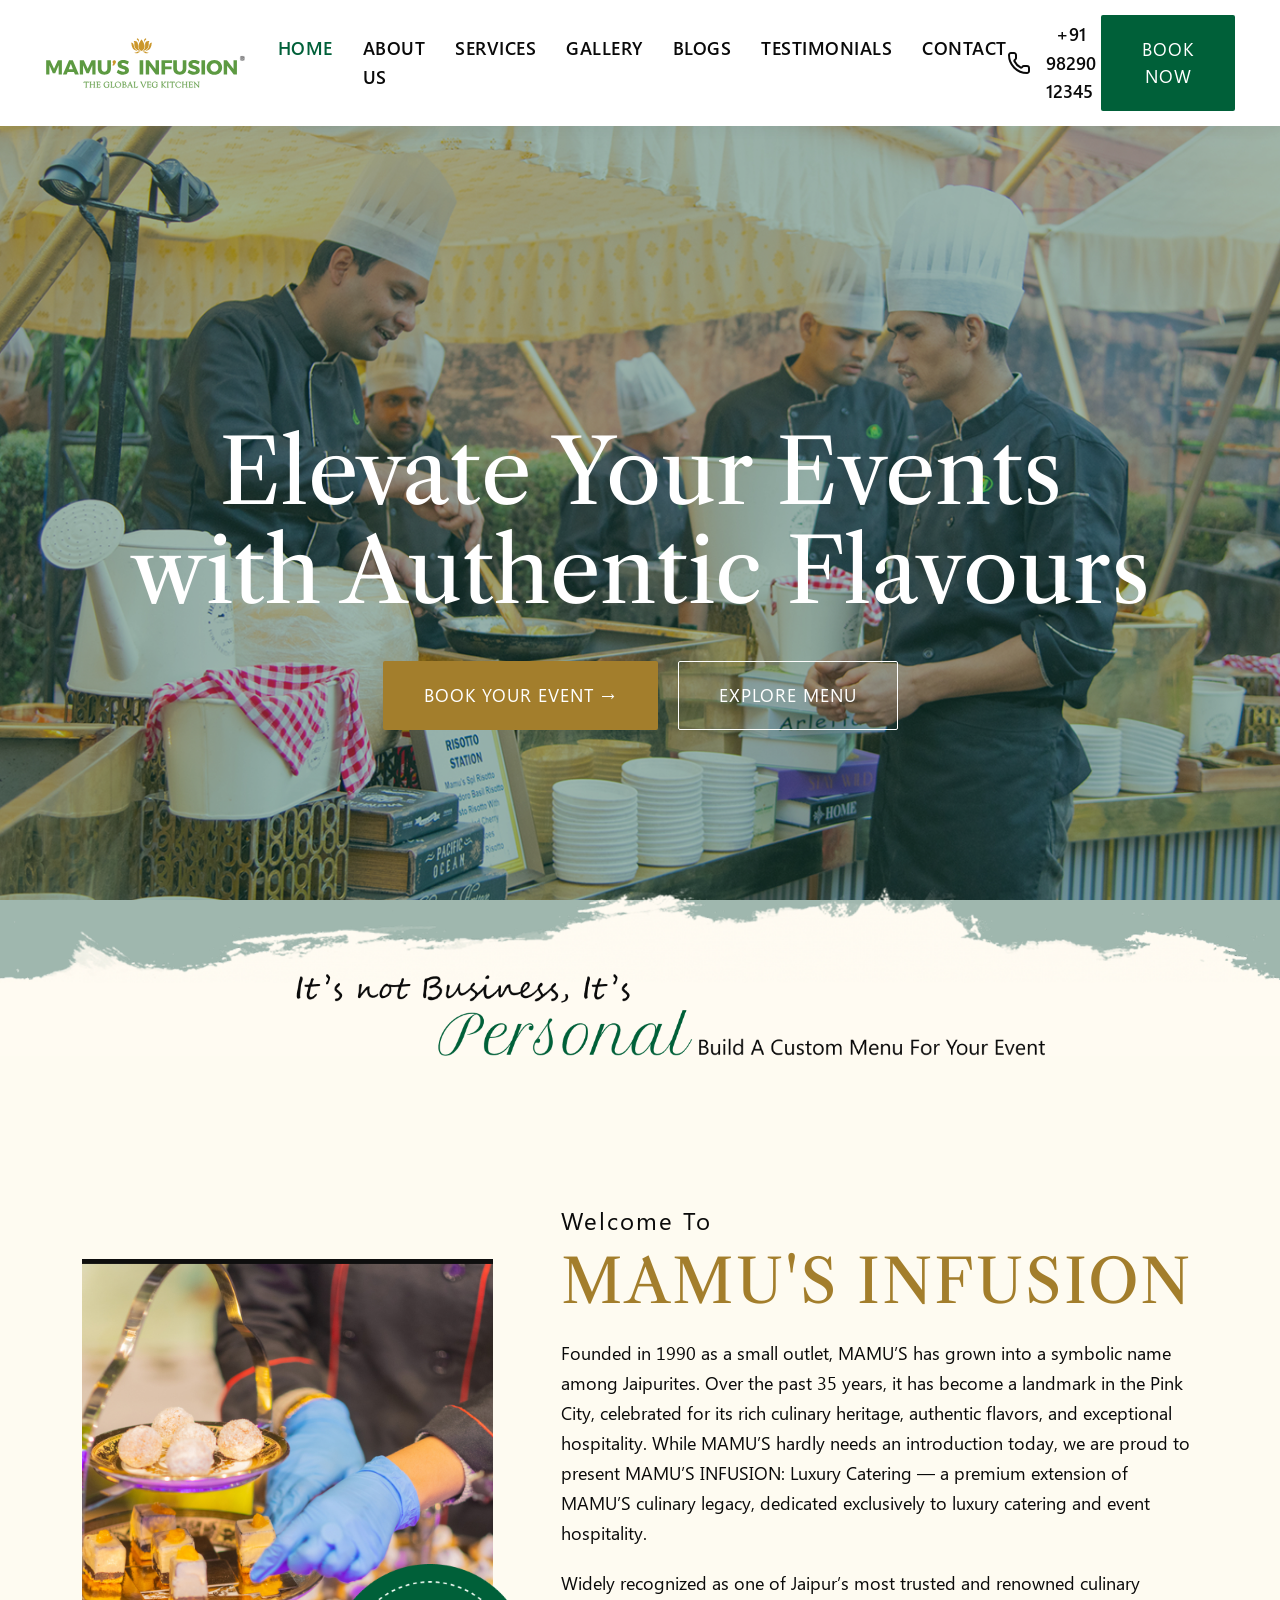
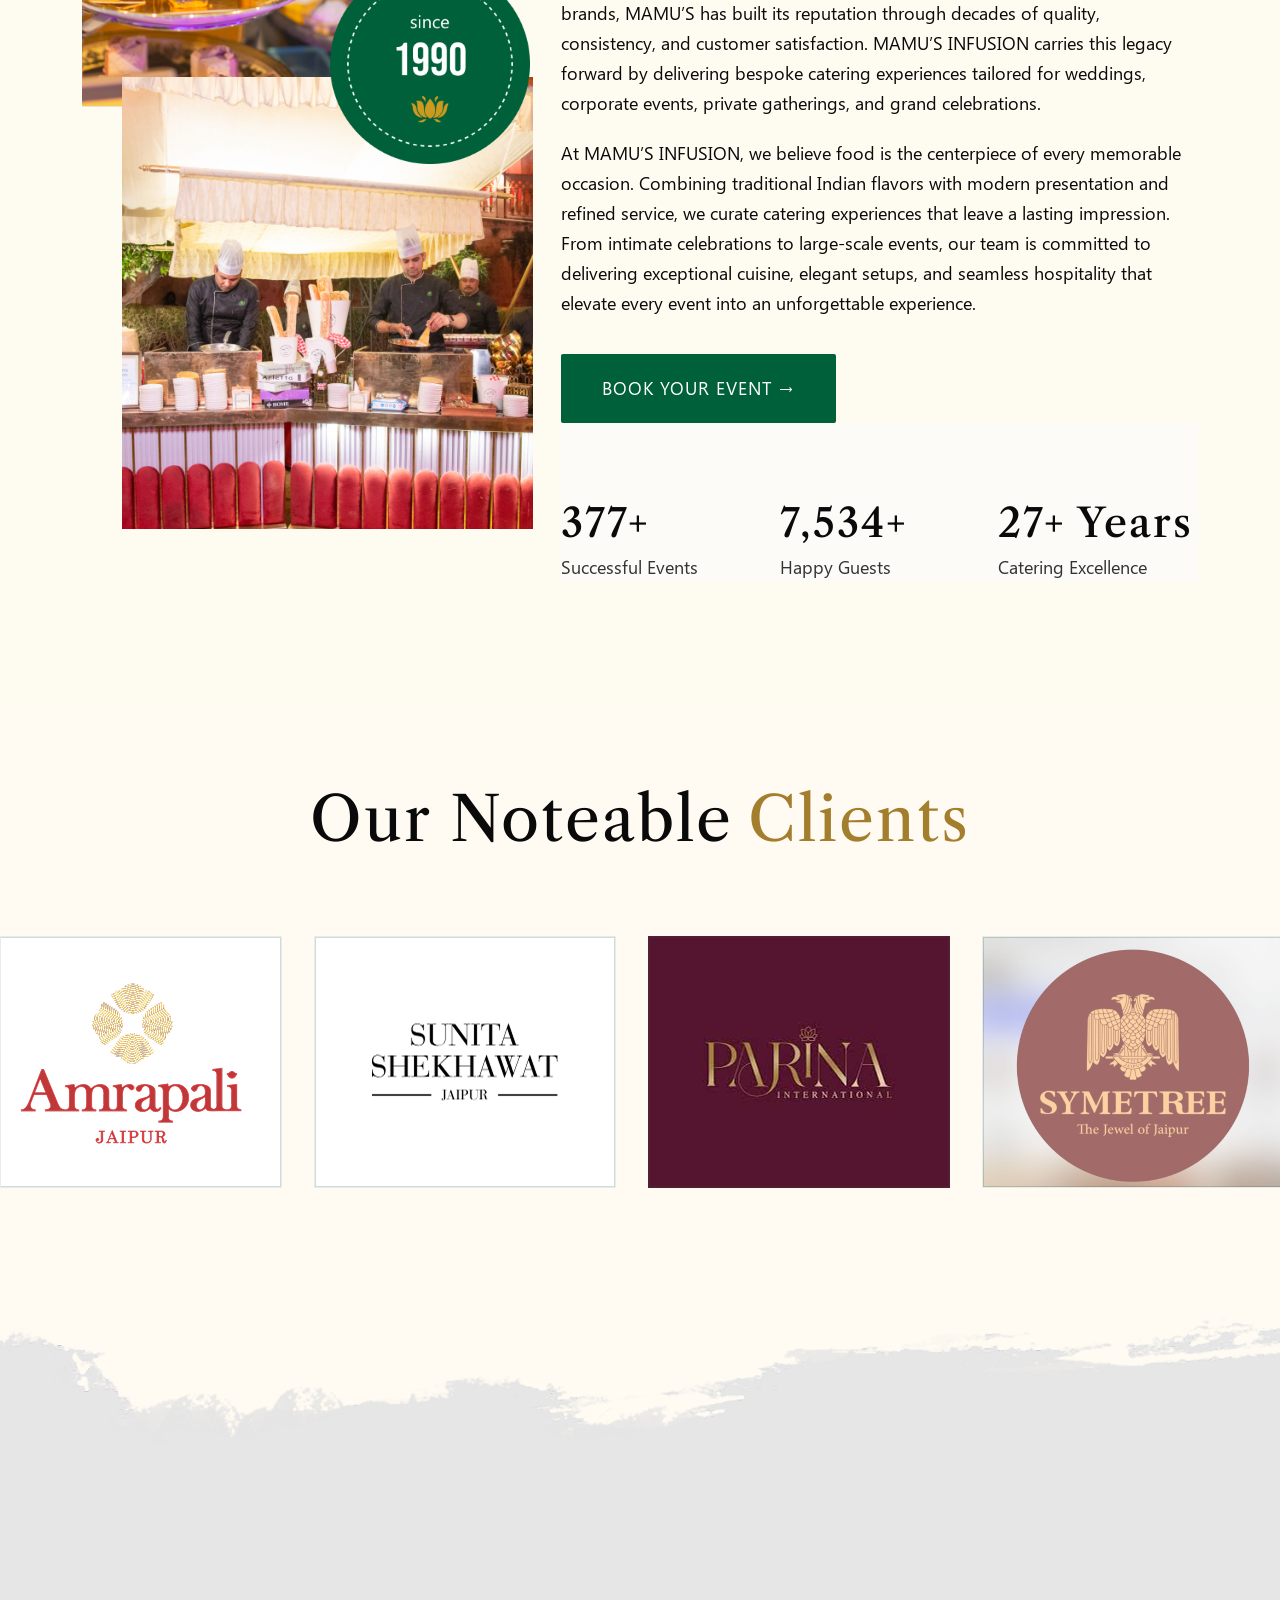
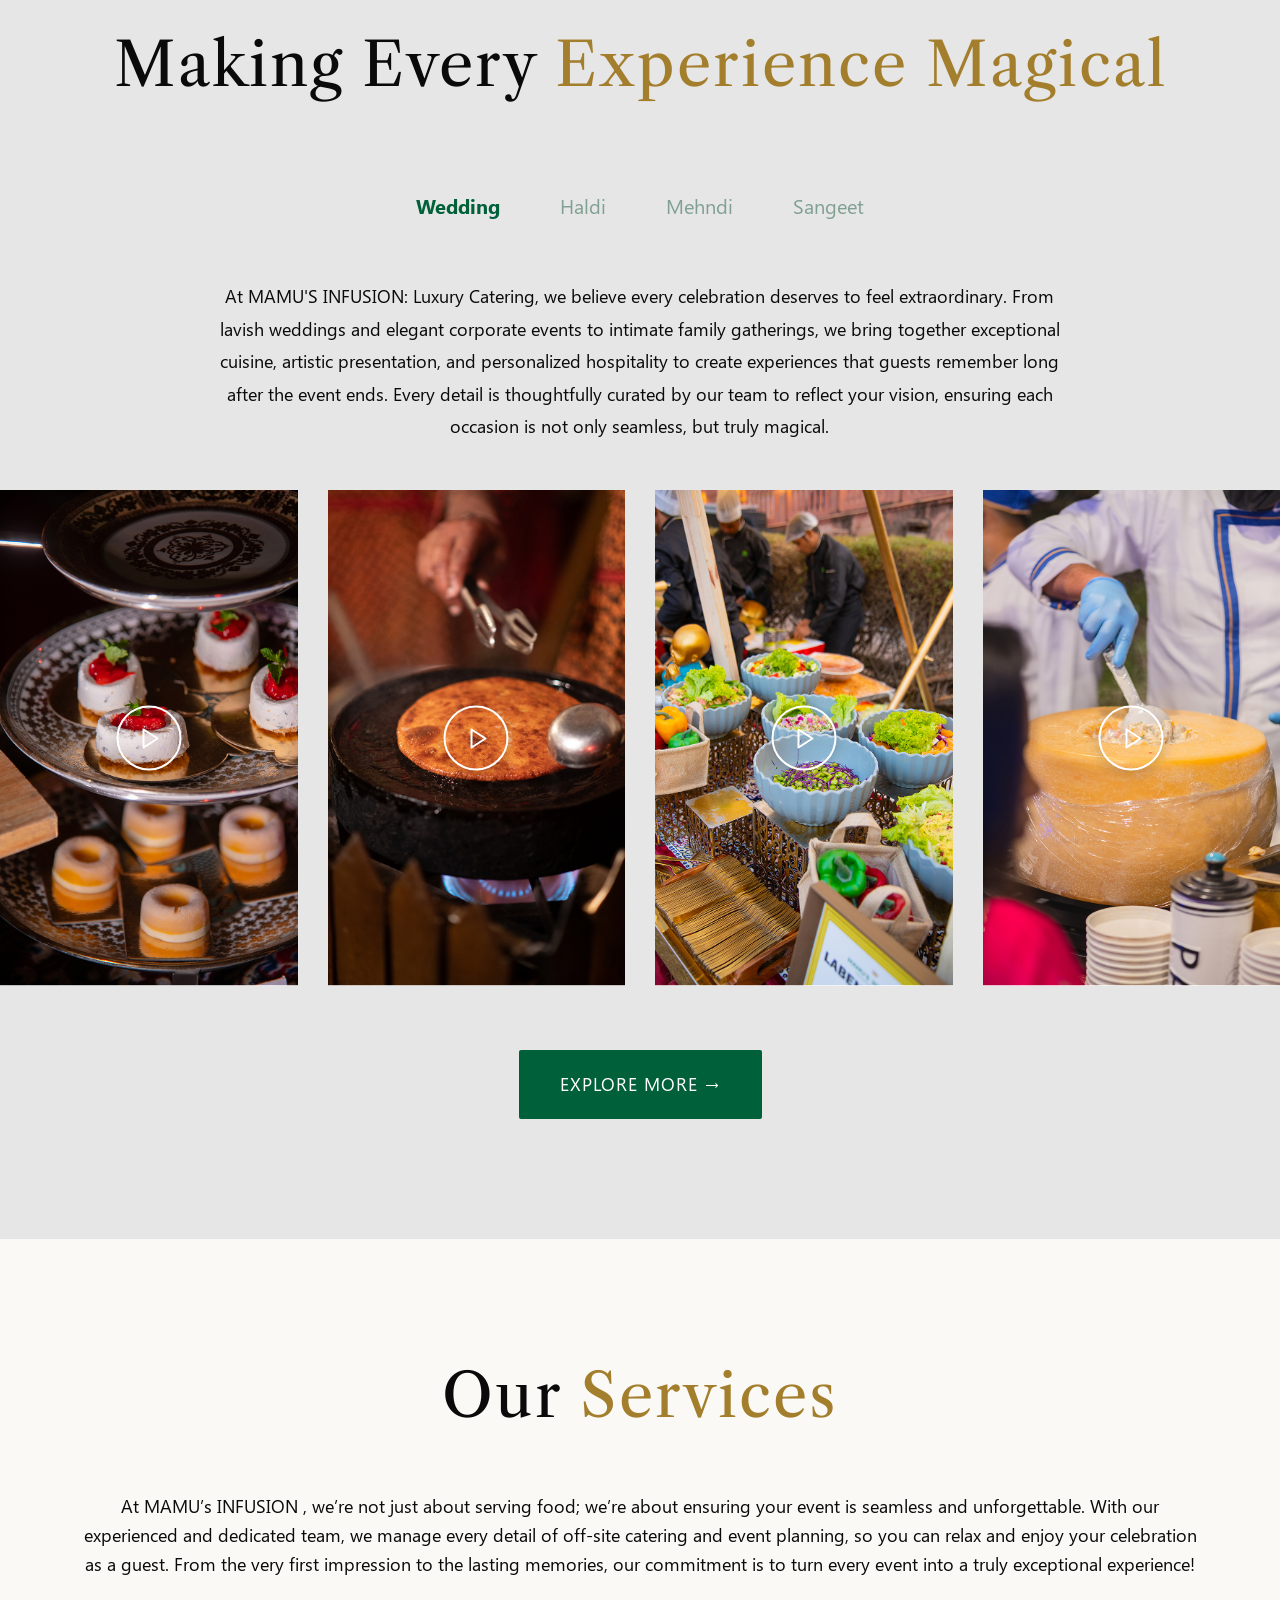
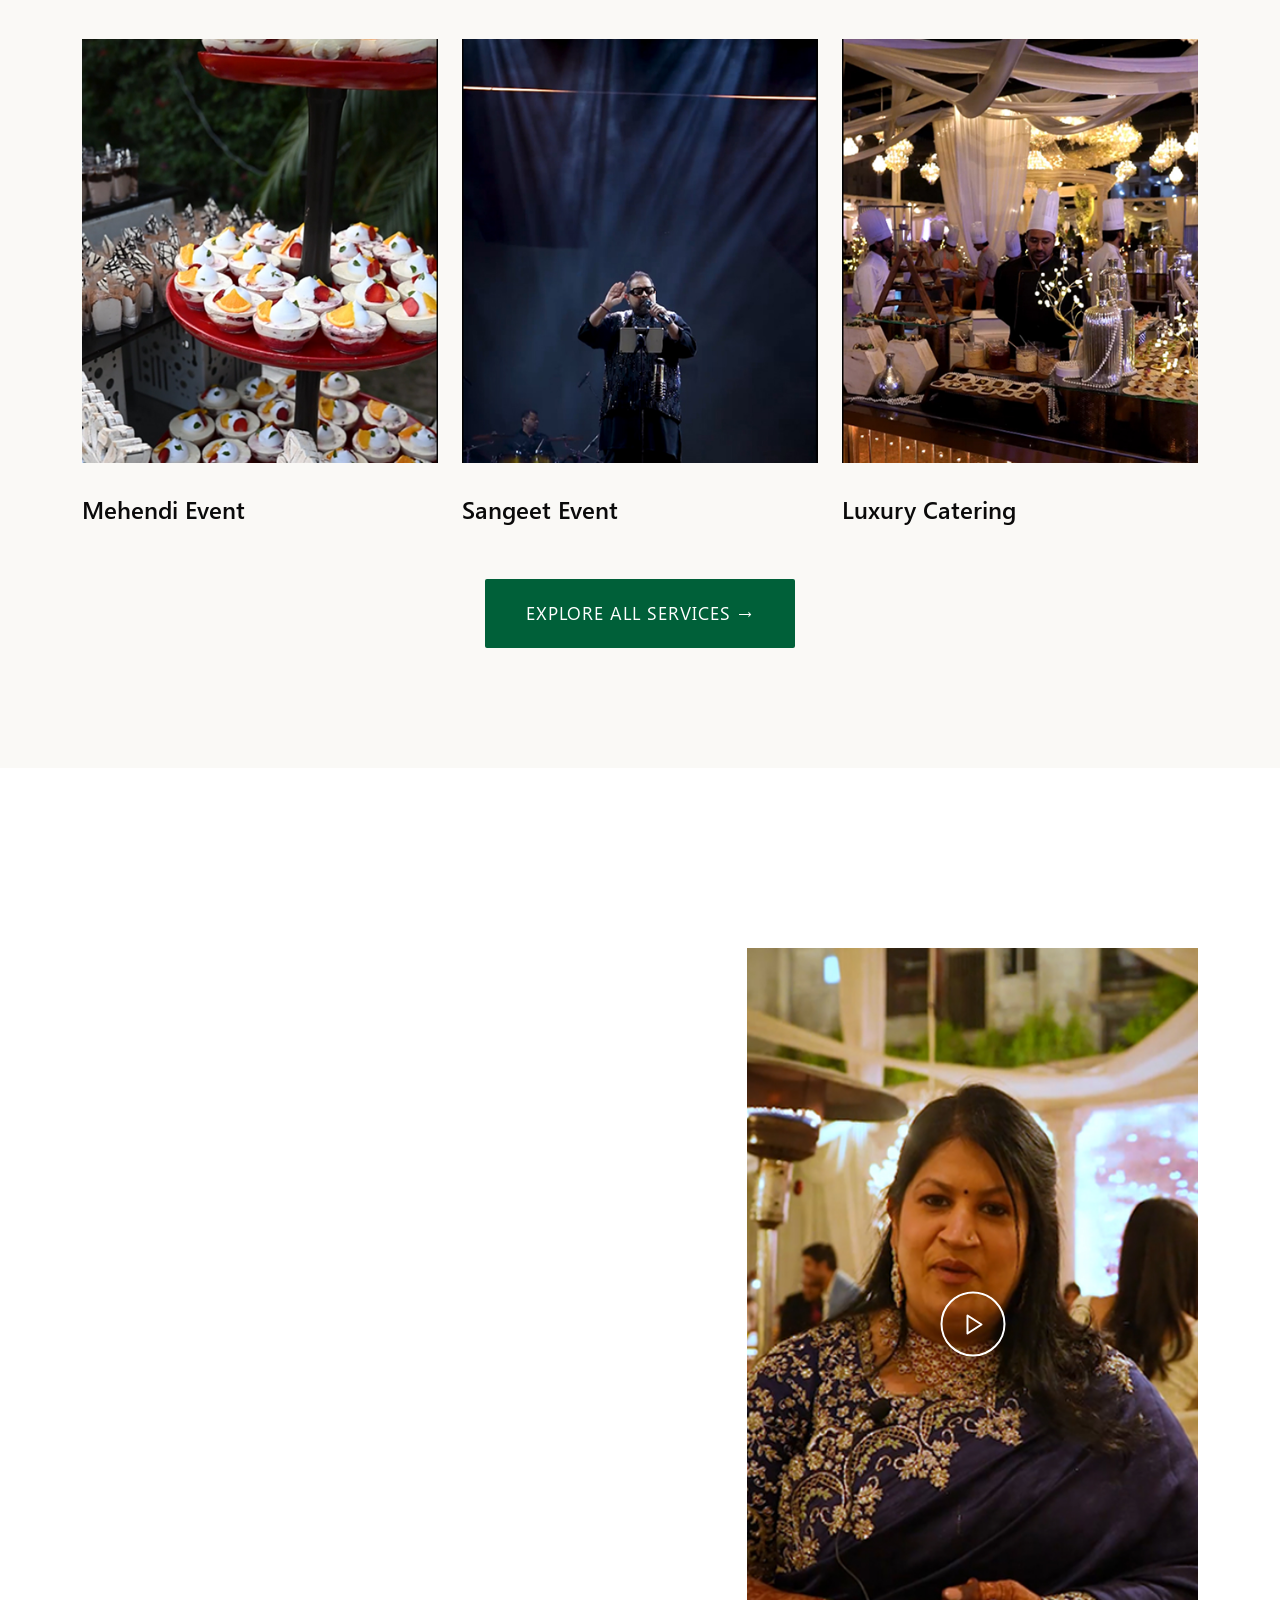
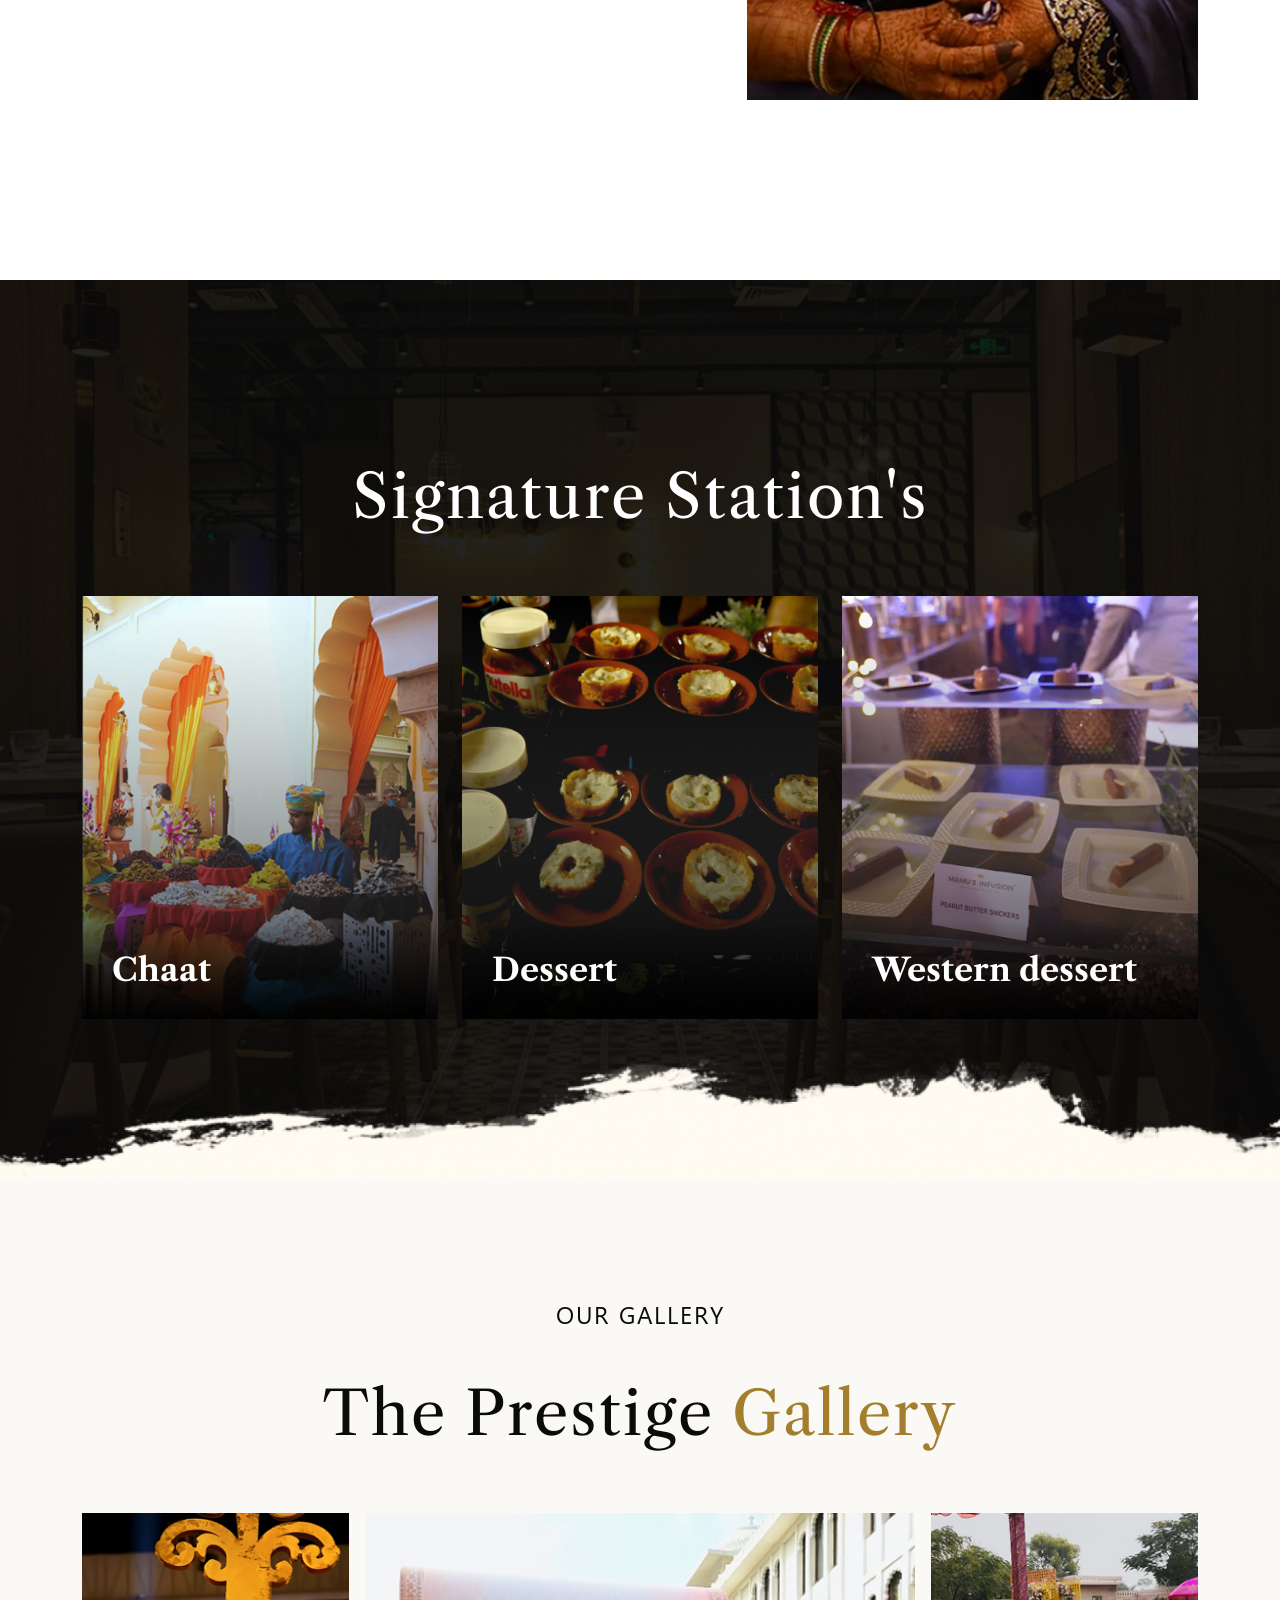
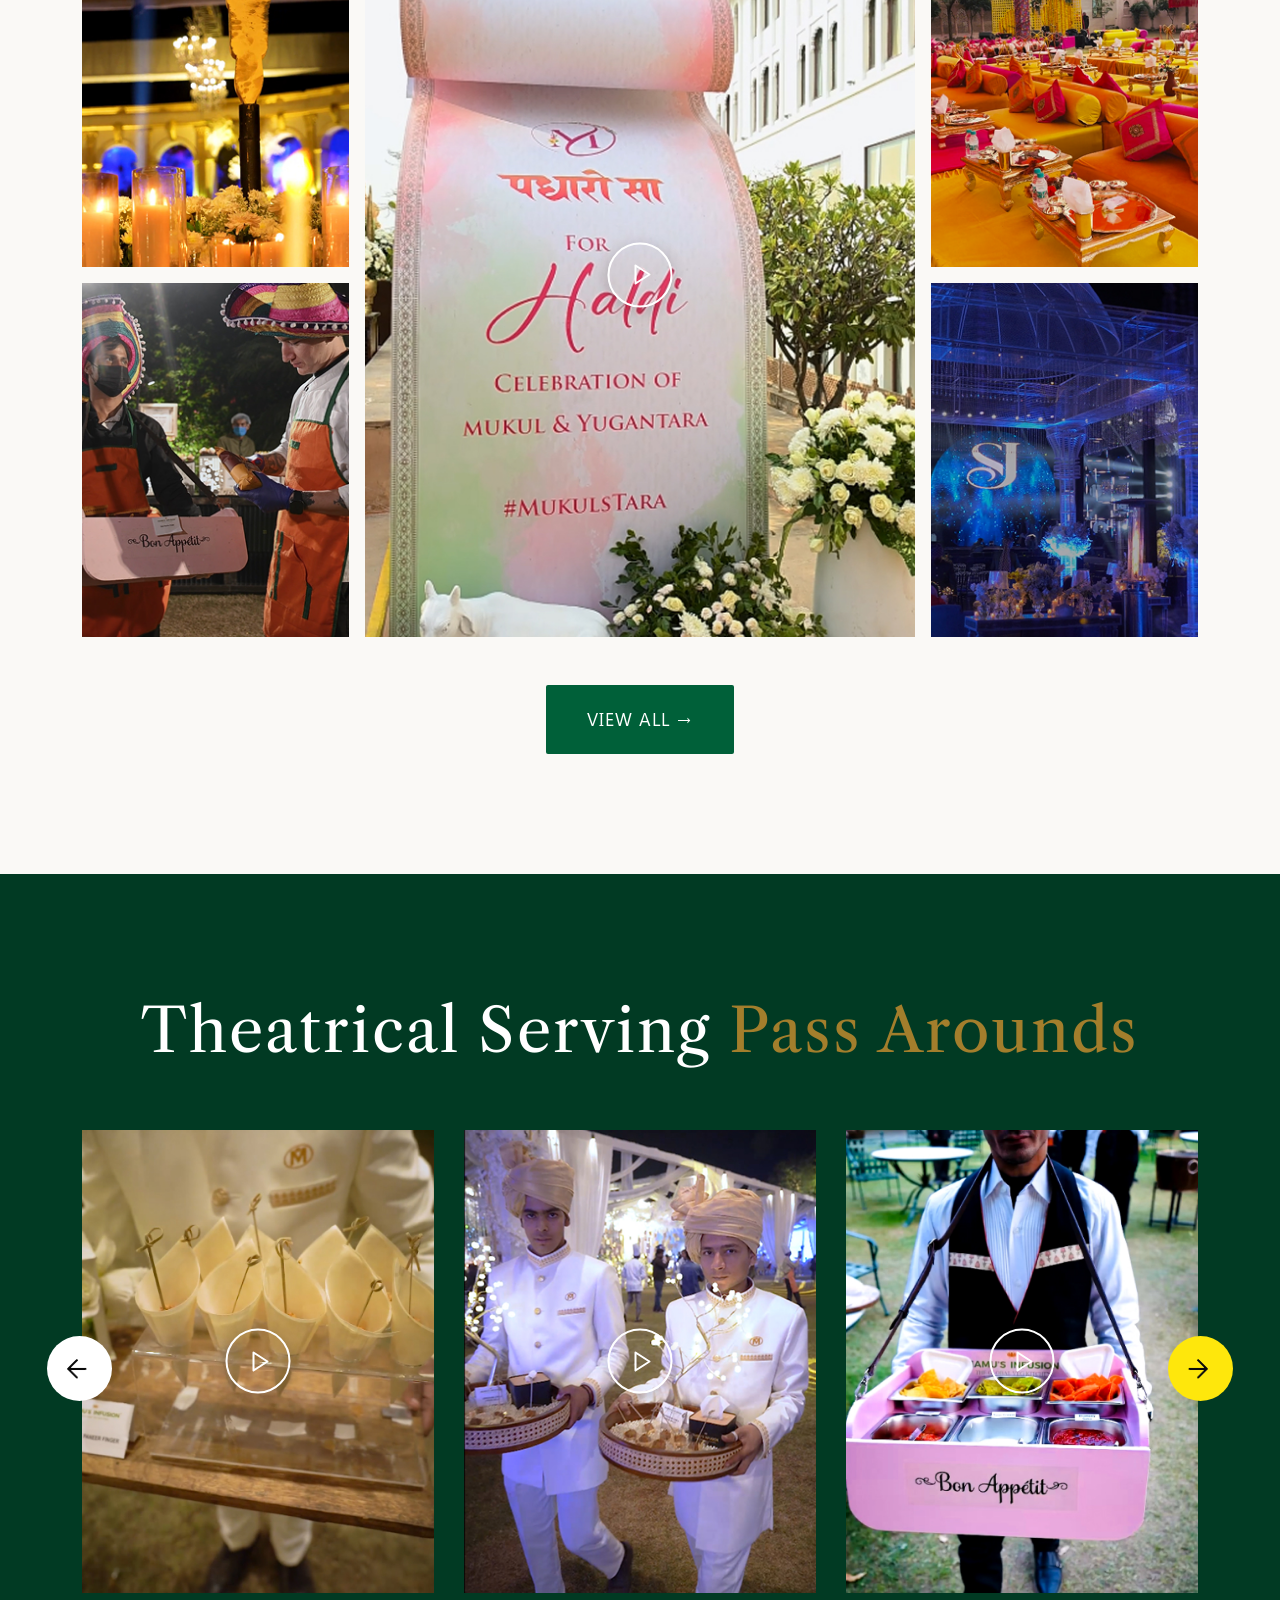
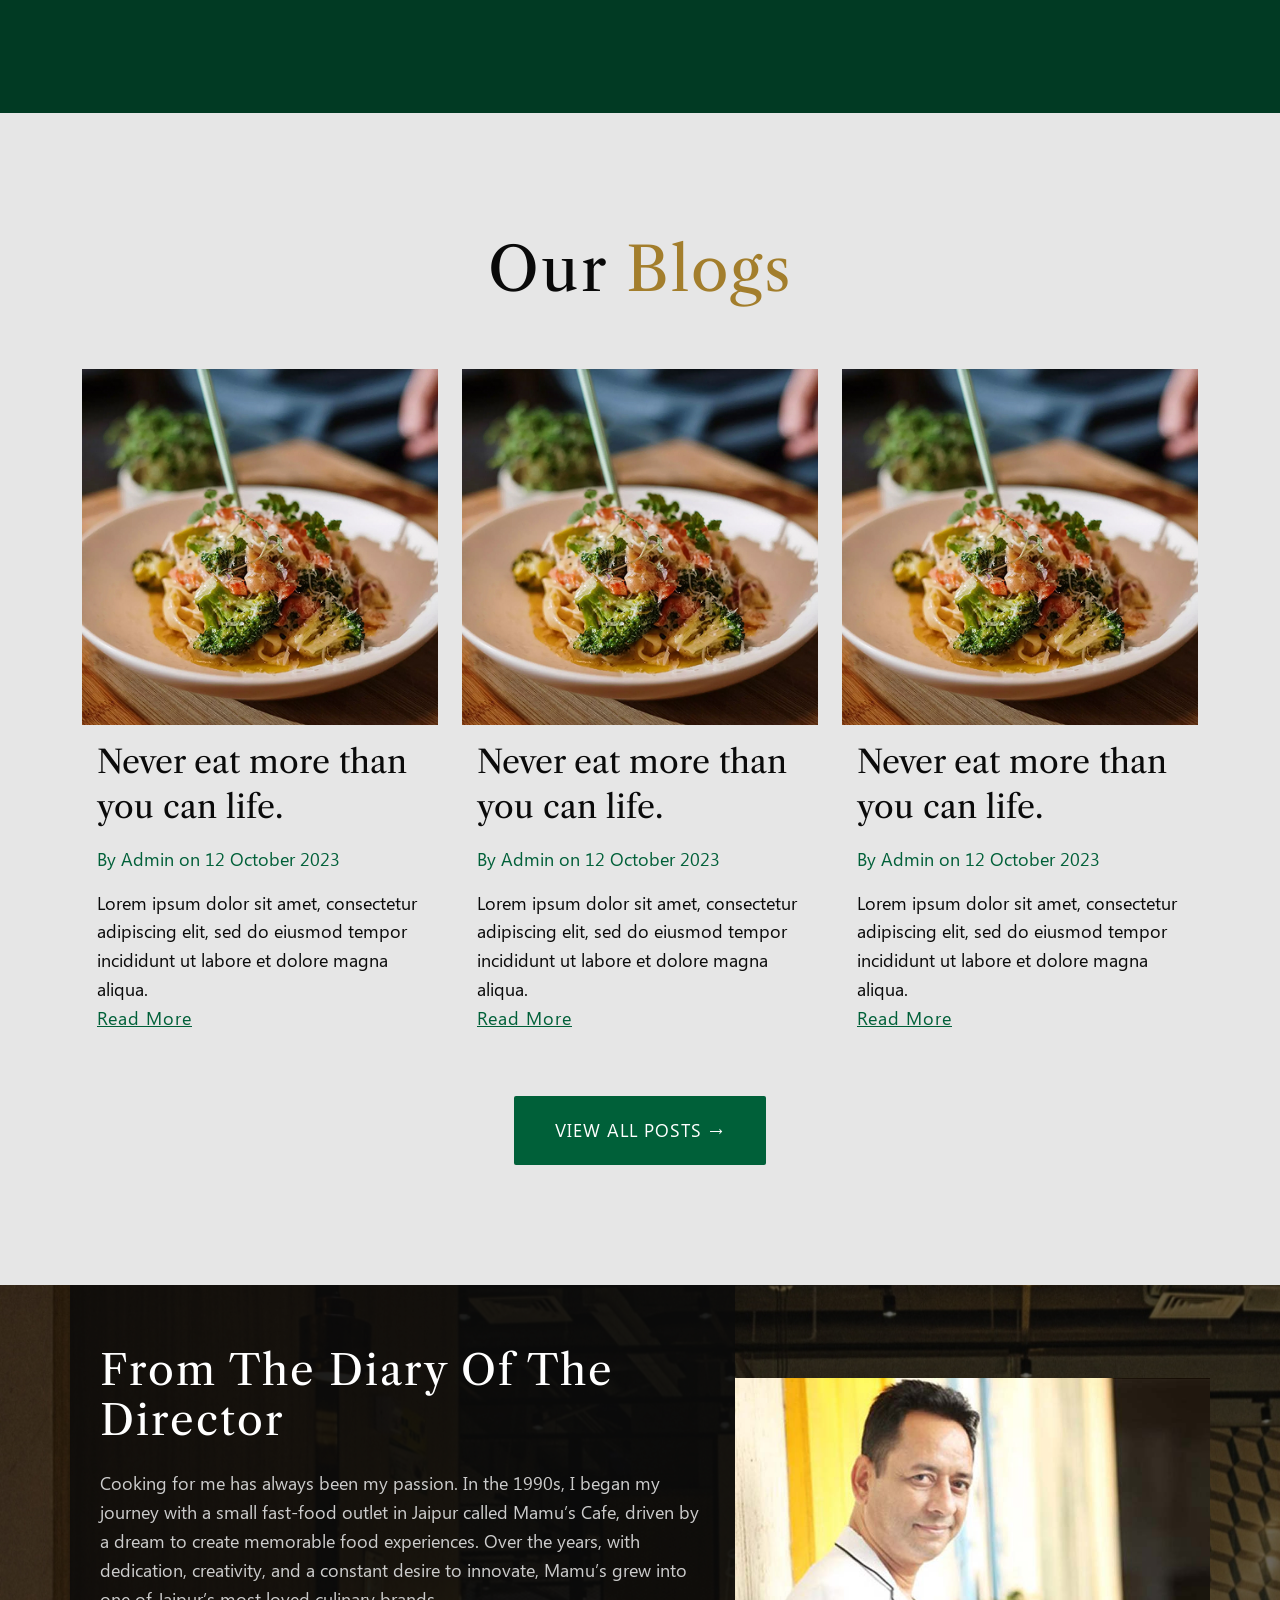
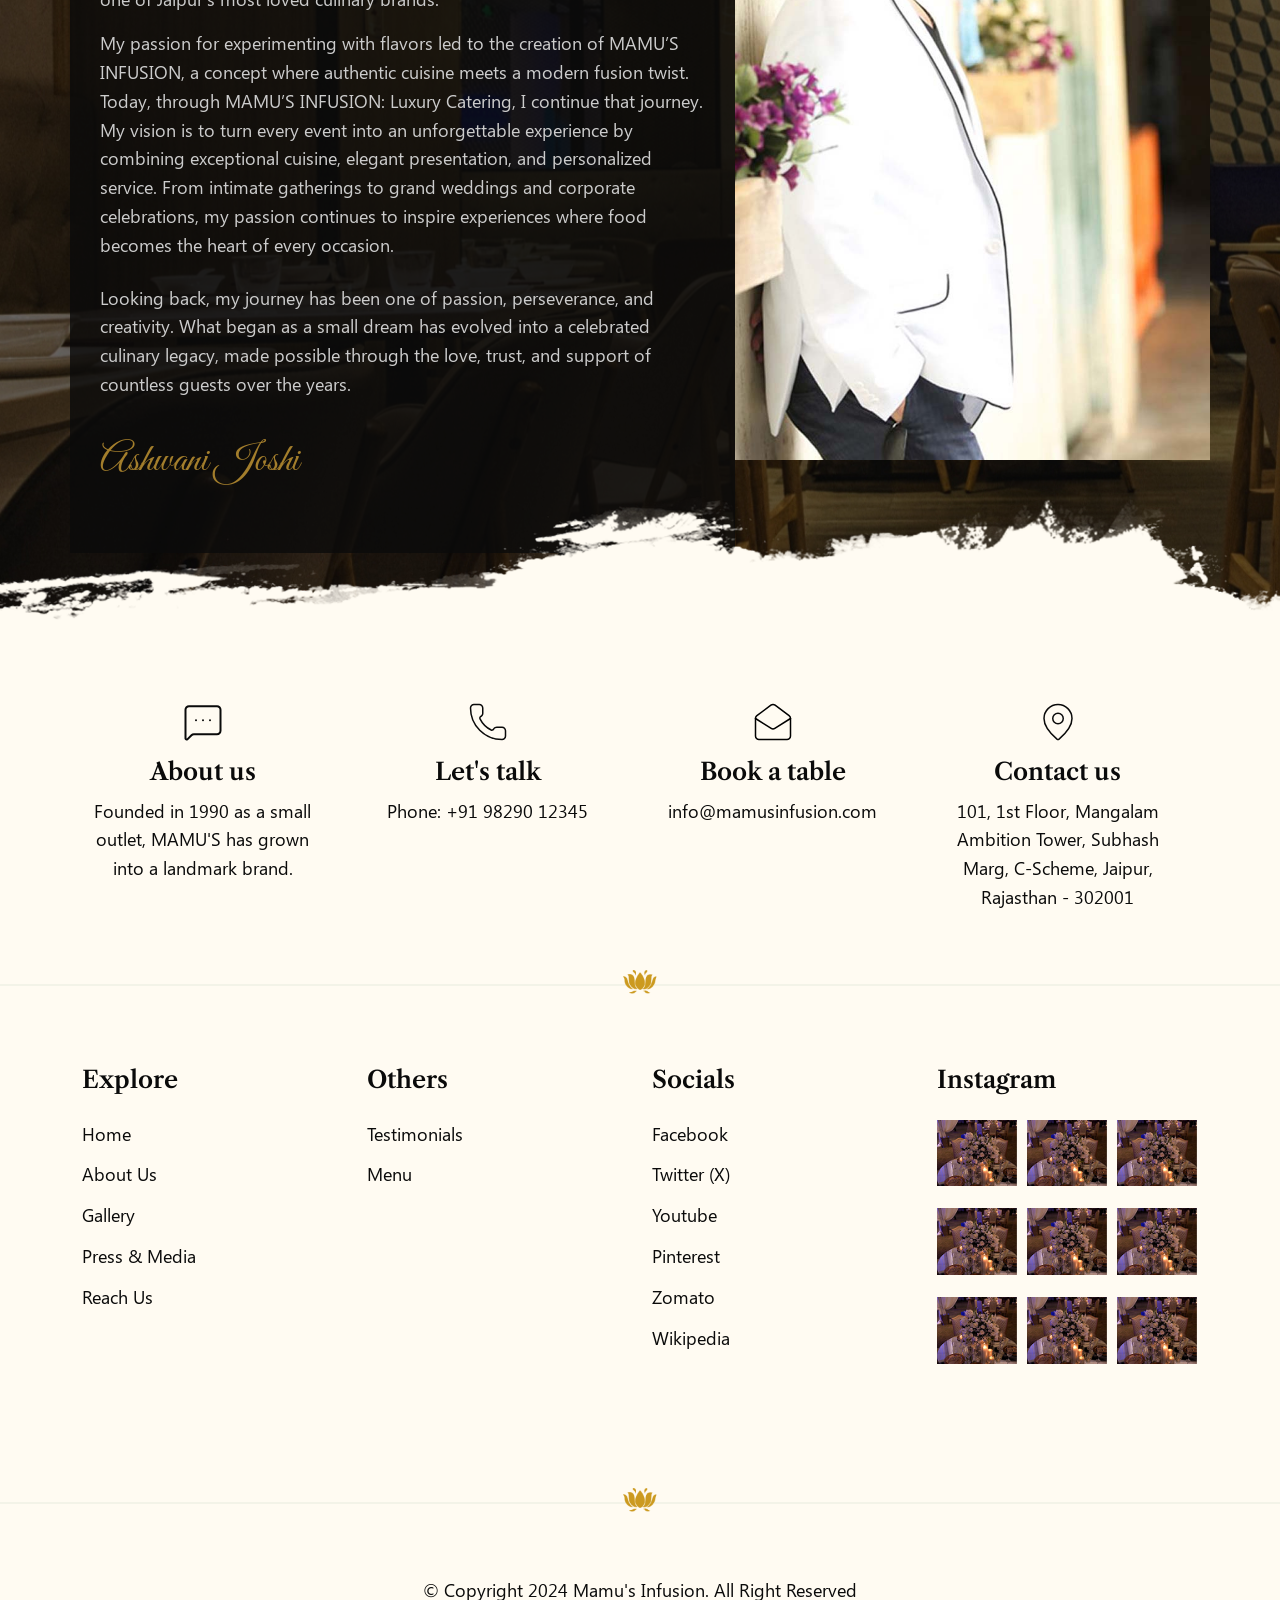
<file: index.html>
<!DOCTYPE html>
<html lang="en">

<head>
    <meta charset="UTF-8">
    <meta name="viewport" content="width=device-width, initial-scale=1.0">
    <title>Mamu's Infusion | Elevate Your Events</title>

    <link
        href="https://fonts.googleapis.com/css2?family=Playfair+Display:ital,wght@0,400;0,500;0,600;0,700;1,400&family=Montserrat:wght@300;400;500;600&family=Great+Vibes&display=swap"
        rel="stylesheet">
    <link href="https://fonts.googleapis.com/css2?family=Libre+Caslon+Text:ital,wght@0,400;0,700;1,400&display=swap"
        rel="stylesheet">

    <link rel="stylesheet" href="https://cdnjs.cloudflare.com/ajax/libs/OwlCarousel2/2.3.4/assets/owl.carousel.min.css">
    <link rel="stylesheet"
        href="https://cdnjs.cloudflare.com/ajax/libs/OwlCarousel2/2.3.4/assets/owl.theme.default.min.css">
    <link href="https://cdn.jsdelivr.net/npm/bootstrap@5.3.6/dist/css/bootstrap.min.css" rel="stylesheet">
    <link rel="stylesheet" href="css/style.css">
    <link rel="stylesheet" href="css/responsive.css">
</head>

<body>

    <header class="header">
        <div class="">
            <div class="header__inner">
                <div class="header__logo">
                    <a href="#">
                        <img src="img/logo.svg" alt="Mamu's Infusion Logo">
                    </a>
                </div>
                <nav class="header__nav">
                    <ul class="header__menu">
                        <li><a href="index.html" class="active">HOME</a></li>
                        <li><a href="about.html">ABOUT US</a></li>
                        <li><a href="#">SERVICES</a></li>
                        <li><a href="#">GALLERY</a></li>
                        <li><a href="#">BLOGS</a></li>
                        <li><a href="#">TESTIMONIALS</a></li>
                        <li><a href="contact.html">CONTACT</a></li>
                    </ul>
                </nav>
                <div class="header__actions">
                    <a href="tel:+919829012345" class="header__phone"><img src="img/phone.svg" alt=""> &nbsp; +91 98290
                        12345</a>
                    <a href="#" class="btn btn--primary">BOOK NOW</a>
                </div>
            </div>
        </div>
    </header>

    <section class="hero">
        <div class="hero__overlay"></div>
        <div class="container">
            <div class="row">
                <div class="col-12 text-center">
                    <h1 class="hero__title">Elevate Your Events<br>with Authentic Flavours</h1>
                    <div class="hero__buttons">
                        <a href="#" class="btn btn--secondary">BOOK YOUR EVENT &rarr;</a>
                        <a href="#" class="btn btn--outline">EXPLORE MENU</a>
                    </div>
                </div>
            </div>
        </div>
        <img src="img/ban-bottom.png" class="edition-img" alt="">
    </section>

    <section class="about section-padding">
        <div class="container">
            <div class="row align-items-center">
                <div class="col-md-5 text-center position-relative ab">
                    <img src="img/Left-Img.png" class="img-fluid" alt="">
                    <img src="img/Left-Img2.png" class="img-fluid" alt="">
                    <img src="img/Since-bage.png" class="home-since-badge" alt="">
                </div>
                <div class="col-md-7 ps-3">
                    <h4 class="section-kicker">Welcome to</h4>
                    <h2 class="section-heading text-gold">MAMU'S INFUSION</h2>
                    <p class="section-text">Founded in 1990 as a small outlet, MAMU’S has grown into a symbolic name
                        among Jaipurites. Over the past 35 years, it has become a landmark in the Pink City, celebrated
                        for its rich culinary heritage, authentic flavors, and exceptional hospitality. While MAMU’S
                        hardly needs an introduction today, we are proud to present MAMU’S INFUSION: Luxury Catering — a
                        premium extension of MAMU’S culinary legacy, dedicated exclusively to luxury catering and event
                        hospitality.</p>
                    <p class="section-text">Widely recognized as one of Jaipur’s most trusted and renowned culinary
                        brands, MAMU’S has built its reputation through decades of quality, consistency, and customer
                        satisfaction. MAMU’S INFUSION carries this legacy forward by delivering bespoke catering
                        experiences tailored for weddings, corporate events, private gatherings, and grand celebrations.
                    </p>
                    <p class="section-text">At MAMU’S INFUSION, we believe food is the centerpiece of every memorable
                        occasion. Combining traditional Indian flavors with modern presentation and refined service, we
                        curate catering experiences that leave a lasting impression. From intimate celebrations to
                        large-scale events, our team is committed to delivering exceptional cuisine, elegant setups, and
                        seamless hospitality that elevate every event into an unforgettable experience.</p>
                    <a href="#" class="btn btn--primary mt-3">BOOK YOUR EVENT &rarr;</a>

                    <div class="stats-counter-section">
                        <div class="stat-item">
                            <h2 class="stat-number"><span class="counter" data-target="500">0</span>+</h2>
                            <p class="stat-label">Successful Events</p>
                        </div>

                        <div class="stat-item">
                            <h2 class="stat-number"><span class="counter" data-target="10000">0</span>+</h2>
                            <p class="stat-label">Happy Guests</p>
                        </div>

                        <div class="stat-item">
                            <h2 class="stat-number"><span class="counter" data-target="35">0</span>+ years</h2>
                            <p class="stat-label">Catering Excellence</p>
                        </div>
                    </div>
                </div>
            </div>
        </div>
    </section>

    <!-- Our Noteable Clients Marquee Section -->
    <section class="clients-marquee-section">
        <div class="container text-center">
            <h2 class="section-heading text-center text-dark">Our Noteable <span class="text-gold">Clients</span></h2>
        </div>

        <!-- Infinite CSS Marquee -->
        <div class="marquee">
            <!-- Group 1 -->
            <div class="marquee-group">
                <div class="client-logo-box">
                    <img src="img/clients.jpg" alt="Amrapali Jaipur">
                </div>
                <div class="client-logo-box">
                    <img src="img/clients2.jpg" alt="Sunita Shekhawat Jaipur">
                </div>
                <div class="client-logo-box bg-maroon">
                    <img src="img/clients3.jpg" alt="Parina International">
                </div>
                <div class="client-logo-box">
                    <img src="img/clients4.jpg" alt="Symetree">
                </div>
                <div class="client-logo-box">
                    <img src="img/clients5.jpg" alt="Laxmi Misthan Bhandar (LMB)">
                </div>
                <div class="client-logo-box">
                    <img src="img/clients6.jpg" alt="Jain International Trade Organisation">
                </div>
                <div class="client-logo-box">
                    <img src="img/clients.jpg" alt="Amrapali Jaipur">
                </div>
                <div class="client-logo-box">
                    <img src="img/clients2.jpg" alt="Sunita Shekhawat Jaipur">
                </div>
                <div class="client-logo-box bg-maroon">
                    <img src="img/clients3.jpg" alt="Parina International">
                </div>
                <div class="client-logo-box">
                    <img src="img/clients4.jpg" alt="Symetree">
                </div>
                <div class="client-logo-box">
                    <img src="img/clients5.jpg" alt="Laxmi Misthan Bhandar (LMB)">
                </div>
                <div class="client-logo-box">
                    <img src="img/clients6.jpg" alt="Jain International Trade Organisation">
                </div>
            </div>

        </div>
    </section>
    <img src="img/verticle-bg.png" class="img-fluid verticle-img" alt="">

    <!-- Experience Section -->
    <section class="experience section-padding bg-experience">
        <div class="container-fluid px-0">
            <div class="row text-center mb-4">
                <div class="col-12 d-flex justify-content-center align-items-center flex-column">
                    <h2 class="section-heading text-dark mb-4">Making Every <span class="text-gold">Experience
                            Magical</span></h2>

                    <!-- Bootstrap 5 Nav Tabs -->
                    <ul class="nav nav-tabs experience-tabs justify-content-center" id="experienceTabs" role="tablist">
                        <li class="nav-item" role="presentation">
                            <button class="nav-link active" id="wedding-tab" data-bs-toggle="tab"
                                data-bs-target="#wedding" type="button" role="tab" aria-controls="wedding"
                                aria-selected="true">Wedding</button>
                        </li>
                        <li class="nav-item" role="presentation">
                            <button class="nav-link" id="haldi-tab" data-bs-toggle="tab" data-bs-target="#haldi"
                                type="button" role="tab" aria-controls="haldi" aria-selected="false">Haldi</button>
                        </li>
                        <li class="nav-item" role="presentation">
                            <button class="nav-link" id="mehndi-tab" data-bs-toggle="tab" data-bs-target="#mehndi"
                                type="button" role="tab" aria-controls="mehndi" aria-selected="false">Mehndi</button>
                        </li>
                        <li class="nav-item" role="presentation">
                            <button class="nav-link" id="sangeet-tab" data-bs-toggle="tab" data-bs-target="#sangeet"
                                type="button" role="tab" aria-controls="sangeet" aria-selected="false">Sangeet</button>
                        </li>
                    </ul>
                </div>
            </div>

            <div class="row justify-content-center mb-5">
                <div class="col-12 col-lg-8">
                    <p class="experience__desc text-center">
                        At MAMU'S INFUSION: Luxury Catering, we believe every celebration deserves to feel
                        extraordinary. From lavish weddings and elegant corporate events to intimate family gatherings,
                        we bring together exceptional cuisine, artistic presentation, and personalized hospitality to
                        create experiences that guests remember long after the event ends. Every detail is thoughtfully
                        curated by our team to reflect your vision, ensuring each occasion is not only seamless, but
                        truly magical.
                    </p>
                </div>
            </div>

            <!-- Bootstrap 5 Tab Content -->
            <div class="tab-content mt-4" id="experienceTabsContent">
                <div class="tab-pane fade show active" id="wedding" role="tabpanel" aria-labelledby="wedding-tab">
                    <div class="video-gallery">
                        <div class="video-card">
                            <video src="img/video.mp4" poster="img/video1.jpg" playsinline></video>
                            <div class="play-btn">
                                <svg viewBox="0 0 24 24">
                                    <polygon points="5 3 19 12 5 21 5 3"></polygon>
                                </svg>
                            </div>
                        </div>

                        <div class="video-card">
                            <video src="img/video.mp4" poster="img/video2.jpg" playsinline></video>
                            <div class="play-btn">
                                <svg viewBox="0 0 24 24">
                                    <polygon points="5 3 19 12 5 21 5 3"></polygon>
                                </svg>
                            </div>
                        </div>

                        <div class="video-card">
                            <video src="img/video.mp4" poster="img/video3.jpg" playsinline></video>
                            <div class="play-btn">
                                <svg viewBox="0 0 24 24">
                                    <polygon points="5 3 19 12 5 21 5 3"></polygon>
                                </svg>
                            </div>
                        </div>

                        <div class="video-card">
                            <video src="img/video.mp4" poster="img/video4.jpg" playsinline></video>
                            <div class="play-btn">
                                <svg viewBox="0 0 24 24">
                                    <polygon points="5 3 19 12 5 21 5 3"></polygon>
                                </svg>
                            </div>
                        </div>

                    </div>
                </div>

                <div class="tab-pane fade" id="haldi" role="tabpanel" aria-labelledby="haldi-tab">
                  2
                </div>

                <div class="tab-pane fade" id="mehndi" role="tabpanel" aria-labelledby="mehndi-tab">
                   3
                </div>

                <div class="tab-pane fade" id="sangeet" role="tabpanel" aria-labelledby="sangeet-tab">
                   4
                </div>

            </div>

            <div class="row mt-5">
                <div class="col-12 text-center pt-3">
                    <a href="#" class="btn btn--primary">EXPLORE MORE &rarr;</a>
                </div>
            </div>
        </div>
    </section>
    <section class="services section-padding bg-light">
        <div class="container">
            <div class="row text-center">
                <div class="col-12">
                    <h2 class="section-heading text-dark mb-0">Our <span class="text-gold">Services</span></h2>
                    <p class="section-text text-center mb-0 mx-auto">At MAMU’s INFUSION , we’re not just about serving
                        food; we’re about ensuring your event is seamless and unforgettable. With our experienced and
                        dedicated team, we manage every detail of off-site catering and event planning, so you can relax
                        and enjoy your celebration as a guest. From the very first impression to the lasting memories,
                        our commitment is to turn every event into a truly exceptional experience!</p>
                </div>
            </div>
            <div class="row">
                <div class="col-md-4">
                    <div class="service-card">
                        <div class="service-card__img">
                            <img src="img/service1.jpg" alt="Mehendi Event">
                        </div>
                        <h4 class="service-card__title">Mehendi Event</h4>
                    </div>
                </div>
                <div class="col-md-4">
                    <div class="service-card">
                        <div class="service-card__img">
                            <img src="img/service2.jpg" alt="Sangeet Event">
                        </div>
                        <h4 class="service-card__title">Sangeet Event</h4>
                    </div>
                </div>
                <div class="col-md-4">
                    <div class="service-card">
                        <div class="service-card__img">
                            <img src="img/service3.jpg" alt="Luxury Catering">
                        </div>
                        <h4 class="service-card__title">Luxury Catering</h4>
                    </div>
                </div>
            </div>
            <div class="row mt-5">
                <div class="col-12 text-center">
                    <a href="#" class="btn btn--primary">Explore All Services &rarr;</a>
                </div>
            </div>
        </div>
    </section>

    <section class="testimonials section-padding">
        <div class="container">
            <div class="row justify-content-between">
                <div class="col-md-5 mb-4 mb-md-0 text-center text-md-start">
                    <h4 class="section-kicker text-white">TESTIMONIALS</h4>
                    <h2 class="section-heading text-white mt-5">What People Say<br>About Us</h2>
                    <a href="#" class="btn btn--outline-light mt-4">VIEW ALL TESTIMONIALS</a>
                </div>
                <div class="col-md-5">
                     <div class="video-gallery-testimonial">
                        <div class="video-card">
                            <video src="img/video.mp4" poster="img/video-test.jpg" playsinline></video>
                            <div class="play-btn">
                                <svg viewBox="0 0 24 24">
                                    <polygon points="5 3 19 12 5 21 5 3"></polygon>
                                </svg>
                            </div>
                        </div>
                    </div>
                </div>
            </div>
        </div>
    </section>

    <section class="stations section-padding">
        <div class="container">
            <div class="row text-center mb-5">
                <div class="col-12">
                    <h2 class="section-heading text-white">Signature Station's</h2>
                </div>
            </div>
            <div class="row g-4">
                <div class="col-md-4">
                    <div class="station-card">
                        <img src="img/chat.jpg" alt="Chaat">
                        <div class="station-card__overlay">
                            <h4 class="station-card__title">Chaat</h4>
                        </div>
                    </div>
                </div>
                <div class="col-md-4">
                    <div class="station-card">
                        <img src="img/chat2.jpg" alt="Dessert">
                        <div class="station-card__overlay">
                            <h4 class="station-card__title">Dessert</h4>
                        </div>
                    </div>
                </div>
                <div class="col-md-4">
                    <div class="station-card">
                        <img src="img/chat3.jpg" alt="Western dessert">
                        <div class="station-card__overlay">
                            <h4 class="station-card__title">Western dessert</h4>
                        </div>
                    </div>
                </div>
            </div>
        </div>
    </section>

    <section class="gallery section-padding bg-light">
        <div class="container">
            <div class="row text-center mb-5">
                <div class="col-12">
                    <h4 class="section-kicker">OUR GALLERY</h4>
                    <h2 class="section-heading text-dark mt-5">The Prestige <span class="text-gold">Gallery</span></h2>
                </div>
            </div>

            <div class="row g-3 gallery-grid">
                <div class="col-md-3 d-flex flex-column gap-3">
                    <div class="gallery-item flex-fill">
                        <img src="img/gal1.jpg" alt="Gallery Image 1">
                    </div>
                    <div class="gallery-item flex-fill">
                        <img src="img/gal2.jpg" alt="Gallery Image 2">
                    </div>
                </div>
                <div class="col-md-6">
                    <div class="video-gallery-testimonial">
                        <div class="video-card">
                            <video src="img/video.mp4" poster="img/gal3.jpg" playsinline></video>
                            <div class="play-btn">
                                <svg viewBox="0 0 24 24">
                                    <polygon points="5 3 19 12 5 21 5 3"></polygon>
                                </svg>
                            </div>
                        </div>
                    </div>
                </div>
                <div class="col-md-3 d-flex flex-column gap-3">
                    <div class="gallery-item flex-fill">
                        <img src="img/gal4.jpg" alt="Gallery Image 3">
                    </div>
                    <div class="gallery-item flex-fill">
                        <img src="img/gal5.jpg" alt="Gallery Image 4">
                    </div>
                </div>
            </div>

            <div class="row mt-5">
                <div class="col-12 text-center">
                    <a href="#" class="btn btn--primary">VIEW ALL &rarr;</a>
                </div>
            </div>
        </div>
    </section>

    <section class="pass-arounds section-padding">
        <div class="container">
            <div class="row text-center mb-5">
                <div class="col-12">
                    <h2 class="section-heading text-white">Theatrical Serving <span class="text-gold">Pass
                            Arounds</span></h2>
                </div>
            </div>
            <div class="video-carousel owl-carousel owl-theme">
                <div class="item">
                    <div class="video-gallery-testimonial">
                        <div class="video-card">
                            <video src="img/video.mp4" poster="img/thumbnail1.jpg" playsinline></video>
                            <div class="play-btn">
                                <svg viewBox="0 0 24 24">
                                    <polygon points="5 3 19 12 5 21 5 3"></polygon>
                                </svg>
                            </div>
                        </div>
                    </div>
                </div>
                <div class="item">
                    <div class="video-gallery-testimonial">
                        <div class="video-card">
                            <video src="img/video.mp4" poster="img/thumbnail2.jpg" playsinline></video>
                            <div class="play-btn">
                                <svg viewBox="0 0 24 24">
                                    <polygon points="5 3 19 12 5 21 5 3"></polygon>
                                </svg>
                            </div>
                        </div>
                    </div>
                </div>

                <div class="item">
                    <div class="video-gallery-testimonial">
                        <div class="video-card">
                            <video src="img/video.mp4" poster="img/thumbnail3.jpg" playsinline></video>
                            <div class="play-btn">
                                <svg viewBox="0 0 24 24">
                                    <polygon points="5 3 19 12 5 21 5 3"></polygon>
                                </svg>
                            </div>
                        </div>
                    </div>
                </div>

            </div>

        </div>
    </section>

    <section class="blogs section-padding">
        <div class="container">
            <div class="row text-center mb-5">
                <div class="col-12">
                    <h2 class="section-heading text-dark">Our <span class="text-gold">Blogs</span></h2>
                </div>
            </div>
            <div class="row">
                <div class="col-md-4">
                    <div class="blog-card">
                        <div class="blog-card__img">
                            <img src="img/thumbnail.jpg" alt="">
                        </div>
                        <div class="blog-body">
                            <h4 class="blog-card__title">Never eat more than you can life.</h4>
                            <p class="blog-card__meta">By Admin on 12 October 2023</p>
                            <p class="blog-card__excerpt">Lorem ipsum dolor sit amet, consectetur adipiscing elit, sed
                                do eiusmod tempor incididunt ut labore et dolore magna aliqua.</p>
                            <a href="#" class="blog-card__link">Read More</a>
                        </div>
                    </div>
                </div>

                <div class="col-md-4">
                    <div class="blog-card">
                        <div class="blog-card__img">
                            <img src="img/thumbnail.jpg" alt="">
                        </div>
                        <div class="blog-body">
                            <h4 class="blog-card__title">Never eat more than you can life.</h4>
                            <p class="blog-card__meta">By Admin on 12 October 2023</p>
                            <p class="blog-card__excerpt">Lorem ipsum dolor sit amet, consectetur adipiscing elit, sed
                                do eiusmod tempor incididunt ut labore et dolore magna aliqua.</p>
                            <a href="#" class="blog-card__link">Read More</a>
                        </div>
                    </div>
                </div>

                <div class="col-md-4">
                    <div class="blog-card">
                        <div class="blog-card__img">
                            <img src="img/thumbnail.jpg" alt="">
                        </div>
                        <div class="blog-body">
                            <h4 class="blog-card__title">Never eat more than you can life.</h4>
                            <p class="blog-card__meta">By Admin on 12 October 2023</p>
                            <p class="blog-card__excerpt">Lorem ipsum dolor sit amet, consectetur adipiscing elit, sed
                                do eiusmod tempor incididunt ut labore et dolore magna aliqua.</p>
                            <a href="#" class="blog-card__link">Read More</a>
                        </div>
                    </div>
                </div>
            </div>
            <div class="row mt-5">
                <div class="col-12 text-center">
                    <a href="#" class="btn btn--primary">VIEW ALL POSTS &rarr;</a>
                </div>
            </div>
        </div>
    </section>

    <section class="director section-padding pt-0">
        <div class="container">
            <div class="row align-items-center">
                <div class="col-md-7 mb-4 mb-md-0 p-0">
                    <div class="content">
                        <h2 class="section-heading text-white mb-4">From the diary of the director</h2>
                        <p class="section-text text-light-gray mb-3">Cooking for me has always been my passion. In the
                            1990s, I began my journey with a small fast-food outlet in Jaipur called Mamu’s Cafe, driven
                            by a dream to create memorable food experiences. Over the years, with dedication,
                            creativity, and a constant desire to innovate, Mamu’s grew into one of Jaipur’s most loved
                            culinary brands.</p>
                        <p class="section-text text-light-gray mb-4">My passion for experimenting with flavors led to
                            the creation of MAMU’S INFUSION, a concept where authentic cuisine meets a modern fusion
                            twist. Today, through MAMU’S INFUSION: Luxury Catering, I continue that journey. My vision
                            is to turn every event into an unforgettable experience by combining exceptional cuisine,
                            elegant presentation, and personalized service. From intimate gatherings to grand weddings
                            and corporate celebrations, my passion continues to inspire experiences where food becomes
                            the heart of every occasion.</p>
                        <p class="section-text text-light-gray mb-4">Looking back, my journey has been one of passion,
                            perseverance, and creativity. What began as a small dream has evolved into a celebrated
                            culinary legacy, made possible through the love, trust, and support of countless guests over
                            the years.</p>
                        <div class="director__signature">
                            Ashwani Joshi
                        </div>
                    </div>
                </div>
                <div class="col-md-5 p-0">
                    <div class="director__img">
                        <img src="img/director.jpg" alt="">
                    </div>
                </div>
            </div>
        </div>
        <img src="img/verticle-bg.png" class="director-svg" alt="">
    </section>

    <footer class="footer pt-5">
        <div class="container">
            <div class="row text-center">
                <div class="col-md-3 mb-4 mb-md-0">
                    <div class="footer-contact-box text-center">
                        <div class="icon d-flex justify-content-center">
                            <img src="img/messagesvg.svg" alt="">
                        </div>
                        <h5 class="title">About us</h5>
                        <p class="text">Founded in 1990 as a small outlet, MAMU'S has grown into a landmark brand.</p>
                    </div>
                </div>
                <div class="col-md-3 mb-4 mb-md-0">
                    <div class="footer-contact-box text-center">
                        <div class="icon d-flex justify-content-center">
                            <img src="img/call.svg" alt="">
                        </div>
                        <h5 class="title">Let's talk</h5>
                        <p class="text">Phone: +91 98290 12345</p>
                    </div>
                </div>
                <div class="col-md-3 mb-4 mb-md-0">
                    <div class="footer-contact-box text-center">
                        <div class="icon d-flex justify-content-center">
                            <img src="img/mail.svg" alt="">
                        </div>
                        <h5 class="title">Book a table</h5>
                        <p class="text">info@mamusinfusion.com</p>
                    </div>
                </div>
                <div class="col-md-3">
                    <div class="footer-contact-box text-center">
                        <div class="icon d-flex justify-content-center">
                            <img src="img/location.svg" alt="">
                        </div>
                        <h5 class="title">Contact us</h5>
                        <p class="text">101, 1st Floor, Mangalam Ambition Tower, Subhash Marg, C-Scheme, Jaipur,
                            Rajasthan - 302001</p>
                    </div>
                </div>
            </div>
        </div>
        <img src="img/divider.png" class="my-5" alt="">
        <div class="container">
            <div class="row py-4 mt-3">
                <div class="col-md-3 col-6 mb-4">
                    <h5 class="footer-widget-title">Explore</h5>
                    <ul class="footer-links ps-0">
                        <li><a href="#">Home</a></li>
                        <li><a href="#">About Us</a></li>
                        <li><a href="#">Gallery</a></li>
                        <li><a href="#">Press & Media</a></li>
                        <li><a href="#">Reach Us</a></li>
                    </ul>
                </div>
                <div class="col-md-3 col-6 mb-4">
                    <h5 class="footer-widget-title">Others</h5>
                    <ul class="footer-links ps-0">
                        <li><a href="#">Testimonials</a></li>
                        <li><a href="#">Menu</a></li>
                    </ul>
                </div>
                <div class="col-md-3 col-6 mb-4">
                    <h5 class="footer-widget-title">Socials</h5>
                    <ul class="footer-links ps-0">
                        <li><a href="#">Facebook</a></li>
                        <li><a href="#">Twitter (X)</a></li>
                        <li><a href="#">Youtube</a></li>
                        <li><a href="#">Pinterest</a></li>
                        <li><a href="#">Zomato</a></li>
                        <li><a href="#">Wikipedia</a></li>
                    </ul>
                </div>
                <div class="col-md-3 col-12 mb-4">
                    <h5 class="footer-widget-title">Instagram</h5>
                    <ul class="footer-links insta ps-0">
                        <li><a href="#"><img src="img/01.jpg" alt=""></a></li>
                        <li><a href="#"><img src="img/01.jpg" alt=""></a></li>
                        <li><a href="#"><img src="img/01.jpg" alt=""></a></li>
                        <li><a href="#"><img src="img/01.jpg" alt=""></a></li>
                        <li><a href="#"><img src="img/01.jpg" alt=""></a></li>
                        <li><a href="#"><img src="img/01.jpg" alt=""></a></li>
                        <li><a href="#"><img src="img/01.jpg" alt=""></a></li>
                        <li><a href="#"><img src="img/01.jpg" alt=""></a></li>
                        <li><a href="#"><img src="img/01.jpg" alt=""></a></li>
                    </ul>
                </div>
            </div>
        </div>
        <img src="img/divider.png" class="my-5" alt="">
        <div class="row">
            <div class="col-12 text-center py-3">
                <p class="copyright-text mb-0">&copy; Copyright 2024 Mamu's Infusion. All Right Reserved</p>
            </div>
        </div>

    </footer>

    <script src="https://cdn.jsdelivr.net/npm/bootstrap@5.1.3/dist/js/bootstrap.bundle.min.js" defer></script>
    <script src="https://code.jquery.com/jquery-3.6.0.min.js"></script>
    <script src="https://cdnjs.cloudflare.com/ajax/libs/OwlCarousel2/2.3.4/owl.carousel.min.js"></script>
    <script src="js/custom.js"></script>
    
</body>

</html>
</file>
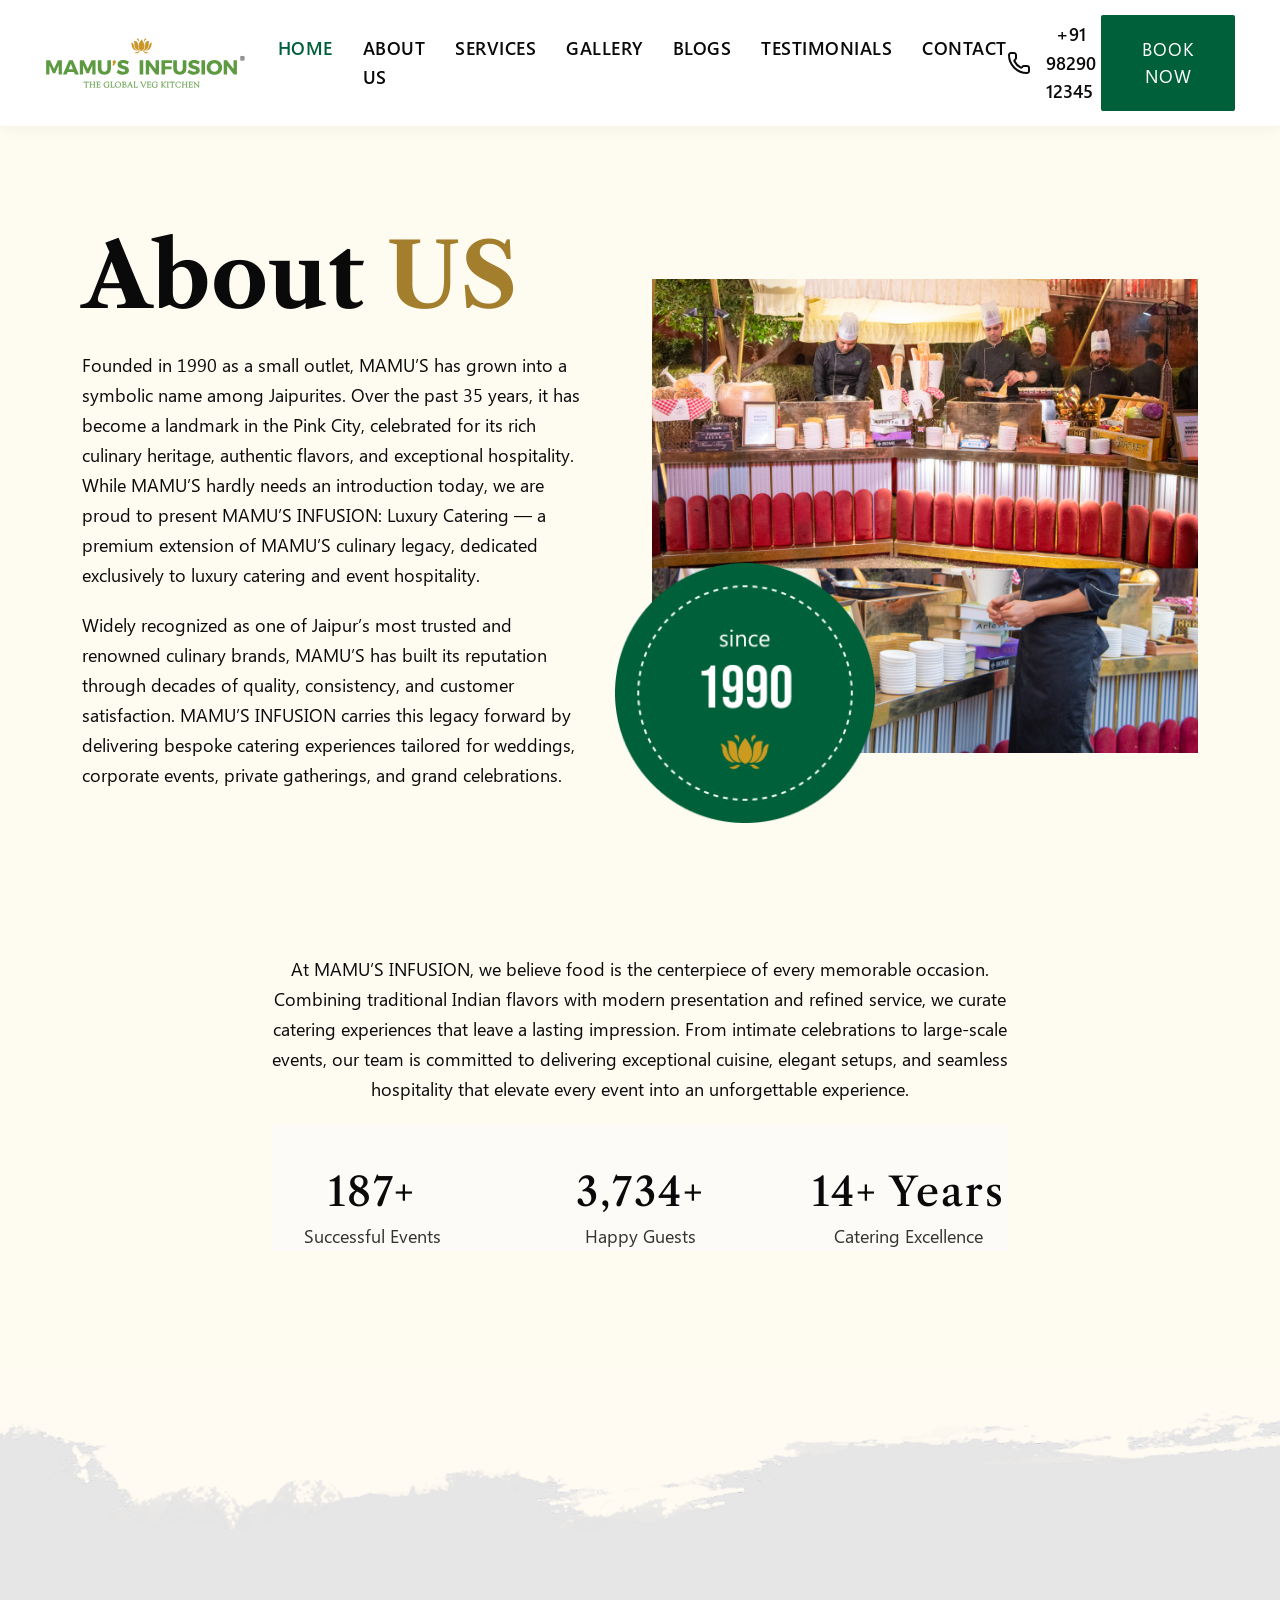
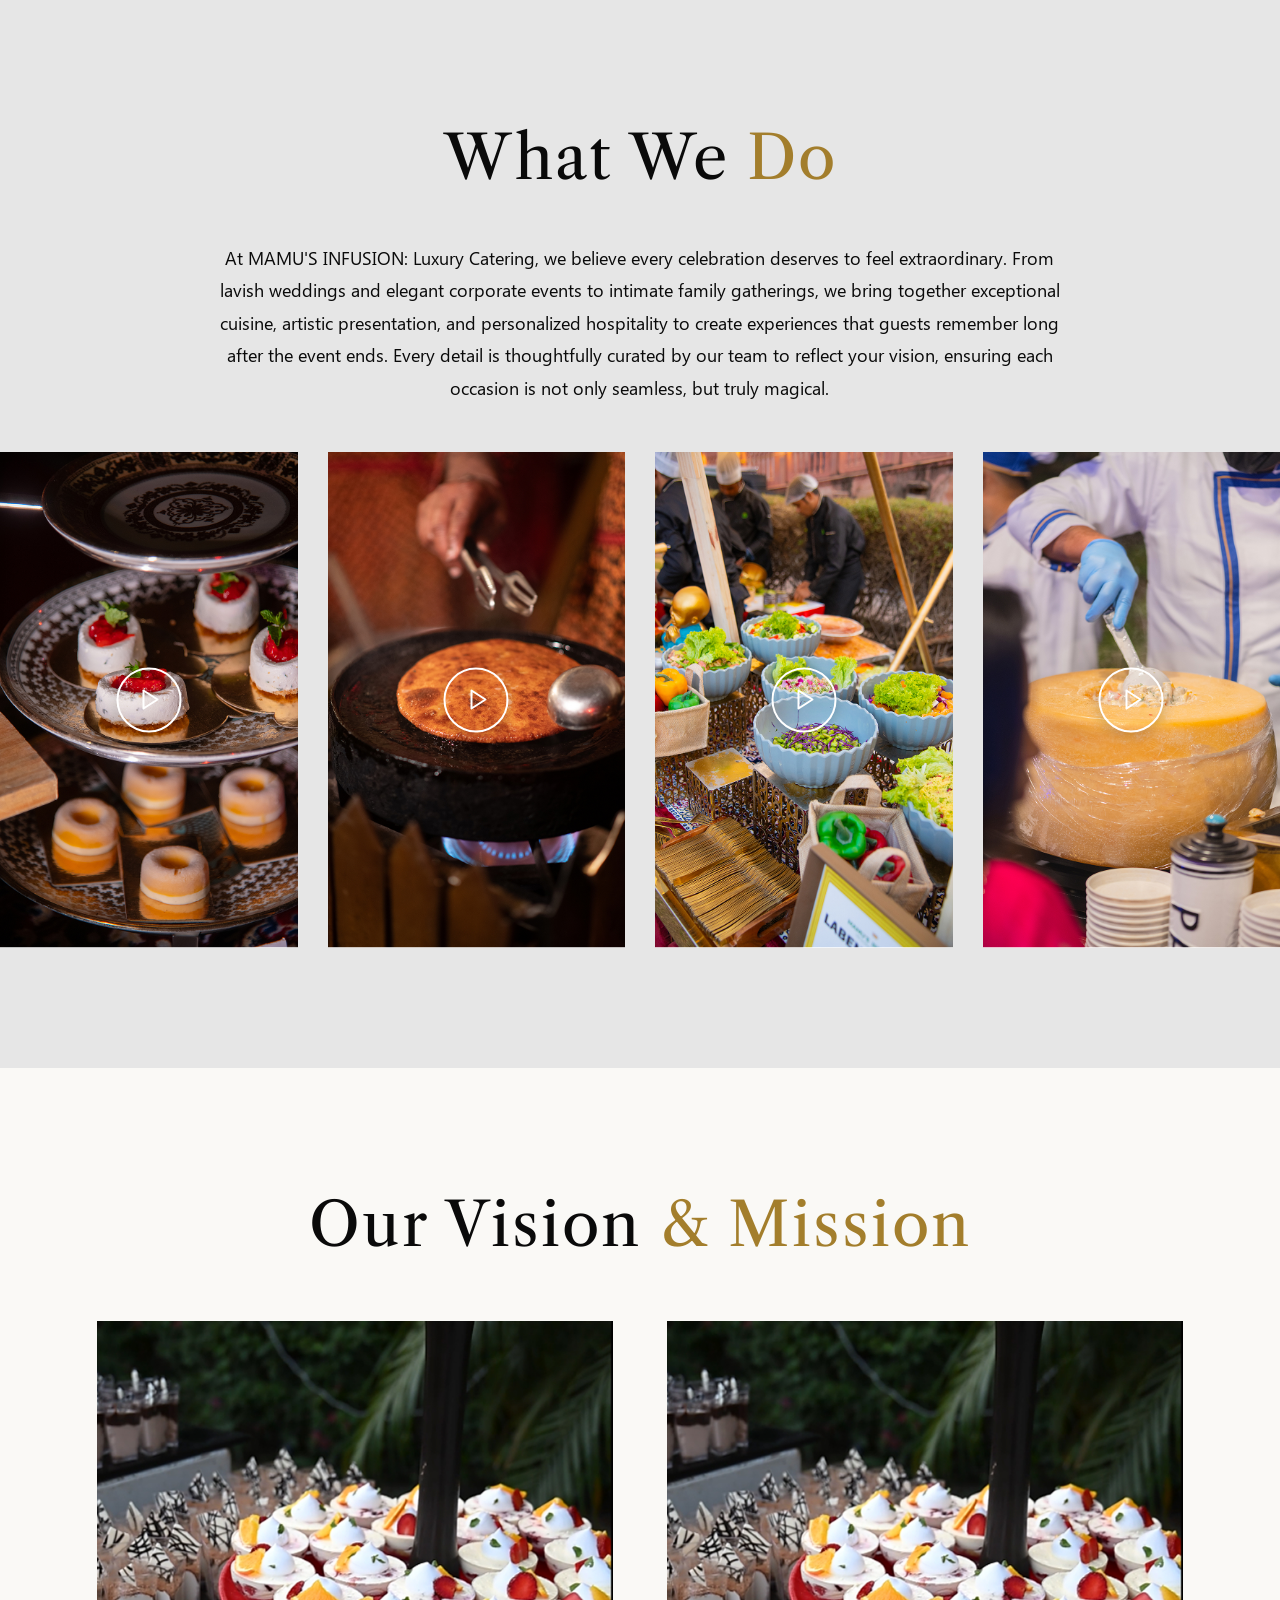
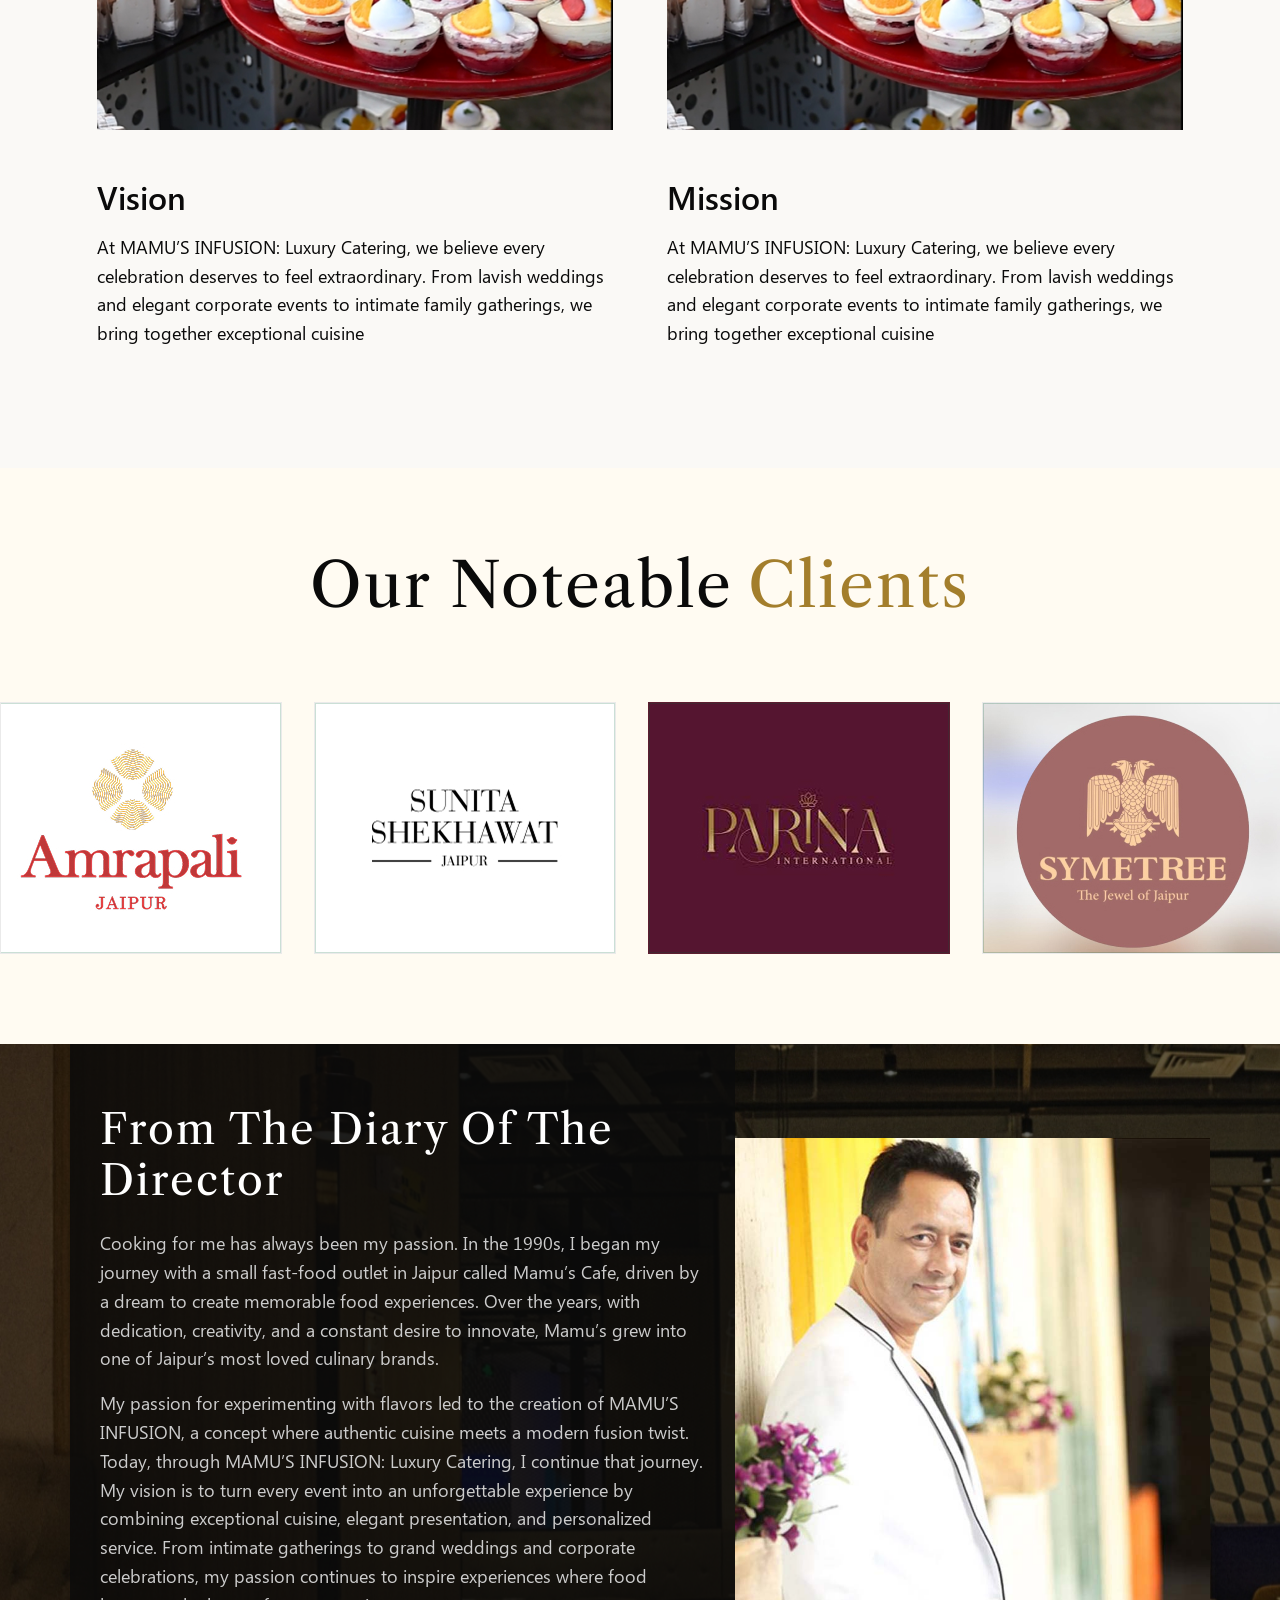
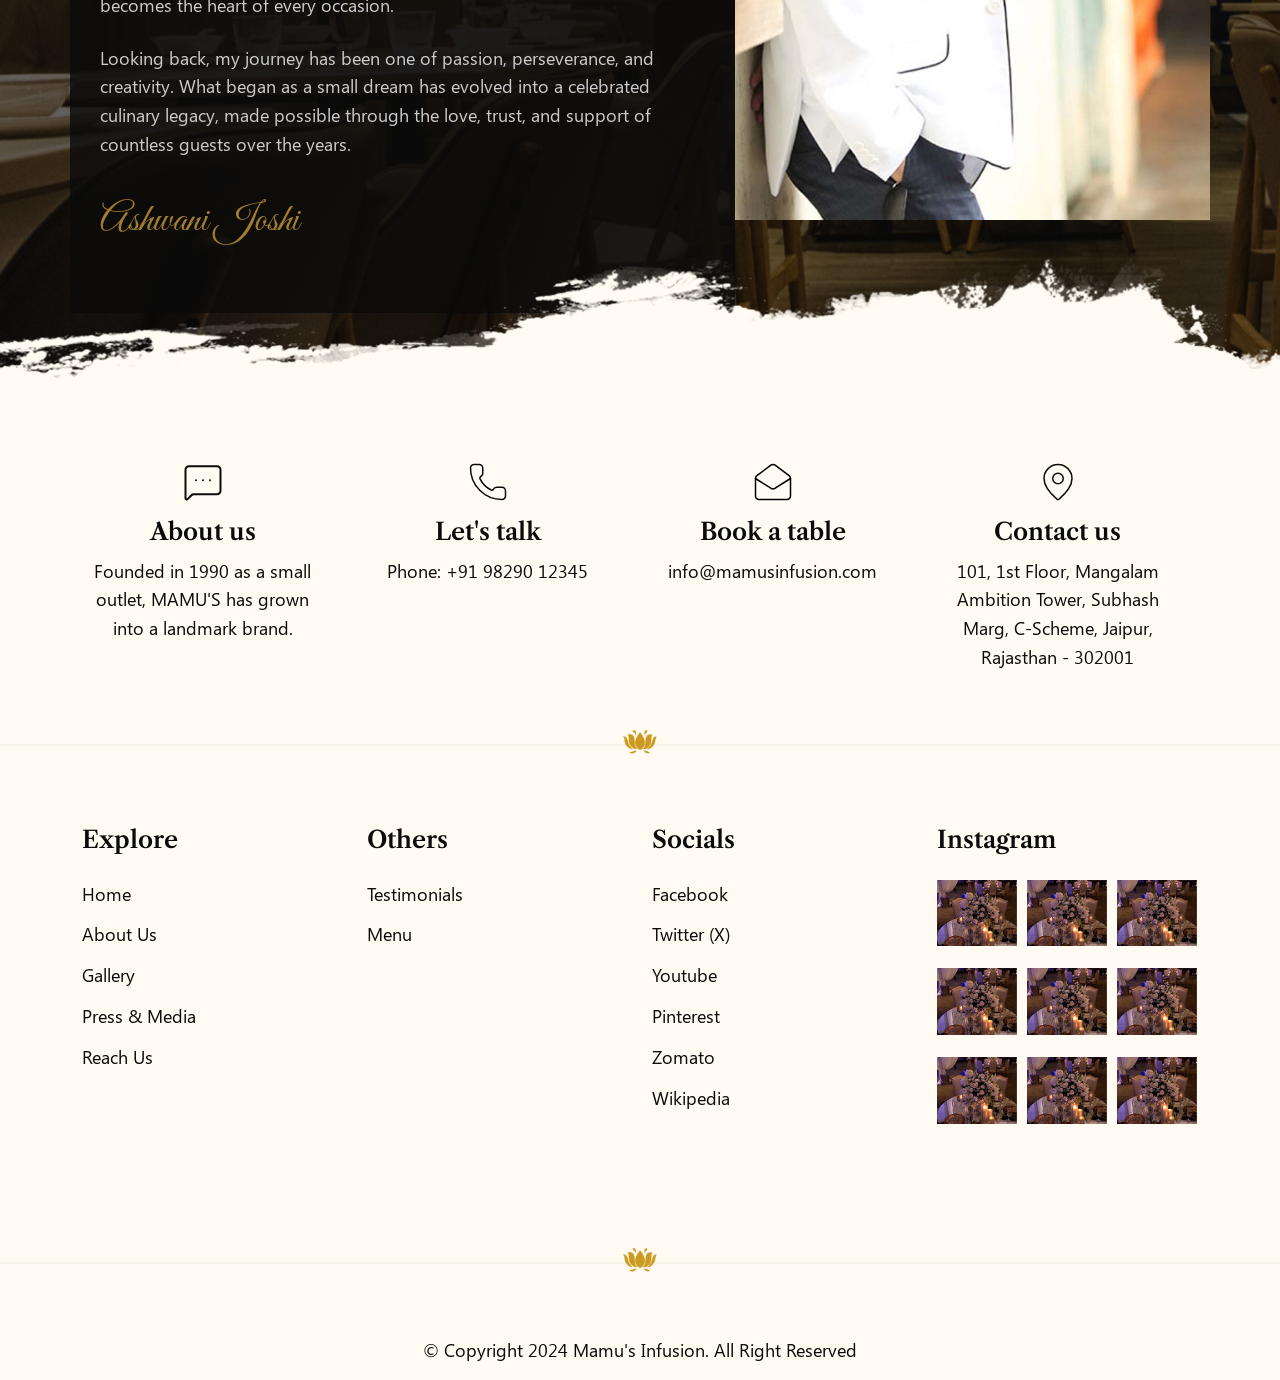
<file: about.html>
<!DOCTYPE html>
<html lang="en">

<head>
    <meta charset="UTF-8">
    <meta name="viewport" content="width=device-width, initial-scale=1.0">
    <title>Mamu's Infusion | Elevate Your Events</title>

    <link
        href="https://fonts.googleapis.com/css2?family=Playfair+Display:ital,wght@0,400;0,500;0,600;0,700;1,400&family=Montserrat:wght@300;400;500;600&family=Great+Vibes&display=swap"
        rel="stylesheet">
    <link href="https://fonts.googleapis.com/css2?family=Libre+Caslon+Text:ital,wght@0,400;0,700;1,400&display=swap"
        rel="stylesheet">

    <link rel="stylesheet" href="https://cdnjs.cloudflare.com/ajax/libs/OwlCarousel2/2.3.4/assets/owl.carousel.min.css">
    <link rel="stylesheet"
        href="https://cdnjs.cloudflare.com/ajax/libs/OwlCarousel2/2.3.4/assets/owl.theme.default.min.css">
    <link href="https://cdn.jsdelivr.net/npm/bootstrap@5.3.6/dist/css/bootstrap.min.css" rel="stylesheet">
    <link rel="stylesheet" href="css/style.css">
    <link rel="stylesheet" href="css/responsive.css">
</head>

<body>

    <header class="header">
        <div class="">
            <div class="header__inner">
                <div class="header__logo">
                    <a href="#">
                        <img src="img/logo.svg" alt="Mamu's Infusion Logo">
                    </a>
                </div>
                <nav class="header__nav">
                    <ul class="header__menu">
                        <li><a href="#" class="active">HOME</a></li>
                        <li><a href="#">ABOUT US</a></li>
                        <li><a href="#">SERVICES</a></li>
                        <li><a href="#">GALLERY</a></li>
                        <li><a href="#">BLOGS</a></li>
                        <li><a href="#">TESTIMONIALS</a></li>
                        <li><a href="#">CONTACT</a></li>
                    </ul>
                </nav>
                <div class="header__actions">
                    <a href="tel:+919829012345" class="header__phone"><img src="img/phone.svg" alt=""> &nbsp; +91 98290
                        12345</a>
                    <a href="#" class="btn btn--primary">BOOK NOW</a>
                </div>
            </div>
        </div>
    </header>


    <section class="about section-padding pt-5">
        <div class="container">
            <div class="row align-items-center mt-5">

                <div class="col-md-6 pe-5">
                    <h1 class="section-heading-main text-dark fw-bold">About <span class="text-gold">US</span></h1>
                    <p class="section-text">Founded in 1990 as a small outlet, MAMU’S has grown into a symbolic name
                        among Jaipurites. Over the past 35 years, it has become a landmark in the Pink City, celebrated
                        for its rich culinary heritage, authentic flavors, and exceptional hospitality. While MAMU’S
                        hardly needs an introduction today, we are proud to present MAMU’S INFUSION: Luxury Catering — a
                        premium extension of MAMU’S culinary legacy, dedicated exclusively to luxury catering and event
                        hospitality.</p>
                    <p class="section-text">Widely recognized as one of Jaipur’s most trusted and renowned culinary
                        brands, MAMU’S has built its reputation through decades of quality, consistency, and customer
                        satisfaction. MAMU’S INFUSION carries this legacy forward by delivering bespoke catering
                        experiences tailored for weddings, corporate events, private gatherings, and grand celebrations.
                    </p>
                </div>

                <div class="col-md-6 text-center position-relative">
                    <img src="img/about-img.jpg" class="img-fluid" alt="">
                    <img src="img/Since-bage.png" class="badge-img position-absolute" alt="">
                </div>
            </div>
            <div class="row mt-5">
                <div class="col-md-8 mx-auto">
                    <p class="section-text text-center pt-5 mt-5">At MAMU’S INFUSION, we believe food is the centerpiece of every
                        memorable
                        occasion. Combining traditional Indian flavors with modern presentation and refined service, we
                        curate catering experiences that leave a lasting impression. From intimate celebrations to
                        large-scale events, our team is committed to delivering exceptional cuisine, elegant setups, and
                        seamless hospitality that elevate every event into an unforgettable experience.</p>
                    <div class="stats-counter-section pt-5">
                        <div class="stat-item text-center">
                            <h2 class="stat-number"><span class="counter" data-target="500">0</span>+</h2>
                            <p class="stat-label">Successful Events</p>
                        </div>

                        <div class="stat-item text-center">
                            <h2 class="stat-number"><span class="counter" data-target="10000">0</span>+</h2>
                            <p class="stat-label">Happy Guests</p>
                        </div>

                        <div class="stat-item text-center">
                            <h2 class="stat-number"><span class="counter" data-target="35">0</span>+ years</h2>
                            <p class="stat-label">Catering Excellence</p>
                        </div>
                    </div>
                </div>
            </div>
        </div>
    </section>
    <img src="img/verticle-bg.png" class="img-fluid verticle-img" alt="">

    <!-- Experience Section -->
    <section class="experience section-padding bg-experience">
        <div class="container-fluid px-0">
            <div class="row text-center mb-4">
                <div class="col-12 d-flex justify-content-center align-items-center flex-column">
                    <h2 class="section-heading text-dark mb-4">What We <span class="text-gold">Do</span></h2>
                </div>
            </div>

            <div class="row justify-content-center mb-5">
                <div class="col-12 col-lg-8">
                    <p class="experience__desc text-center">
                        At MAMU'S INFUSION: Luxury Catering, we believe every celebration deserves to feel
                        extraordinary. From lavish weddings and elegant corporate events to intimate family gatherings,
                        we bring together exceptional cuisine, artistic presentation, and personalized hospitality to
                        create experiences that guests remember long after the event ends. Every detail is thoughtfully
                        curated by our team to reflect your vision, ensuring each occasion is not only seamless, but
                        truly magical.
                    </p>
                </div>
            </div>

            <div class="video-gallery mt-5">
                        <div class="video-card">
                            <video src="img/video.mp4" poster="img/video1.jpg" playsinline></video>
                            <div class="play-btn">
                                <svg viewBox="0 0 24 24">
                                    <polygon points="5 3 19 12 5 21 5 3"></polygon>
                                </svg>
                            </div>
                        </div>

                        <div class="video-card">
                            <video src="img/video.mp4" poster="img/video2.jpg" playsinline></video>
                            <div class="play-btn">
                                <svg viewBox="0 0 24 24">
                                    <polygon points="5 3 19 12 5 21 5 3"></polygon>
                                </svg>
                            </div>
                        </div>

                        <div class="video-card">
                            <video src="img/video.mp4" poster="img/video3.jpg" playsinline></video>
                            <div class="play-btn">
                                <svg viewBox="0 0 24 24">
                                    <polygon points="5 3 19 12 5 21 5 3"></polygon>
                                </svg>
                            </div>
                        </div>

                        <div class="video-card">
                            <video src="img/video.mp4" poster="img/video4.jpg" playsinline></video>
                            <div class="play-btn">
                                <svg viewBox="0 0 24 24">
                                    <polygon points="5 3 19 12 5 21 5 3"></polygon>
                                </svg>
                            </div>
                        </div>

                    </div>
        </div>
    </section>
    <section class="services section-padding bg-light">
        <div class="container">
            <div class="row text-center">
                <div class="col-12">
                    <h2 class="section-heading text-dark mb-0">Our Vision <span class="text-gold">& Mission</span></h2>

                </div>
            </div>
            <div class="row vision-sec">
                <div class="col-md-6">
                    <div class="service-card">
                        <div class="service-card__img">
                            <img src="img/vision.jpg" alt="Mehendi Event">
                        </div>
                        <h4 class="service-card__title mt-5">Vision</h4>
                        <p class="section-text mt-3 mb-0 py-0 mx-auto text-start">At MAMU’S INFUSION: Luxury Catering, we believe
                            every celebration deserves
                            to feel extraordinary. From lavish weddings and elegant corporate events to
                            intimate family gatherings, we bring together exceptional cuisine</p>
                    </div>
                </div>
                <div class="col-md-6">
                    <div class="service-card">
                        <div class="service-card__img">
                            <img src="img/mission.jpg" alt="Sangeet Event">
                        </div>
                        <h4 class="service-card__title mt-5">Mission</h4>
                        <p class="section-text mt-3 mb-0 py-0 mx-auto text-start">At MAMU’S INFUSION: Luxury Catering, we believe
                            every celebration deserves
                            to feel extraordinary. From lavish weddings and elegant corporate events to
                            intimate family gatherings, we bring together exceptional cuisine</p>
                    </div>
                </div>
            </div>
        </div>
    </section>

    <section class="clients-marquee-section">
        <div class="container text-center">
            <h2 class="section-heading text-center text-dark">Our Noteable <span class="text-gold">Clients</span></h2>
        </div>


        <div class="marquee">
            <div class="marquee-group">
                <div class="client-logo-box">
                    <img src="img/clients.jpg" alt="Amrapali Jaipur">
                </div>
                <div class="client-logo-box">
                    <img src="img/clients2.jpg" alt="Sunita Shekhawat Jaipur">
                </div>
                <div class="client-logo-box bg-maroon">
                    <img src="img/clients3.jpg" alt="Parina International">
                </div>
                <div class="client-logo-box">
                    <img src="img/clients4.jpg" alt="Symetree">
                </div>
                <div class="client-logo-box">
                    <img src="img/clients5.jpg" alt="Laxmi Misthan Bhandar (LMB)">
                </div>
                <div class="client-logo-box">
                    <img src="img/clients6.jpg" alt="Jain International Trade Organisation">
                </div>
                <div class="client-logo-box">
                    <img src="img/clients.jpg" alt="Amrapali Jaipur">
                </div>
                <div class="client-logo-box">
                    <img src="img/clients2.jpg" alt="Sunita Shekhawat Jaipur">
                </div>
                <div class="client-logo-box bg-maroon">
                    <img src="img/clients3.jpg" alt="Parina International">
                </div>
                <div class="client-logo-box">
                    <img src="img/clients4.jpg" alt="Symetree">
                </div>
                <div class="client-logo-box">
                    <img src="img/clients5.jpg" alt="Laxmi Misthan Bhandar (LMB)">
                </div>
                <div class="client-logo-box">
                    <img src="img/clients6.jpg" alt="Jain International Trade Organisation">
                </div>
            </div>

        </div>
    </section>

    <section class="director section-padding pt-0">
        <div class="container">
            <div class="row align-items-center">
                <div class="col-md-7 mb-4 mb-md-0 p-0">
                    <div class="content">
                        <h2 class="section-heading text-white mb-4">From the diary of the director</h2>
                        <p class="section-text text-light-gray mb-3">Cooking for me has always been my passion. In the
                            1990s, I began my journey with a small fast-food outlet in Jaipur called Mamu’s Cafe, driven
                            by a dream to create memorable food experiences. Over the years, with dedication,
                            creativity, and a constant desire to innovate, Mamu’s grew into one of Jaipur’s most loved
                            culinary brands.</p>
                        <p class="section-text text-light-gray mb-4">My passion for experimenting with flavors led to
                            the creation of MAMU’S INFUSION, a concept where authentic cuisine meets a modern fusion
                            twist. Today, through MAMU’S INFUSION: Luxury Catering, I continue that journey. My vision
                            is to turn every event into an unforgettable experience by combining exceptional cuisine,
                            elegant presentation, and personalized service. From intimate gatherings to grand weddings
                            and corporate celebrations, my passion continues to inspire experiences where food becomes
                            the heart of every occasion.</p>
                        <p class="section-text text-light-gray mb-4">Looking back, my journey has been one of passion,
                            perseverance, and creativity. What began as a small dream has evolved into a celebrated
                            culinary legacy, made possible through the love, trust, and support of countless guests over
                            the years.</p>
                        <div class="director__signature">
                            Ashwani Joshi
                        </div>
                    </div>
                </div>
                <div class="col-md-5 p-0">
                    <div class="director__img">
                        <img src="img/director.jpg" alt="">
                    </div>
                </div>
            </div>
        </div>
        <img src="img/verticle-bg.png" class="director-svg" alt="">
    </section>

    <footer class="footer pt-5">
        <div class="container">
            <div class="row text-center">
                <div class="col-md-3 mb-4 mb-md-0">
                    <div class="footer-contact-box text-center">
                        <div class="icon d-flex justify-content-center">
                            <img src="img/messagesvg.svg" alt="">
                        </div>
                        <h5 class="title">About us</h5>
                        <p class="text">Founded in 1990 as a small outlet, MAMU'S has grown into a landmark brand.</p>
                    </div>
                </div>
                <div class="col-md-3 mb-4 mb-md-0">
                    <div class="footer-contact-box text-center">
                        <div class="icon d-flex justify-content-center">
                            <img src="img/call.svg" alt="">
                        </div>
                        <h5 class="title">Let's talk</h5>
                        <p class="text">Phone: +91 98290 12345</p>
                    </div>
                </div>
                <div class="col-md-3 mb-4 mb-md-0">
                    <div class="footer-contact-box text-center">
                        <div class="icon d-flex justify-content-center">
                            <img src="img/mail.svg" alt="">
                        </div>
                        <h5 class="title">Book a table</h5>
                        <p class="text">info@mamusinfusion.com</p>
                    </div>
                </div>
                <div class="col-md-3">
                    <div class="footer-contact-box text-center">
                        <div class="icon d-flex justify-content-center">
                            <img src="img/location.svg" alt="">
                        </div>
                        <h5 class="title">Contact us</h5>
                        <p class="text">101, 1st Floor, Mangalam Ambition Tower, Subhash Marg, C-Scheme, Jaipur,
                            Rajasthan - 302001</p>
                    </div>
                </div>
            </div>
        </div>
        <img src="img/divider.png" class="my-5" alt="">
        <div class="container">
            <div class="row py-4 mt-3">
                <div class="col-md-3 col-6 mb-4">
                    <h5 class="footer-widget-title">Explore</h5>
                    <ul class="footer-links ps-0">
                        <li><a href="#">Home</a></li>
                        <li><a href="#">About Us</a></li>
                        <li><a href="#">Gallery</a></li>
                        <li><a href="#">Press & Media</a></li>
                        <li><a href="#">Reach Us</a></li>
                    </ul>
                </div>
                <div class="col-md-3 col-6 mb-4">
                    <h5 class="footer-widget-title">Others</h5>
                    <ul class="footer-links ps-0">
                        <li><a href="#">Testimonials</a></li>
                        <li><a href="#">Menu</a></li>
                    </ul>
                </div>
                <div class="col-md-3 col-6 mb-4">
                    <h5 class="footer-widget-title">Socials</h5>
                    <ul class="footer-links ps-0">
                        <li><a href="#">Facebook</a></li>
                        <li><a href="#">Twitter (X)</a></li>
                        <li><a href="#">Youtube</a></li>
                        <li><a href="#">Pinterest</a></li>
                        <li><a href="#">Zomato</a></li>
                        <li><a href="#">Wikipedia</a></li>
                    </ul>
                </div>
                <div class="col-md-3 col-12 mb-4">
                    <h5 class="footer-widget-title">Instagram</h5>
                    <ul class="footer-links insta ps-0">
                        <li><a href="#"><img src="img/01.jpg" alt=""></a></li>
                        <li><a href="#"><img src="img/01.jpg" alt=""></a></li>
                        <li><a href="#"><img src="img/01.jpg" alt=""></a></li>
                        <li><a href="#"><img src="img/01.jpg" alt=""></a></li>
                        <li><a href="#"><img src="img/01.jpg" alt=""></a></li>
                        <li><a href="#"><img src="img/01.jpg" alt=""></a></li>
                        <li><a href="#"><img src="img/01.jpg" alt=""></a></li>
                        <li><a href="#"><img src="img/01.jpg" alt=""></a></li>
                        <li><a href="#"><img src="img/01.jpg" alt=""></a></li>
                    </ul>
                </div>
            </div>
        </div>
        <img src="img/divider.png" class="my-5" alt="">
        <div class="row">
            <div class="col-12 text-center py-3">
                <p class="copyright-text mb-0">&copy; Copyright 2024 Mamu's Infusion. All Right Reserved</p>
            </div>
        </div>

    </footer>

    <script src="https://cdn.jsdelivr.net/npm/bootstrap@5.1.3/dist/js/bootstrap.bundle.min.js" defer></script>
    <script src="https://code.jquery.com/jquery-3.6.0.min.js"></script>
    <script src="https://cdnjs.cloudflare.com/ajax/libs/OwlCarousel2/2.3.4/owl.carousel.min.js"></script>
    <script src="js/custom.js"></script>
   
</body>

</html>
</file>
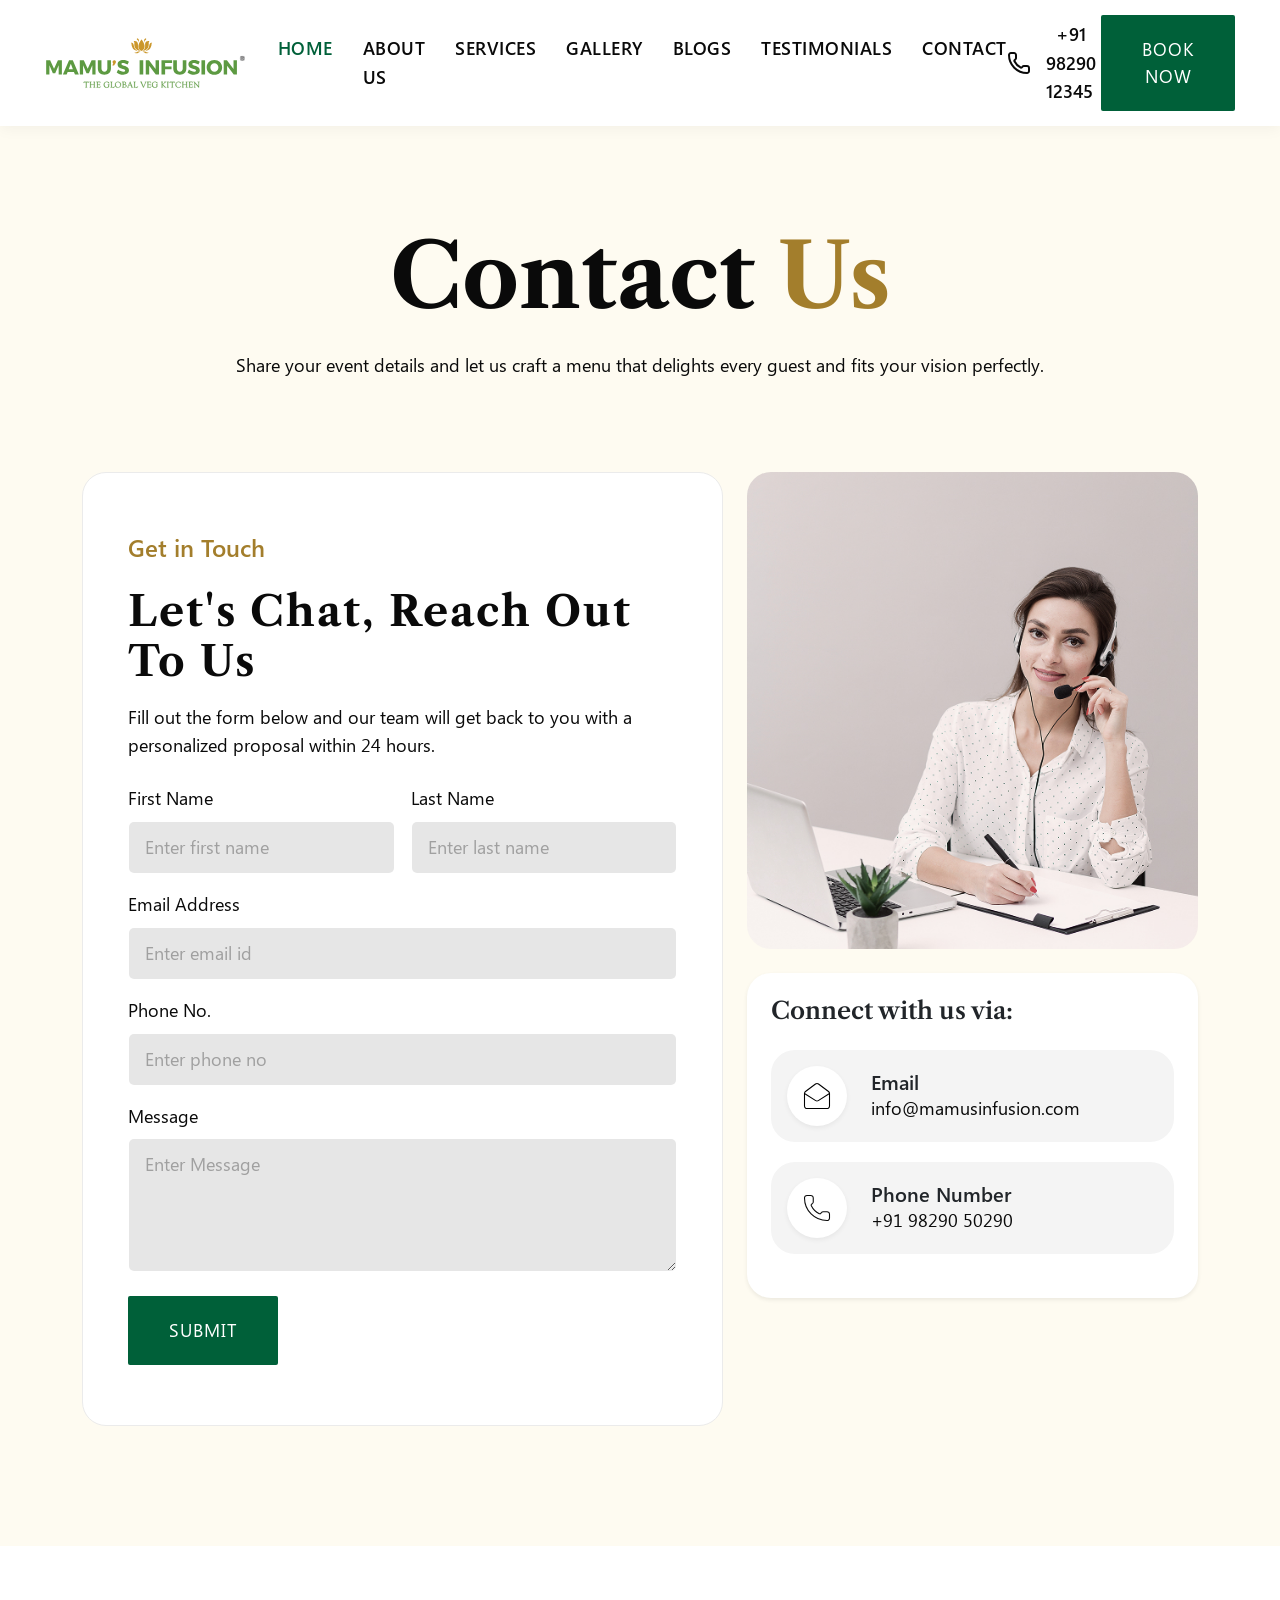
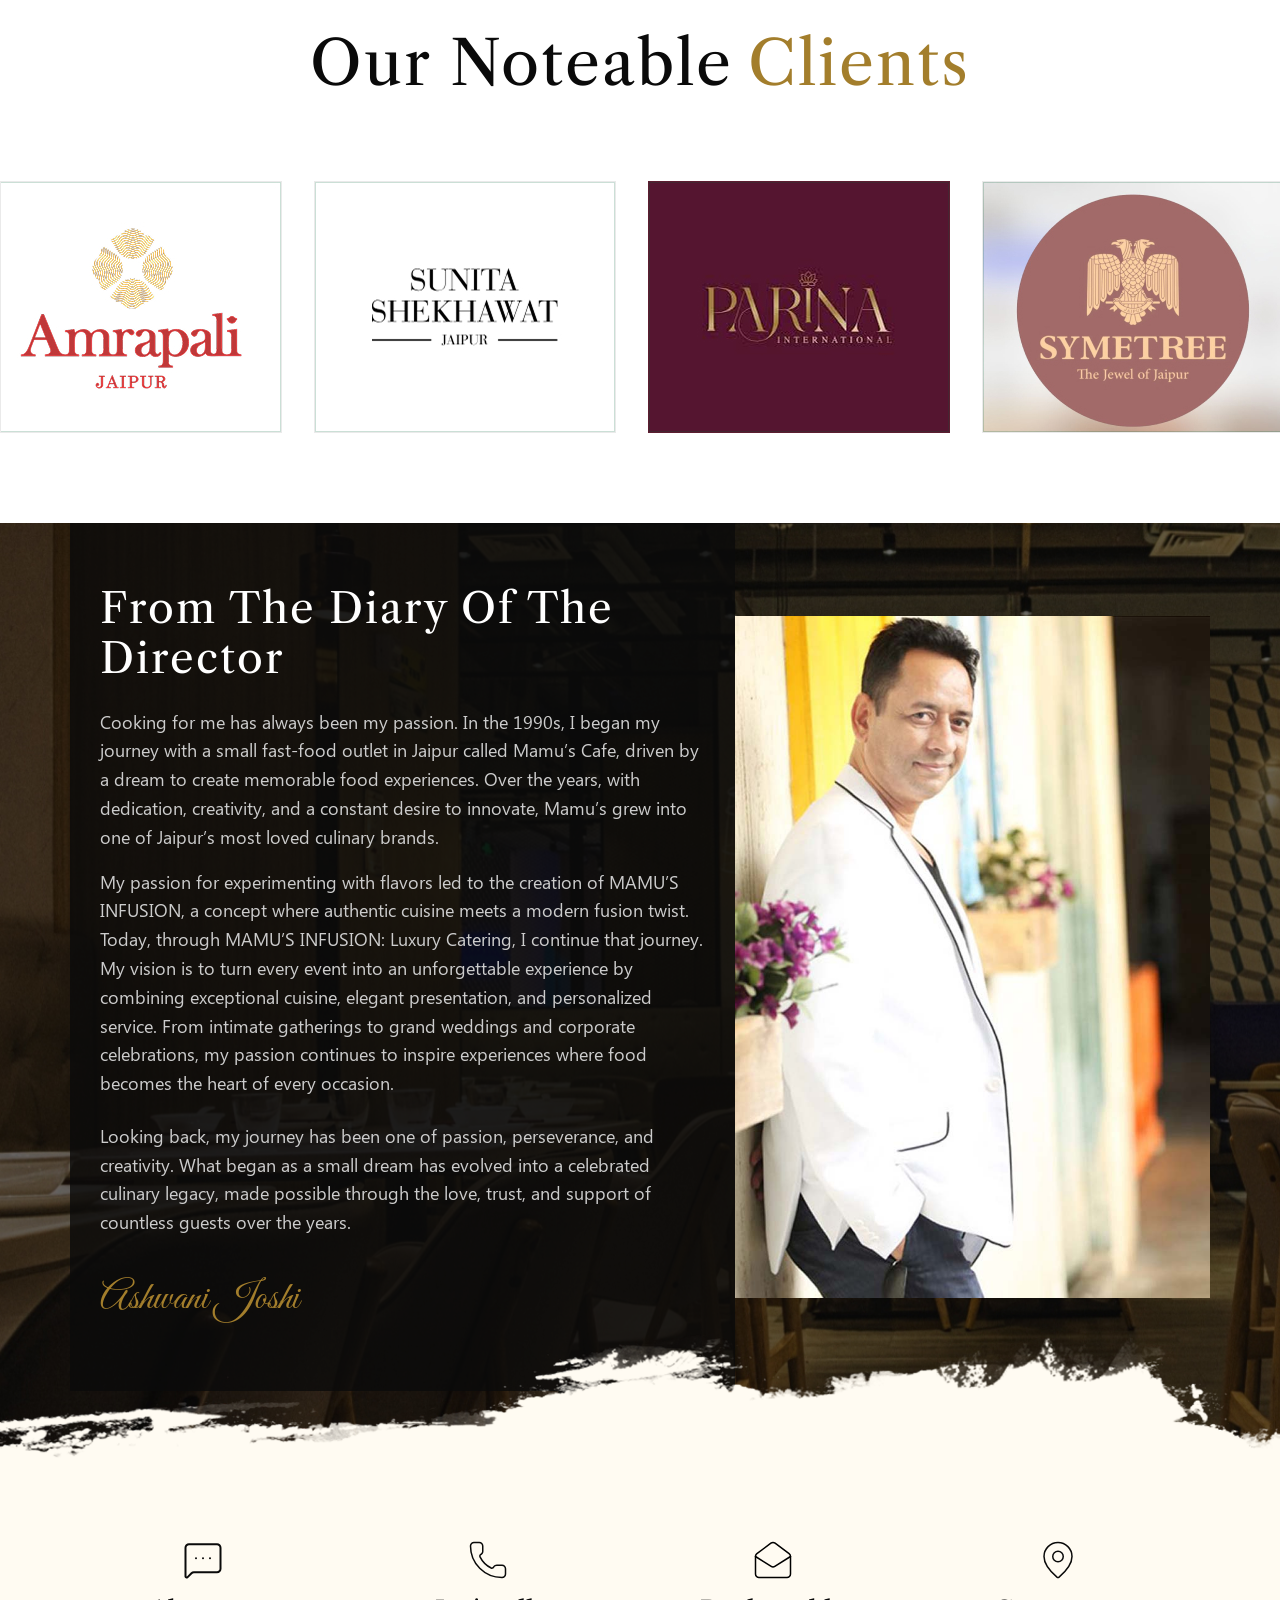
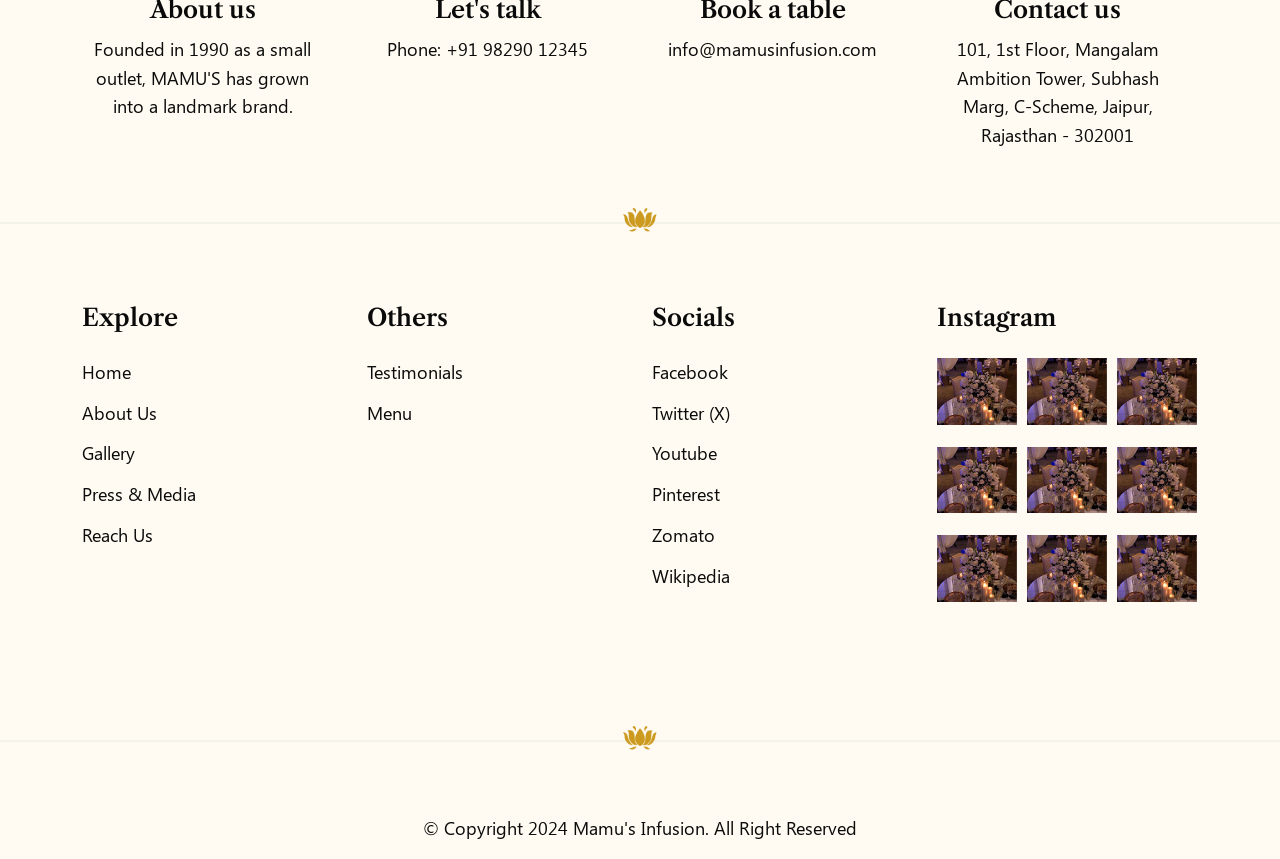
<file: contact.html>
<!DOCTYPE html>
<html lang="en">

<head>
    <meta charset="UTF-8">
    <meta name="viewport" content="width=device-width, initial-scale=1.0">
    <title>Mamu's Infusion | Elevate Your Events</title>

    <link
        href="https://fonts.googleapis.com/css2?family=Playfair+Display:ital,wght@0,400;0,500;0,600;0,700;1,400&family=Montserrat:wght@300;400;500;600&family=Great+Vibes&display=swap"
        rel="stylesheet">
    <link href="https://fonts.googleapis.com/css2?family=Libre+Caslon+Text:ital,wght@0,400;0,700;1,400&display=swap"
        rel="stylesheet">

    <link rel="stylesheet" href="https://cdnjs.cloudflare.com/ajax/libs/OwlCarousel2/2.3.4/assets/owl.carousel.min.css">
    <link rel="stylesheet"
        href="https://cdnjs.cloudflare.com/ajax/libs/OwlCarousel2/2.3.4/assets/owl.theme.default.min.css">
    <link href="https://cdn.jsdelivr.net/npm/bootstrap@5.3.6/dist/css/bootstrap.min.css" rel="stylesheet">
    <link rel="stylesheet" href="css/style.css">
    <link rel="stylesheet" href="css/responsive.css">
</head>

<body>

    <header class="header">
        <div class="">
            <div class="header__inner">
                <div class="header__logo">
                    <a href="#">
                        <img src="img/logo.svg" alt="Mamu's Infusion Logo">
                    </a>
                </div>
                <nav class="header__nav">
                    <ul class="header__menu">
                        <li><a href="#" class="active">HOME</a></li>
                        <li><a href="#">ABOUT US</a></li>
                        <li><a href="#">SERVICES</a></li>
                        <li><a href="#">GALLERY</a></li>
                        <li><a href="#">BLOGS</a></li>
                        <li><a href="#">TESTIMONIALS</a></li>
                        <li><a href="#">CONTACT</a></li>
                    </ul>
                </nav>
                <div class="header__actions">
                    <a href="tel:+919829012345" class="header__phone"><img src="img/phone.svg" alt=""> &nbsp; +91 98290
                        12345</a>
                    <a href="#" class="btn btn--primary">BOOK NOW</a>
                </div>
            </div>
        </div>
    </header>


    <section class="about section-padding pt-5">
        <div class="container">
            <div class="row align-items-center mt-5">
                <div class="col-md-10 mx-auto text-center">
                    <h1 class="section-heading-main text-dark fw-bold">Contact <span class="text-gold">Us</span></h1>
                    <p class="section-text">Share your event details and let us craft a menu that delights every guest and fits your vision perfectly.</p>                    
                </div>
            </div>

            <div class="row g-4 contact align-items-stretch mt-5">
            
            <div class="col-lg-7">
                <div class="card custom-rounded">
                    <h4 class="text-gold mb-2">Get in Touch</h4>
                    <h2 class="serif-heading my-3 fw-bold">Let's Chat, Reach Out to Us</h2>
                    <p class="mb-4">Fill out the form below and our team will get back to you with a personalized proposal within 24 hours.</p>

                    <form class="">
                        <div class="row g-3 mb-3">
                            <div class="col-md-6">
                                <label class="form-label">First Name</label>
                                <input type="text" class="form-control custom-input" placeholder="Enter first name">
                            </div>
                            <div class="col-md-6">
                                <label class="form-label">Last Name</label>
                                <input type="text" class="form-control custom-input" placeholder="Enter last name">
                            </div>
                        </div>
                        
                        <div class="mb-3">
                            <label class="form-label">Email Address</label>
                            <input type="email" class="form-control custom-input" placeholder="Enter email id">
                        </div>
                        
                        <div class="mb-3">
                            <label class="form-label">Phone No.</label>
                            <input type="tel" class="form-control custom-input" placeholder="Enter phone no">
                        </div>
                        
                        <div class="mb-4">
                            <label class="form-label">Message</label>
                            <textarea class="form-control custom-input" rows="4" placeholder="Enter Message"></textarea>
                        </div>
                        
                        <button type="submit" class="btn btn--primary">SUBMIT</button>
                    </form>
                </div>
            </div>

            <div class="col-lg-5 d-flex flex-column gap-4">
                
                <div class="card border-0 p-0 custom-rounded overflow-hidden image-wrapper">
                    <img src="img/contact-img.jpg" alt="Customer Support Agent" class="img-fluid object-fit-cover">
                </div>

                <div class="card border-0 shadow-sm p-4 custom-rounded bg-white">
                    <h4 class="serif-heading mb-4 fs-5">Connect with us via:</h4>

                    <div class="info-box d-flex align-items-center">
                        <div class="icon-circle bg-white d-flex justify-content-center align-items-center rounded-circle">
                            <img src="img/mail.svg" alt="">
                        </div>
                        <div>
                            <h6 class="mb-0 ">Email</h6>
                            <a href="mailto:info@mamusinfusion.com" class="text-decoration-none text-dark small">info@mamusinfusion.com</a>
                        </div>
                    </div>

                    <div class="info-box">
                        <div class="icon-circle d-flex justify-content-center align-items-center rounded-circle">
                           <img src="img/call.svg" alt="">    
                        </div>
                        <div>
                            <h6 class="mb-0 ">Phone Number</h6>
                            <a href="tel:+919829050290" class="text-decoration-none text-dark small">+91 98290 50290</a>
                        </div>
                    </div>
                </div>
                
            </div>
            </div>
        </div>
    </section>

    <section class="clients-marquee-section bg-white">
        <div class="container text-center">
            <h2 class="section-heading text-center text-dark">Our Noteable <span class="text-gold">Clients</span></h2>
        </div>


        <div class="marquee">
            <div class="marquee-group">
                <div class="client-logo-box">
                    <img src="img/clients.jpg" alt="Amrapali Jaipur">
                </div>
                <div class="client-logo-box">
                    <img src="img/clients2.jpg" alt="Sunita Shekhawat Jaipur">
                </div>
                <div class="client-logo-box bg-maroon">
                    <img src="img/clients3.jpg" alt="Parina International">
                </div>
                <div class="client-logo-box">
                    <img src="img/clients4.jpg" alt="Symetree">
                </div>
                <div class="client-logo-box">
                    <img src="img/clients5.jpg" alt="Laxmi Misthan Bhandar (LMB)">
                </div>
                <div class="client-logo-box">
                    <img src="img/clients6.jpg" alt="Jain International Trade Organisation">
                </div>
                <div class="client-logo-box">
                    <img src="img/clients.jpg" alt="Amrapali Jaipur">
                </div>
                <div class="client-logo-box">
                    <img src="img/clients2.jpg" alt="Sunita Shekhawat Jaipur">
                </div>
                <div class="client-logo-box bg-maroon">
                    <img src="img/clients3.jpg" alt="Parina International">
                </div>
                <div class="client-logo-box">
                    <img src="img/clients4.jpg" alt="Symetree">
                </div>
                <div class="client-logo-box">
                    <img src="img/clients5.jpg" alt="Laxmi Misthan Bhandar (LMB)">
                </div>
                <div class="client-logo-box">
                    <img src="img/clients6.jpg" alt="Jain International Trade Organisation">
                </div>
            </div>

        </div>
    </section>

    <section class="director section-padding pt-0">
        <div class="container">
            <div class="row align-items-center">
                <div class="col-md-7 mb-4 mb-md-0 p-0">
                    <div class="content">
                        <h2 class="section-heading text-white mb-4">From the diary of the director</h2>
                        <p class="section-text text-light-gray mb-3">Cooking for me has always been my passion. In the
                            1990s, I began my journey with a small fast-food outlet in Jaipur called Mamu’s Cafe, driven
                            by a dream to create memorable food experiences. Over the years, with dedication,
                            creativity, and a constant desire to innovate, Mamu’s grew into one of Jaipur’s most loved
                            culinary brands.</p>
                        <p class="section-text text-light-gray mb-4">My passion for experimenting with flavors led to
                            the creation of MAMU’S INFUSION, a concept where authentic cuisine meets a modern fusion
                            twist. Today, through MAMU’S INFUSION: Luxury Catering, I continue that journey. My vision
                            is to turn every event into an unforgettable experience by combining exceptional cuisine,
                            elegant presentation, and personalized service. From intimate gatherings to grand weddings
                            and corporate celebrations, my passion continues to inspire experiences where food becomes
                            the heart of every occasion.</p>
                        <p class="section-text text-light-gray mb-4">Looking back, my journey has been one of passion,
                            perseverance, and creativity. What began as a small dream has evolved into a celebrated
                            culinary legacy, made possible through the love, trust, and support of countless guests over
                            the years.</p>
                        <div class="director__signature">
                            Ashwani Joshi
                        </div>
                    </div>
                </div>
                <div class="col-md-5 p-0">
                    <div class="director__img">
                        <img src="img/director.jpg" alt="">
                    </div>
                </div>
            </div>
        </div>
        <img src="img/verticle-bg.png" class="director-svg" alt="">
    </section>

    <footer class="footer pt-5">
        <div class="container">
            <div class="row text-center">
                <div class="col-md-3 mb-4 mb-md-0">
                    <div class="footer-contact-box text-center">
                        <div class="icon d-flex justify-content-center">
                            <img src="img/messagesvg.svg" alt="">
                        </div>
                        <h5 class="title">About us</h5>
                        <p class="text">Founded in 1990 as a small outlet, MAMU'S has grown into a landmark brand.</p>
                    </div>
                </div>
                <div class="col-md-3 mb-4 mb-md-0">
                    <div class="footer-contact-box text-center">
                        <div class="icon d-flex justify-content-center">
                            <img src="img/call.svg" alt="">
                        </div>
                        <h5 class="title">Let's talk</h5>
                        <p class="text">Phone: +91 98290 12345</p>
                    </div>
                </div>
                <div class="col-md-3 mb-4 mb-md-0">
                    <div class="footer-contact-box text-center">
                        <div class="icon d-flex justify-content-center">
                            <img src="img/mail.svg" alt="">
                        </div>
                        <h5 class="title">Book a table</h5>
                        <p class="text">info@mamusinfusion.com</p>
                    </div>
                </div>
                <div class="col-md-3">
                    <div class="footer-contact-box text-center">
                        <div class="icon d-flex justify-content-center">
                            <img src="img/location.svg" alt="">
                        </div>
                        <h5 class="title">Contact us</h5>
                        <p class="text">101, 1st Floor, Mangalam Ambition Tower, Subhash Marg, C-Scheme, Jaipur,
                            Rajasthan - 302001</p>
                    </div>
                </div>
            </div>
        </div>
        <img src="img/divider.png" class="my-5" alt="">
        <div class="container">
            <div class="row py-4 mt-3">
                <div class="col-md-3 col-6 mb-4">
                    <h5 class="footer-widget-title">Explore</h5>
                    <ul class="footer-links ps-0">
                        <li><a href="#">Home</a></li>
                        <li><a href="#">About Us</a></li>
                        <li><a href="#">Gallery</a></li>
                        <li><a href="#">Press & Media</a></li>
                        <li><a href="#">Reach Us</a></li>
                    </ul>
                </div>
                <div class="col-md-3 col-6 mb-4">
                    <h5 class="footer-widget-title">Others</h5>
                    <ul class="footer-links ps-0">
                        <li><a href="#">Testimonials</a></li>
                        <li><a href="#">Menu</a></li>
                    </ul>
                </div>
                <div class="col-md-3 col-6 mb-4">
                    <h5 class="footer-widget-title">Socials</h5>
                    <ul class="footer-links ps-0">
                        <li><a href="#">Facebook</a></li>
                        <li><a href="#">Twitter (X)</a></li>
                        <li><a href="#">Youtube</a></li>
                        <li><a href="#">Pinterest</a></li>
                        <li><a href="#">Zomato</a></li>
                        <li><a href="#">Wikipedia</a></li>
                    </ul>
                </div>
                <div class="col-md-3 col-12 mb-4">
                    <h5 class="footer-widget-title">Instagram</h5>
                    <ul class="footer-links insta ps-0">
                        <li><a href="#"><img src="img/01.jpg" alt=""></a></li>
                        <li><a href="#"><img src="img/01.jpg" alt=""></a></li>
                        <li><a href="#"><img src="img/01.jpg" alt=""></a></li>
                        <li><a href="#"><img src="img/01.jpg" alt=""></a></li>
                        <li><a href="#"><img src="img/01.jpg" alt=""></a></li>
                        <li><a href="#"><img src="img/01.jpg" alt=""></a></li>
                        <li><a href="#"><img src="img/01.jpg" alt=""></a></li>
                        <li><a href="#"><img src="img/01.jpg" alt=""></a></li>
                        <li><a href="#"><img src="img/01.jpg" alt=""></a></li>
                    </ul>
                </div>
            </div>
        </div>
        <img src="img/divider.png" class="my-5" alt="">
        <div class="row">
            <div class="col-12 text-center py-3">
                <p class="copyright-text mb-0">&copy; Copyright 2024 Mamu's Infusion. All Right Reserved</p>
            </div>
        </div>

    </footer>

    <script src="https://cdn.jsdelivr.net/npm/bootstrap@5.1.3/dist/js/bootstrap.bundle.min.js" defer></script>
    <script src="https://code.jquery.com/jquery-3.6.0.min.js"></script>
    <script src="https://cdnjs.cloudflare.com/ajax/libs/OwlCarousel2/2.3.4/owl.carousel.min.js"></script>

    <script>
        $(document).ready(function () {
            $('.clients-carousel').owlCarousel({
                loop: true,
                margin: 20,
                nav: false,
                dots: false,
                autoplay: true,
                autoplayTimeout: 3000,
                responsive: {
                    0: { items: 2 },
                    600: { items: 3 },
                    1000: { items: 5 }
                }
            });

            $('.blogs-carousel').owlCarousel({
                loop: true,
                margin: 30,
                nav: false,
                dots: true,
                autoplay: true,
                responsive: {
                    0: { items: 1 },
                    768: { items: 2 },
                    1000: { items: 3 }
                }
            });
        });

        $('.video-carousel').owlCarousel({
            loop: true,
            margin: 30,
            nav: true,
            responsive: {
                0: {
                    items: 1
                },
                600: {
                    items: 2
                },
                1000: {
                    items: 3
                }
            }
        })
    </script>
    <script>
        document.addEventListener("DOMContentLoaded", () => {
            const counters = document.querySelectorAll('.counter');
            const speed = 150; // The lower the number, the faster the animation

            const animateCounter = (counter) => {
                const target = +counter.getAttribute('data-target');
                let count = 0;

                // Calculate the increment step
                const inc = target / speed;

                const updateCount = () => {
                    count += inc;

                    // Check if current count is less than the target
                    if (count < target) {
                        // Format the number with commas (e.g., 10,000)
                        counter.innerText = Math.ceil(count).toLocaleString();
                        // Call the function recursively for smooth animation
                        requestAnimationFrame(updateCount);
                    } else {
                        // Ensure it ends exactly on the target number
                        counter.innerText = target.toLocaleString();
                    }
                };

                updateCount();
            };

            // Use IntersectionObserver to trigger animation only when scrolled into view
            const observerOptions = {
                root: null,
                threshold: 0.5 // Triggers when 50% of the section is visible
            };

            const observer = new IntersectionObserver((entries, observer) => {
                entries.forEach(entry => {
                    if (entry.isIntersecting) {
                        animateCounter(entry.target);
                        // Stop observing once the animation has run
                        observer.unobserve(entry.target);
                    }
                });
            }, observerOptions);

            counters.forEach(counter => {
                observer.observe(counter);
            });
        });
    </script>
</body>

</html>
</file>
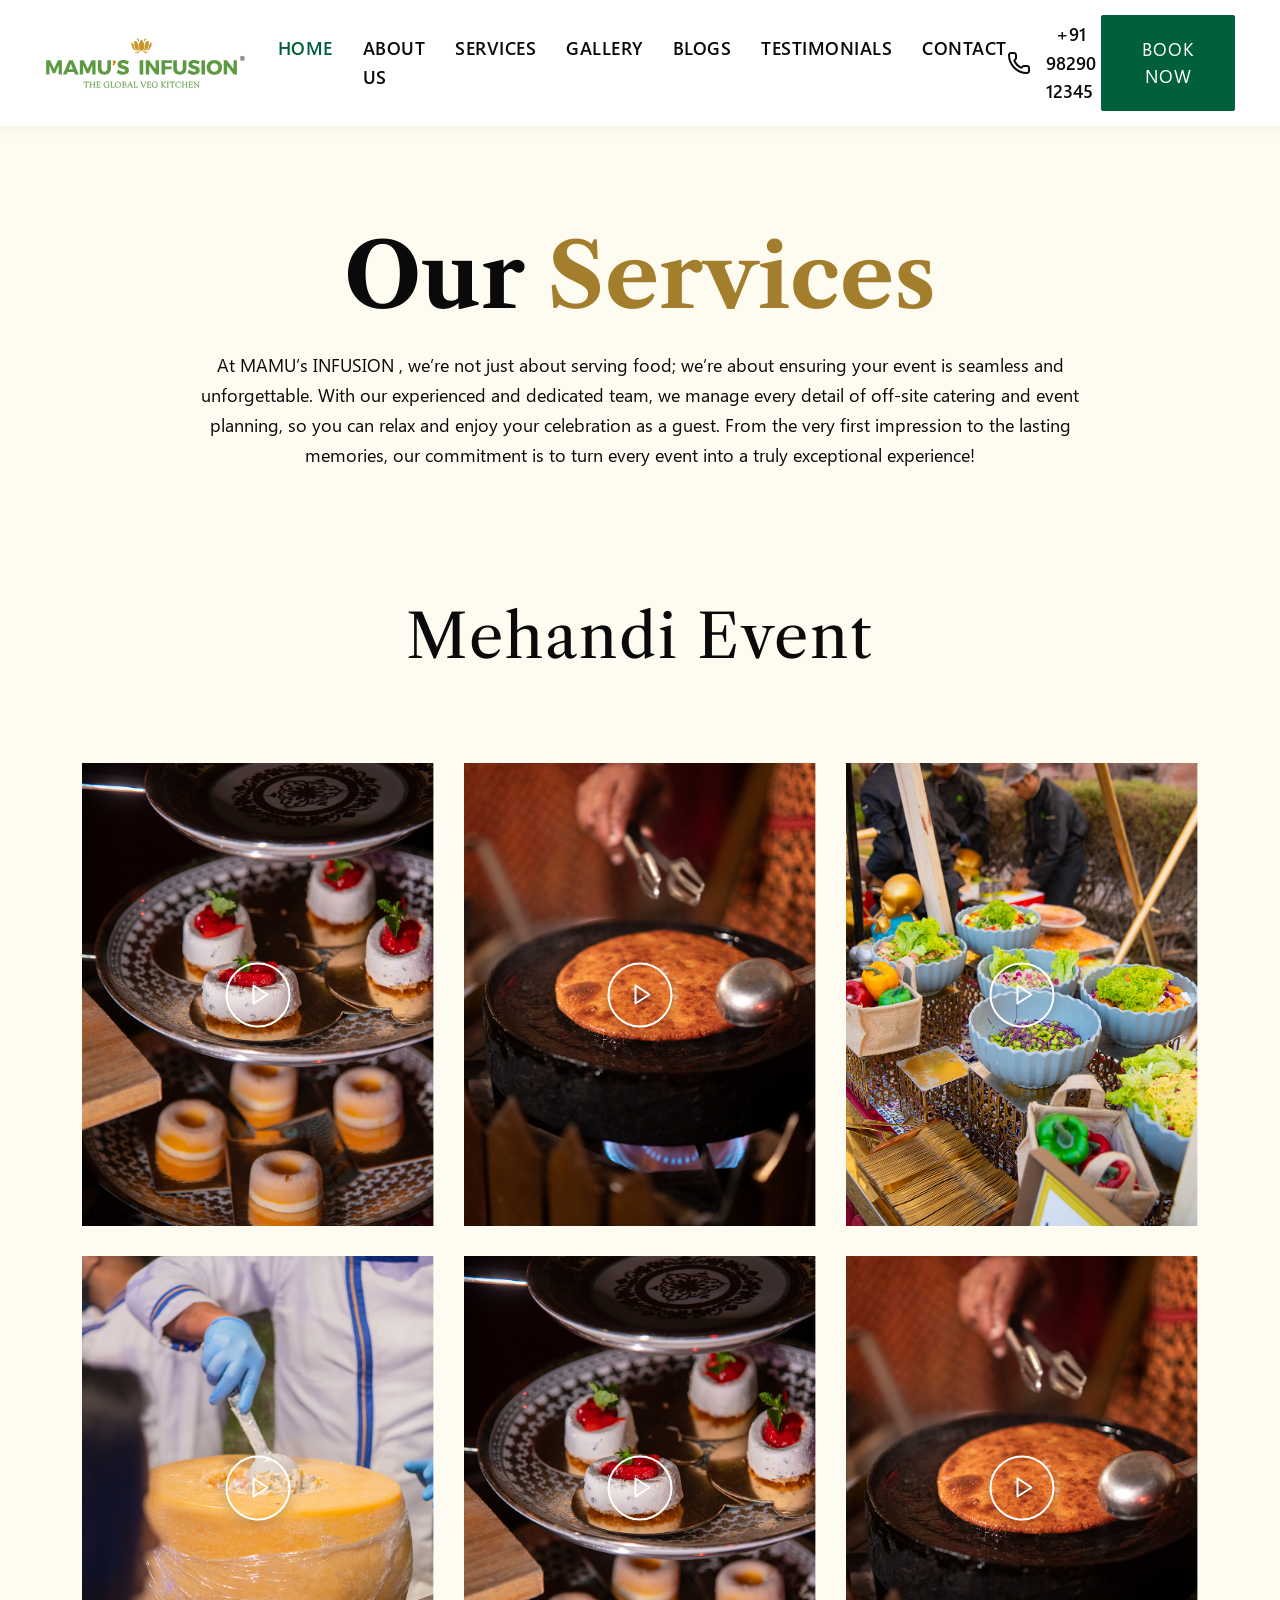
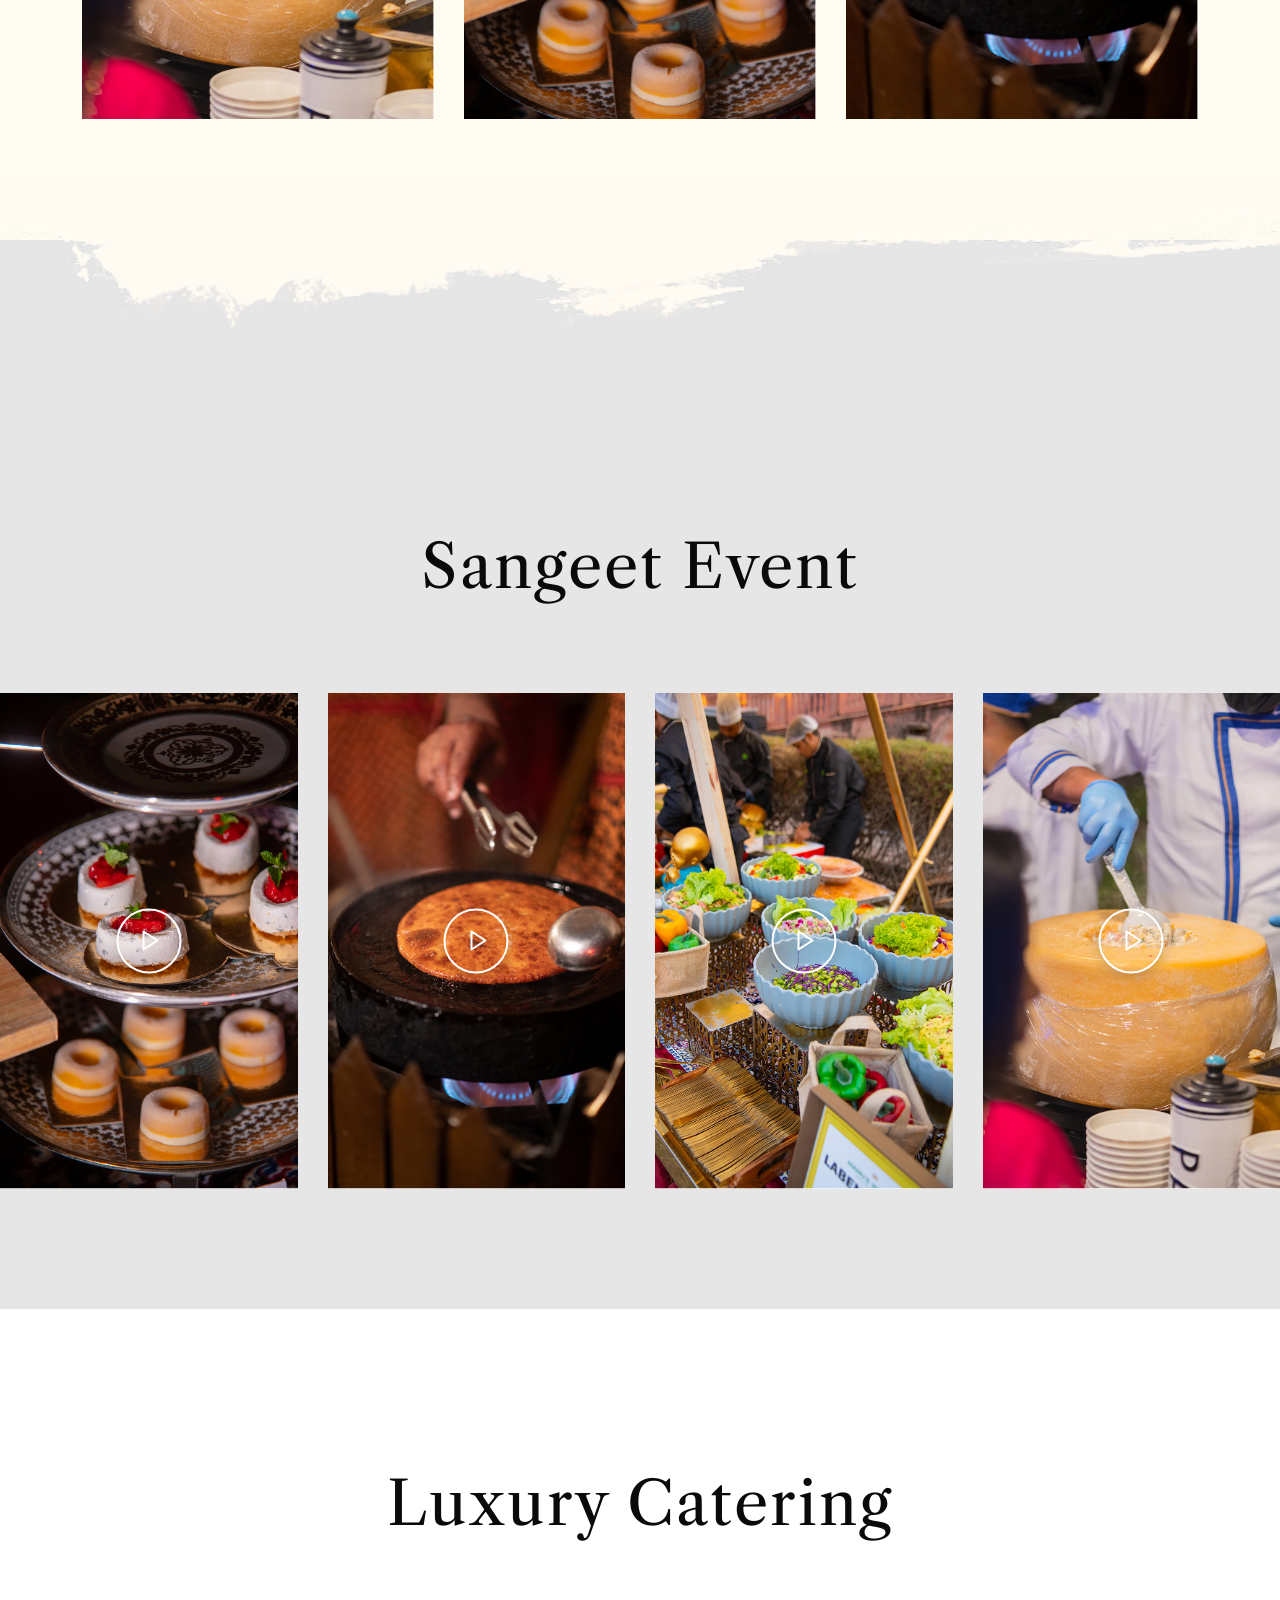
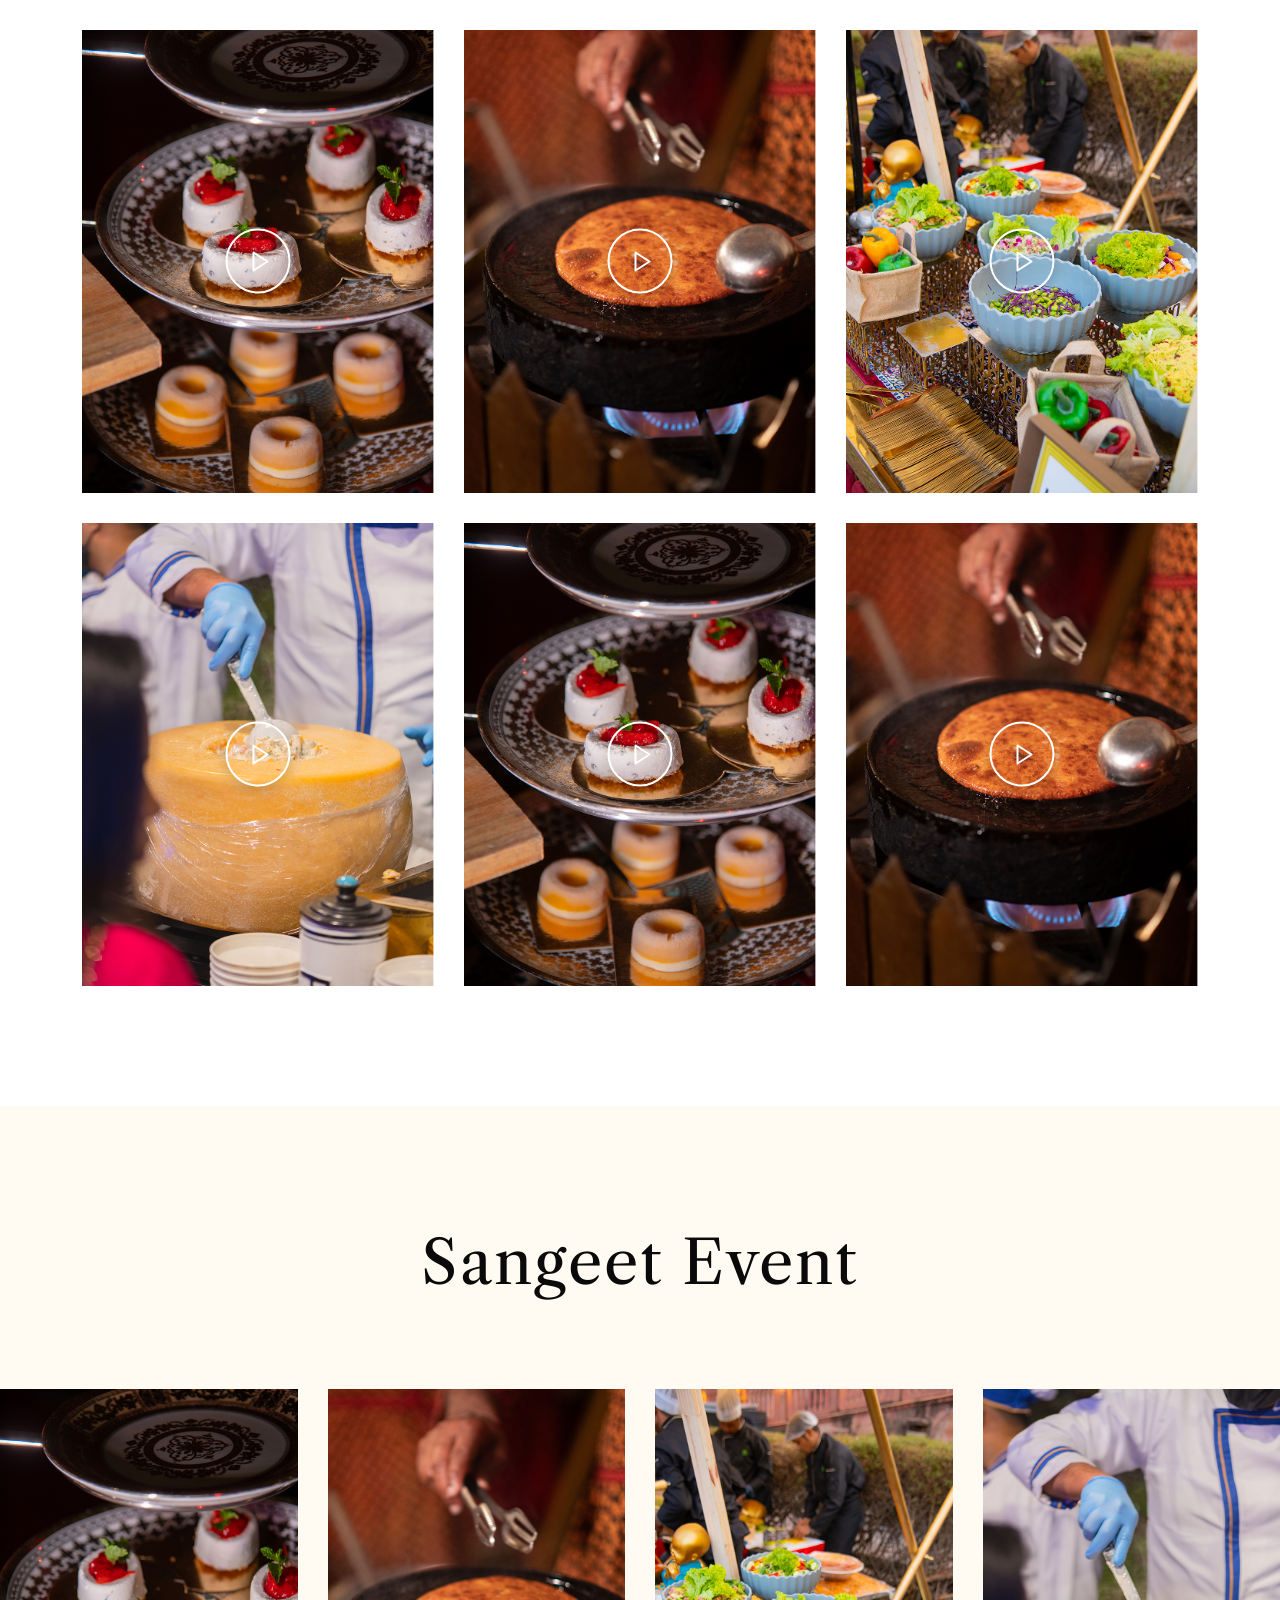
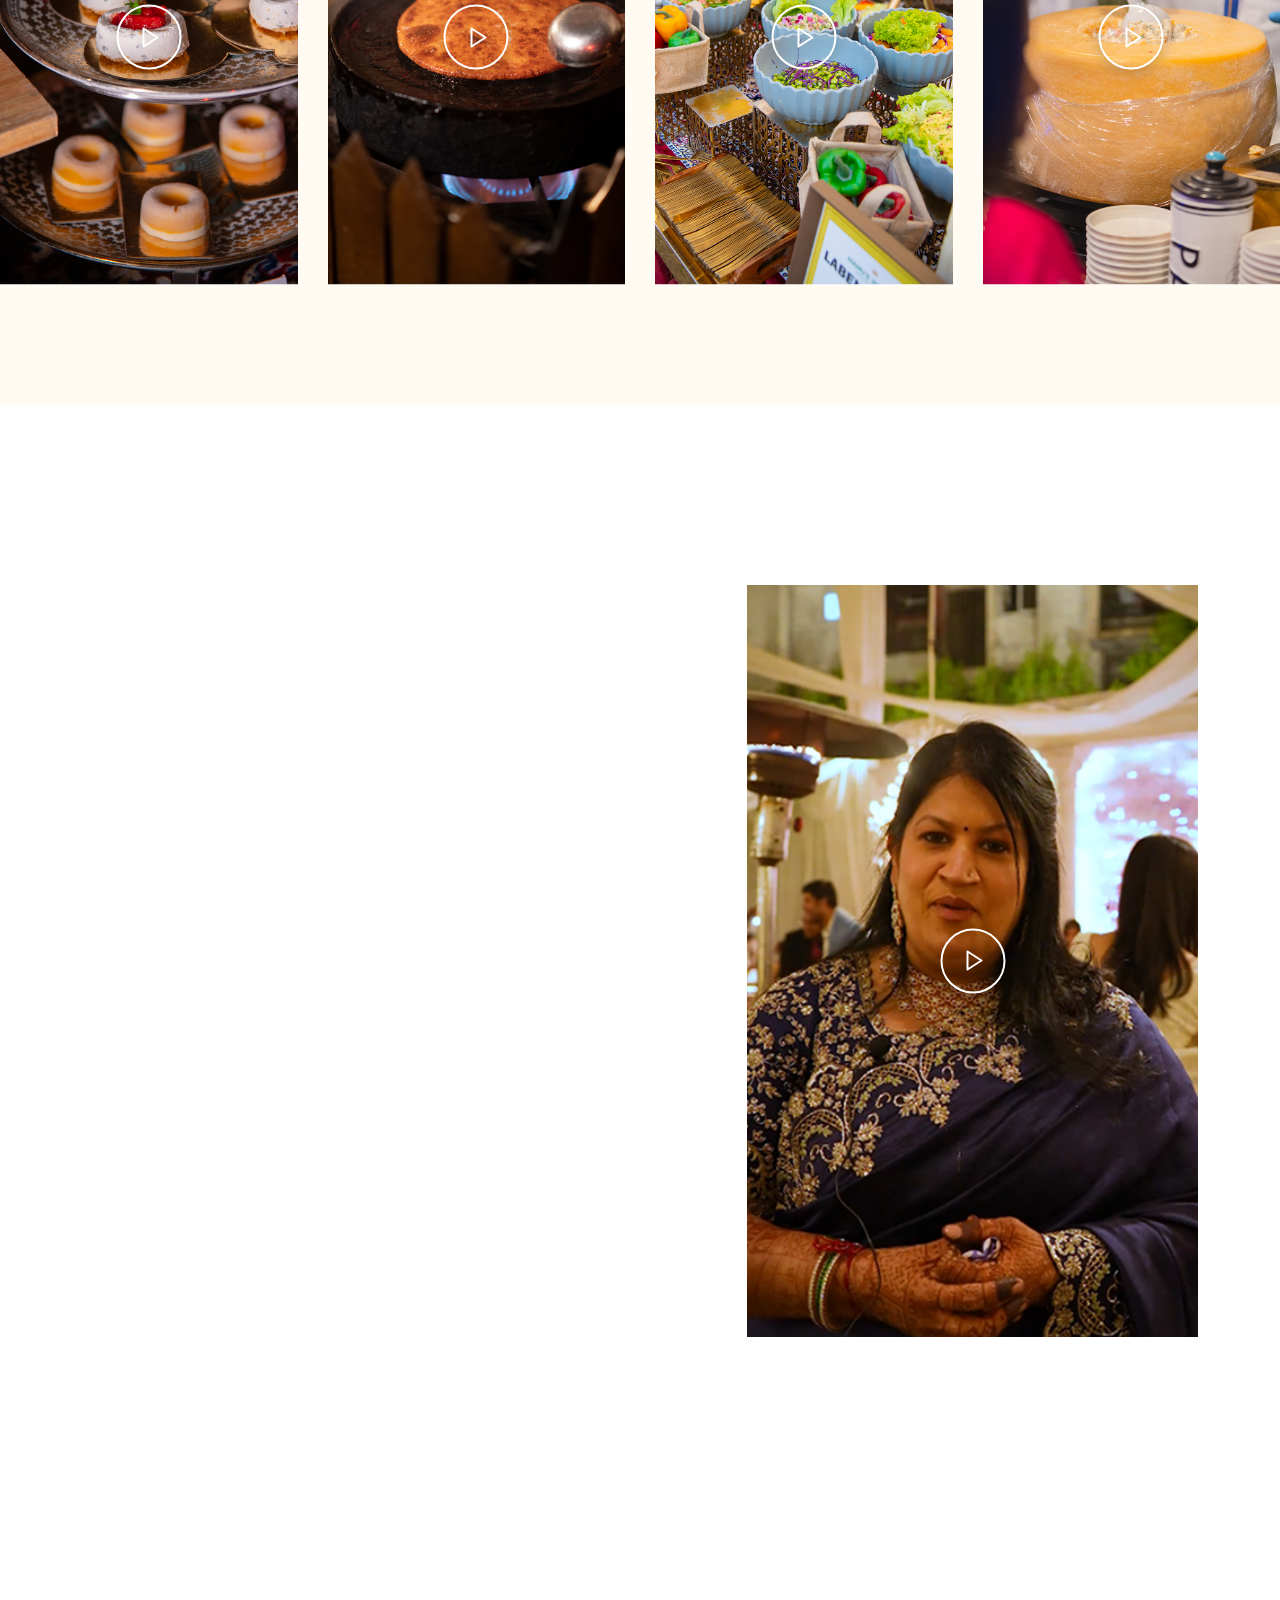
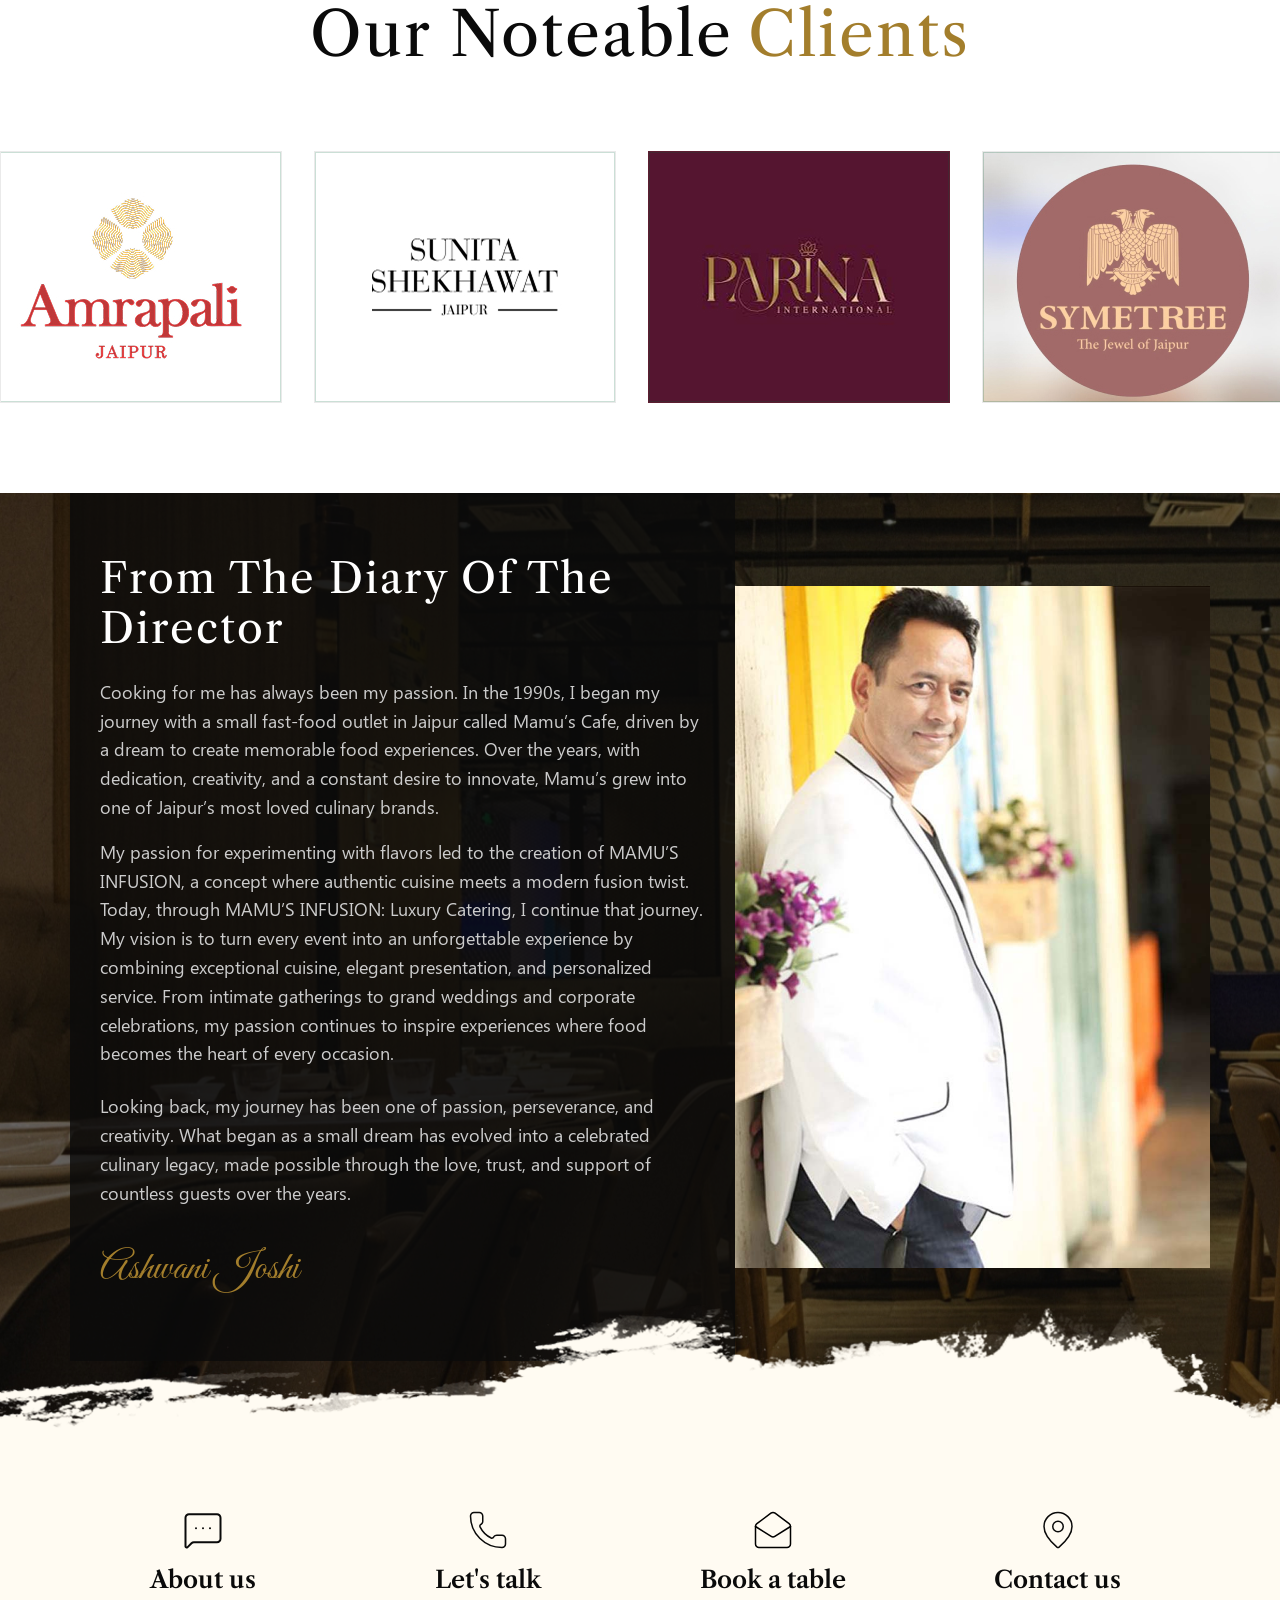
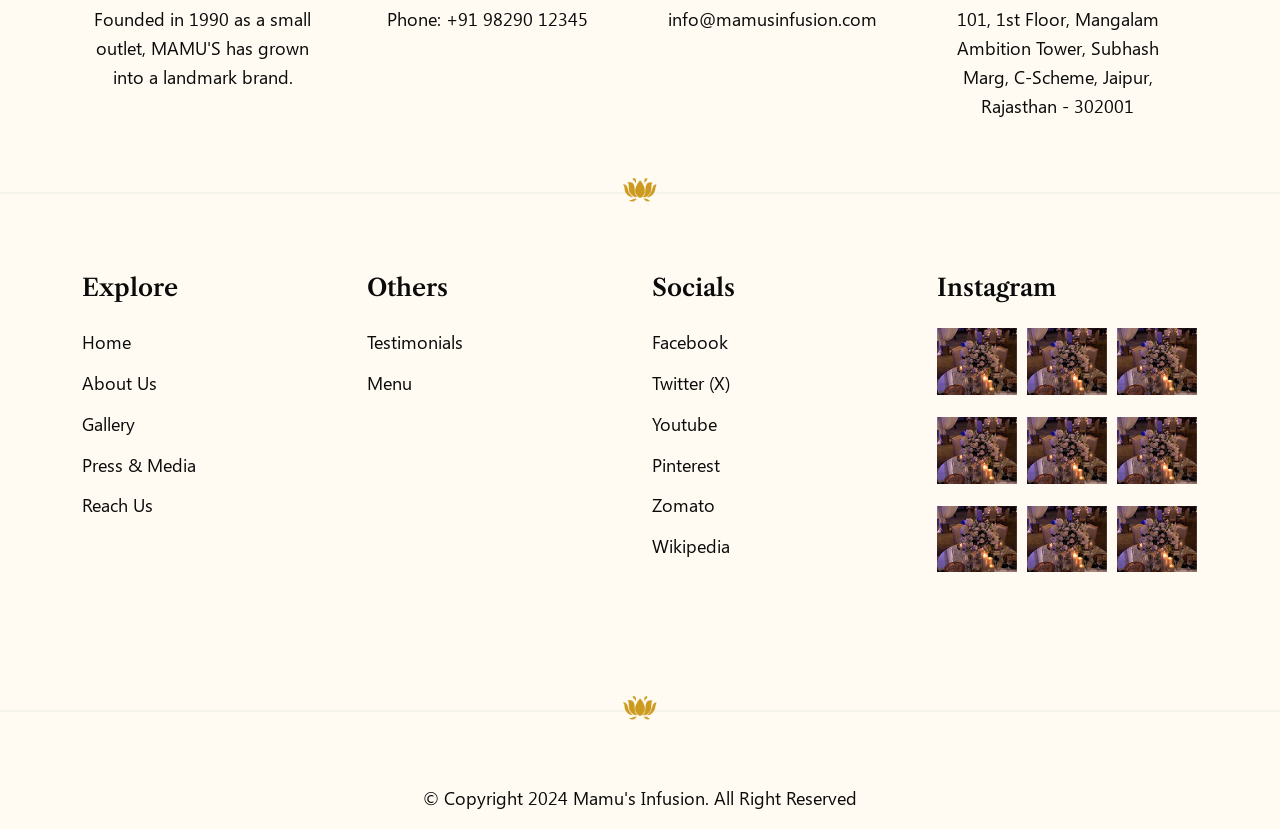
<file: service.html>
<!DOCTYPE html>
<html lang="en">

<head>
    <meta charset="UTF-8">
    <meta name="viewport" content="width=device-width, initial-scale=1.0">
    <title>Mamu's Infusion | Elevate Your Events</title>

    <link
        href="https://fonts.googleapis.com/css2?family=Playfair+Display:ital,wght@0,400;0,500;0,600;0,700;1,400&family=Montserrat:wght@300;400;500;600&family=Great+Vibes&display=swap"
        rel="stylesheet">
    <link href="https://fonts.googleapis.com/css2?family=Libre+Caslon+Text:ital,wght@0,400;0,700;1,400&display=swap"
        rel="stylesheet">

    <link rel="stylesheet" href="https://cdnjs.cloudflare.com/ajax/libs/OwlCarousel2/2.3.4/assets/owl.carousel.min.css">
    <link rel="stylesheet"
        href="https://cdnjs.cloudflare.com/ajax/libs/OwlCarousel2/2.3.4/assets/owl.theme.default.min.css">
    <link href="https://cdn.jsdelivr.net/npm/bootstrap@5.3.6/dist/css/bootstrap.min.css" rel="stylesheet">
    <link rel="stylesheet" href="css/style.css">
    <link rel="stylesheet" href="css/responsive.css">
</head>

<body>

    <header class="header">
        <div class="">
            <div class="header__inner">
                <div class="header__logo">
                    <a href="#">
                        <img src="img/logo.svg" alt="Mamu's Infusion Logo">
                    </a>
                </div>
                <nav class="header__nav">
                    <ul class="header__menu">
                        <li><a href="#" class="active">HOME</a></li>
                        <li><a href="#">ABOUT US</a></li>
                        <li><a href="#">SERVICES</a></li>
                        <li><a href="#">GALLERY</a></li>
                        <li><a href="#">BLOGS</a></li>
                        <li><a href="#">TESTIMONIALS</a></li>
                        <li><a href="#">CONTACT</a></li>
                    </ul>
                </nav>
                <div class="header__actions">
                    <a href="tel:+919829012345" class="header__phone"><img src="img/phone.svg" alt=""> &nbsp; +91 98290
                        12345</a>
                    <a href="#" class="btn btn--primary">BOOK NOW</a>
                </div>
            </div>
        </div>
    </header>


    <section class="about section-padding pt-5 position-relative">
        <div class="container">
            <div class="row align-items-center mt-5">
                <div class="col-md-10 mx-auto text-center">
                    <h1 class="section-heading-main text-dark fw-bold">Our  <span class="text-gold">Services</span></h1>
                    <p class="section-text">At MAMU’s INFUSION , we’re not just about serving food; we’re about ensuring your event is seamless and unforgettable. With our experienced and dedicated team, we manage every detail of off-site catering and event planning, so you can relax and enjoy your celebration as a guest. From the very first impression to the lasting memories, our commitment is to turn every event into a truly exceptional experience!</p>                    
                </div>
            </div>
            <h2 class="section-heading service-heading text-center text-dark">Mehandi Event</h2>
            <div class="row service">
                <div class="col-md-12">
                     <div class="video-gallery">
                        <div class="video-card">
                            <video src="img/video.mp4" poster="img/video1.jpg" playsinline></video>
                            <div class="play-btn">
                                <svg viewBox="0 0 24 24">
                                    <polygon points="5 3 19 12 5 21 5 3"></polygon>
                                </svg>
                            </div>
                        </div>

                        <div class="video-card">
                            <video src="img/video.mp4" poster="img/video2.jpg" playsinline></video>
                            <div class="play-btn">
                                <svg viewBox="0 0 24 24">
                                    <polygon points="5 3 19 12 5 21 5 3"></polygon>
                                </svg>
                            </div>
                        </div>

                        <div class="video-card">
                            <video src="img/video.mp4" poster="img/video3.jpg" playsinline></video>
                            <div class="play-btn">
                                <svg viewBox="0 0 24 24">
                                    <polygon points="5 3 19 12 5 21 5 3"></polygon>
                                </svg>
                            </div>
                        </div>

                        <div class="video-card">
                            <video src="img/video.mp4" poster="img/video4.jpg" playsinline></video>
                            <div class="play-btn">
                                <svg viewBox="0 0 24 24">
                                    <polygon points="5 3 19 12 5 21 5 3"></polygon>
                                </svg>
                            </div>
                        </div>

                        <div class="video-card">
                            <video src="img/video.mp4" poster="img/video1.jpg" playsinline></video>
                            <div class="play-btn">
                                <svg viewBox="0 0 24 24">
                                    <polygon points="5 3 19 12 5 21 5 3"></polygon>
                                </svg>
                            </div>
                        </div>

                        <div class="video-card">
                            <video src="img/video.mp4" poster="img/video2.jpg" playsinline></video>
                            <div class="play-btn">
                                <svg viewBox="0 0 24 24">
                                    <polygon points="5 3 19 12 5 21 5 3"></polygon>
                                </svg>
                            </div>
                        </div>

                    </div>
                </div>
            </div>
        </div>
        <img src="img/verticle-bg.png" class="service-svg" alt="">
    </section>

      <section class="about section-padding sangeet">
            <h2 class="section-heading service-heading text-center text-dark">Sangeet Event</h2>
            <div class="row">
                <div class="col-md-12">
                     <div class="video-gallery">
                        <div class="video-card">
                            <video src="img/video.mp4" poster="img/video1.jpg" playsinline></video>
                            <div class="play-btn">
                                <svg viewBox="0 0 24 24">
                                    <polygon points="5 3 19 12 5 21 5 3"></polygon>
                                </svg>
                            </div>
                        </div>

                        <div class="video-card">
                            <video src="img/video.mp4" poster="img/video2.jpg" playsinline></video>
                            <div class="play-btn">
                                <svg viewBox="0 0 24 24">
                                    <polygon points="5 3 19 12 5 21 5 3"></polygon>
                                </svg>
                            </div>
                        </div>

                        <div class="video-card">
                            <video src="img/video.mp4" poster="img/video3.jpg" playsinline></video>
                            <div class="play-btn">
                                <svg viewBox="0 0 24 24">
                                    <polygon points="5 3 19 12 5 21 5 3"></polygon>
                                </svg>
                            </div>
                        </div>

                        <div class="video-card">
                            <video src="img/video.mp4" poster="img/video4.jpg" playsinline></video>
                            <div class="play-btn">
                                <svg viewBox="0 0 24 24">
                                    <polygon points="5 3 19 12 5 21 5 3"></polygon>
                                </svg>
                            </div>
                        </div>
                    </div>
                </div>
            </div>
    </section>

    <section class="about section-padding pt-5 position-relative  bg-white">
        <div class="container">
            <h2 class="section-heading service-heading text-center text-dark">Luxury Catering </h2>
            <div class="row service">
                <div class="col-md-12">
                     <div class="video-gallery">
                        <div class="video-card">
                            <video src="img/video.mp4" poster="img/video1.jpg" playsinline></video>
                            <div class="play-btn">
                                <svg viewBox="0 0 24 24">
                                    <polygon points="5 3 19 12 5 21 5 3"></polygon>
                                </svg>
                            </div>
                        </div>

                        <div class="video-card">
                            <video src="img/video.mp4" poster="img/video2.jpg" playsinline></video>
                            <div class="play-btn">
                                <svg viewBox="0 0 24 24">
                                    <polygon points="5 3 19 12 5 21 5 3"></polygon>
                                </svg>
                            </div>
                        </div>

                        <div class="video-card">
                            <video src="img/video.mp4" poster="img/video3.jpg" playsinline></video>
                            <div class="play-btn">
                                <svg viewBox="0 0 24 24">
                                    <polygon points="5 3 19 12 5 21 5 3"></polygon>
                                </svg>
                            </div>
                        </div>

                        <div class="video-card">
                            <video src="img/video.mp4" poster="img/video4.jpg" playsinline></video>
                            <div class="play-btn">
                                <svg viewBox="0 0 24 24">
                                    <polygon points="5 3 19 12 5 21 5 3"></polygon>
                                </svg>
                            </div>
                        </div>

                        <div class="video-card">
                            <video src="img/video.mp4" poster="img/video1.jpg" playsinline></video>
                            <div class="play-btn">
                                <svg viewBox="0 0 24 24">
                                    <polygon points="5 3 19 12 5 21 5 3"></polygon>
                                </svg>
                            </div>
                        </div>

                        <div class="video-card">
                            <video src="img/video.mp4" poster="img/video2.jpg" playsinline></video>
                            <div class="play-btn">
                                <svg viewBox="0 0 24 24">
                                    <polygon points="5 3 19 12 5 21 5 3"></polygon>
                                </svg>
                            </div>
                        </div>

                    </div>
                </div>
            </div>
        </div>
    </section>
      <section class="section-padding sangeet-ex ">
            <h2 class="section-heading service-heading text-center mt-0 text-dark">Sangeet Event</h2>
            <div class="row">
                <div class="col-md-12">
                     <div class="video-gallery">
                        <div class="video-card">
                            <video src="img/video.mp4" poster="img/video1.jpg" playsinline></video>
                            <div class="play-btn">
                                <svg viewBox="0 0 24 24">
                                    <polygon points="5 3 19 12 5 21 5 3"></polygon>
                                </svg>
                            </div>
                        </div>

                        <div class="video-card">
                            <video src="img/video.mp4" poster="img/video2.jpg" playsinline></video>
                            <div class="play-btn">
                                <svg viewBox="0 0 24 24">
                                    <polygon points="5 3 19 12 5 21 5 3"></polygon>
                                </svg>
                            </div>
                        </div>

                        <div class="video-card">
                            <video src="img/video.mp4" poster="img/video3.jpg" playsinline></video>
                            <div class="play-btn">
                                <svg viewBox="0 0 24 24">
                                    <polygon points="5 3 19 12 5 21 5 3"></polygon>
                                </svg>
                            </div>
                        </div>

                        <div class="video-card">
                            <video src="img/video.mp4" poster="img/video4.jpg" playsinline></video>
                            <div class="play-btn">
                                <svg viewBox="0 0 24 24">
                                    <polygon points="5 3 19 12 5 21 5 3"></polygon>
                                </svg>
                            </div>
                        </div>
                    </div>
                </div>
            </div>
    </section>

    <section class="testimonials section-padding">
        <div class="container">
            <div class="row justify-content-between">
                <div class="col-md-5 mb-4 mb-md-0 text-center text-md-start">
                    <h4 class="section-kicker text-white">TESTIMONIALS</h4>
                    <h2 class="section-heading text-white mt-5">What People Say<br>About Us</h2>
                    <a href="#" class="btn btn--outline-light mt-4">VIEW ALL TESTIMONIALS</a>
                </div>
                <div class="col-md-5">
                     <div class="video-gallery-testimonial">
                        <div class="video-card">
                            <video src="img/video.mp4" poster="img/video-test.jpg" playsinline=""></video>
                            <div class="play-btn">
                                <svg viewBox="0 0 24 24">
                                    <polygon points="5 3 19 12 5 21 5 3"></polygon>
                                </svg>
                            </div>
                        </div>
                    </div>
                </div>
            </div>
        </div>
    </section>



    <section class="clients-marquee-section bg-white">
        <div class="container text-center">
            <h2 class="section-heading text-center text-dark">Our Noteable <span class="text-gold">Clients</span></h2>
        </div>


        <div class="marquee">
            <div class="marquee-group">
                <div class="client-logo-box">
                    <img src="img/clients.jpg" alt="Amrapali Jaipur">
                </div>
                <div class="client-logo-box">
                    <img src="img/clients2.jpg" alt="Sunita Shekhawat Jaipur">
                </div>
                <div class="client-logo-box bg-maroon">
                    <img src="img/clients3.jpg" alt="Parina International">
                </div>
                <div class="client-logo-box">
                    <img src="img/clients4.jpg" alt="Symetree">
                </div>
                <div class="client-logo-box">
                    <img src="img/clients5.jpg" alt="Laxmi Misthan Bhandar (LMB)">
                </div>
                <div class="client-logo-box">
                    <img src="img/clients6.jpg" alt="Jain International Trade Organisation">
                </div>
                <div class="client-logo-box">
                    <img src="img/clients.jpg" alt="Amrapali Jaipur">
                </div>
                <div class="client-logo-box">
                    <img src="img/clients2.jpg" alt="Sunita Shekhawat Jaipur">
                </div>
                <div class="client-logo-box bg-maroon">
                    <img src="img/clients3.jpg" alt="Parina International">
                </div>
                <div class="client-logo-box">
                    <img src="img/clients4.jpg" alt="Symetree">
                </div>
                <div class="client-logo-box">
                    <img src="img/clients5.jpg" alt="Laxmi Misthan Bhandar (LMB)">
                </div>
                <div class="client-logo-box">
                    <img src="img/clients6.jpg" alt="Jain International Trade Organisation">
                </div>
            </div>

        </div>
    </section>

    <section class="director section-padding pt-0">
        <div class="container">
            <div class="row align-items-center">
                <div class="col-md-7 mb-4 mb-md-0 p-0">
                    <div class="content">
                        <h2 class="section-heading text-white mb-4">From the diary of the director</h2>
                        <p class="section-text text-light-gray mb-3">Cooking for me has always been my passion. In the
                            1990s, I began my journey with a small fast-food outlet in Jaipur called Mamu’s Cafe, driven
                            by a dream to create memorable food experiences. Over the years, with dedication,
                            creativity, and a constant desire to innovate, Mamu’s grew into one of Jaipur’s most loved
                            culinary brands.</p>
                        <p class="section-text text-light-gray mb-4">My passion for experimenting with flavors led to
                            the creation of MAMU’S INFUSION, a concept where authentic cuisine meets a modern fusion
                            twist. Today, through MAMU’S INFUSION: Luxury Catering, I continue that journey. My vision
                            is to turn every event into an unforgettable experience by combining exceptional cuisine,
                            elegant presentation, and personalized service. From intimate gatherings to grand weddings
                            and corporate celebrations, my passion continues to inspire experiences where food becomes
                            the heart of every occasion.</p>
                        <p class="section-text text-light-gray mb-4">Looking back, my journey has been one of passion,
                            perseverance, and creativity. What began as a small dream has evolved into a celebrated
                            culinary legacy, made possible through the love, trust, and support of countless guests over
                            the years.</p>
                        <div class="director__signature">
                            Ashwani Joshi
                        </div>
                    </div>
                </div>
                <div class="col-md-5 p-0">
                    <div class="director__img">
                        <img src="img/director.jpg" alt="">
                    </div>
                </div>
            </div>
        </div>
        <img src="img/verticle-bg.png" class="director-svg" alt="">
    </section>

    <footer class="footer pt-5">
        <div class="container">
            <div class="row text-center">
                <div class="col-md-3 mb-4 mb-md-0">
                    <div class="footer-contact-box text-center">
                        <div class="icon d-flex justify-content-center">
                            <img src="img/messagesvg.svg" alt="">
                        </div>
                        <h5 class="title">About us</h5>
                        <p class="text">Founded in 1990 as a small outlet, MAMU'S has grown into a landmark brand.</p>
                    </div>
                </div>
                <div class="col-md-3 mb-4 mb-md-0">
                    <div class="footer-contact-box text-center">
                        <div class="icon d-flex justify-content-center">
                            <img src="img/call.svg" alt="">
                        </div>
                        <h5 class="title">Let's talk</h5>
                        <p class="text">Phone: +91 98290 12345</p>
                    </div>
                </div>
                <div class="col-md-3 mb-4 mb-md-0">
                    <div class="footer-contact-box text-center">
                        <div class="icon d-flex justify-content-center">
                            <img src="img/mail.svg" alt="">
                        </div>
                        <h5 class="title">Book a table</h5>
                        <p class="text">info@mamusinfusion.com</p>
                    </div>
                </div>
                <div class="col-md-3">
                    <div class="footer-contact-box text-center">
                        <div class="icon d-flex justify-content-center">
                            <img src="img/location.svg" alt="">
                        </div>
                        <h5 class="title">Contact us</h5>
                        <p class="text">101, 1st Floor, Mangalam Ambition Tower, Subhash Marg, C-Scheme, Jaipur,
                            Rajasthan - 302001</p>
                    </div>
                </div>
            </div>
        </div>
        <img src="img/divider.png" class="my-5" alt="">
        <div class="container">
            <div class="row py-4 mt-3">
                <div class="col-md-3 col-6 mb-4">
                    <h5 class="footer-widget-title">Explore</h5>
                    <ul class="footer-links ps-0">
                        <li><a href="#">Home</a></li>
                        <li><a href="#">About Us</a></li>
                        <li><a href="#">Gallery</a></li>
                        <li><a href="#">Press & Media</a></li>
                        <li><a href="#">Reach Us</a></li>
                    </ul>
                </div>
                <div class="col-md-3 col-6 mb-4">
                    <h5 class="footer-widget-title">Others</h5>
                    <ul class="footer-links ps-0">
                        <li><a href="#">Testimonials</a></li>
                        <li><a href="#">Menu</a></li>
                    </ul>
                </div>
                <div class="col-md-3 col-6 mb-4">
                    <h5 class="footer-widget-title">Socials</h5>
                    <ul class="footer-links ps-0">
                        <li><a href="#">Facebook</a></li>
                        <li><a href="#">Twitter (X)</a></li>
                        <li><a href="#">Youtube</a></li>
                        <li><a href="#">Pinterest</a></li>
                        <li><a href="#">Zomato</a></li>
                        <li><a href="#">Wikipedia</a></li>
                    </ul>
                </div>
                <div class="col-md-3 col-12 mb-4">
                    <h5 class="footer-widget-title">Instagram</h5>
                    <ul class="footer-links insta ps-0">
                        <li><a href="#"><img src="img/01.jpg" alt=""></a></li>
                        <li><a href="#"><img src="img/01.jpg" alt=""></a></li>
                        <li><a href="#"><img src="img/01.jpg" alt=""></a></li>
                        <li><a href="#"><img src="img/01.jpg" alt=""></a></li>
                        <li><a href="#"><img src="img/01.jpg" alt=""></a></li>
                        <li><a href="#"><img src="img/01.jpg" alt=""></a></li>
                        <li><a href="#"><img src="img/01.jpg" alt=""></a></li>
                        <li><a href="#"><img src="img/01.jpg" alt=""></a></li>
                        <li><a href="#"><img src="img/01.jpg" alt=""></a></li>
                    </ul>
                </div>
            </div>
        </div>
        <img src="img/divider.png" class="my-5" alt="">
        <div class="row">
            <div class="col-12 text-center py-3">
                <p class="copyright-text mb-0">&copy; Copyright 2024 Mamu's Infusion. All Right Reserved</p>
            </div>
        </div>

    </footer>

    <script src="https://cdn.jsdelivr.net/npm/bootstrap@5.1.3/dist/js/bootstrap.bundle.min.js" defer></script>
    <script src="https://code.jquery.com/jquery-3.6.0.min.js"></script>
    <script src="https://cdnjs.cloudflare.com/ajax/libs/OwlCarousel2/2.3.4/owl.carousel.min.js"></script>

    <script>
        $(document).ready(function () {
            $('.clients-carousel').owlCarousel({
                loop: true,
                margin: 20,
                nav: false,
                dots: false,
                autoplay: true,
                autoplayTimeout: 3000,
                responsive: {
                    0: { items: 2 },
                    600: { items: 3 },
                    1000: { items: 5 }
                }
            });

            $('.blogs-carousel').owlCarousel({
                loop: true,
                margin: 30,
                nav: false,
                dots: true,
                autoplay: true,
                responsive: {
                    0: { items: 1 },
                    768: { items: 2 },
                    1000: { items: 3 }
                }
            });
        });

        $('.video-carousel').owlCarousel({
            loop: true,
            margin: 30,
            nav: true,
            responsive: {
                0: {
                    items: 1
                },
                600: {
                    items: 2
                },
                1000: {
                    items: 3
                }
            }
        })
    </script>
    <script>
        document.addEventListener("DOMContentLoaded", () => {
            const counters = document.querySelectorAll('.counter');
            const speed = 150; // The lower the number, the faster the animation

            const animateCounter = (counter) => {
                const target = +counter.getAttribute('data-target');
                let count = 0;

                // Calculate the increment step
                const inc = target / speed;

                const updateCount = () => {
                    count += inc;

                    // Check if current count is less than the target
                    if (count < target) {
                        // Format the number with commas (e.g., 10,000)
                        counter.innerText = Math.ceil(count).toLocaleString();
                        // Call the function recursively for smooth animation
                        requestAnimationFrame(updateCount);
                    } else {
                        // Ensure it ends exactly on the target number
                        counter.innerText = target.toLocaleString();
                    }
                };

                updateCount();
            };

            // Use IntersectionObserver to trigger animation only when scrolled into view
            const observerOptions = {
                root: null,
                threshold: 0.5 // Triggers when 50% of the section is visible
            };

            const observer = new IntersectionObserver((entries, observer) => {
                entries.forEach(entry => {
                    if (entry.isIntersecting) {
                        animateCounter(entry.target);
                        // Stop observing once the animation has run
                        observer.unobserve(entry.target);
                    }
                });
            }, observerOptions);

            counters.forEach(counter => {
                observer.observe(counter);
            });
        });
    </script>
</body>

</html>
</file>
<file: css/style.css>
/* ==========================================================================
   CSS Variables & Resets
   ========================================================================== */
:root {
    --color-primary: #006039;
    /* Dark Green */
    --color-primary-hover: #166347;
    --color-secondary: #A37E2C;
    /* Gold */
    --color-secondary-hover: #b38933;
    --color-dark: #0A0A0A;
    --color-darker: #1A1A1A;
    --color-light: #FFFFFF;
    --color-bg-light: #FAF9F6;
    --color-text: #555555;
    --color-text-light: #AAAAAA;

    --font-heading: "Libre Caslon Text", serif;
    --font-body: 'Segoe UI';
    --font-script: 'Great Vibes', cursive;

    --transition: all 0.3s ease-in-out;
}

* {
    margin: 0;
    padding: 0;
    box-sizing: border-box;
}

body {
    font-family: var(--font-body);
    color: var(--color-text);
    line-height: 1.6;
    background-color: var(--color-light);
    overflow-x: hidden;
}

html {
    overflow-x: hidden;
}

img {
    max-width: 100%;
    height: auto;
    display: block;
}

p{
    font-family: var(--font-body);
}

a {
    text-decoration: none;
    color: inherit;
    transition: var(--transition);
}

ul {
    list-style: none;
}


.section-padding {
    padding: 120px 0;
}

.bg-light {
    background-color: var(--color-bg-light) !important;
}

.bg-green {
    background-color: var(--color-primary) !important;
}

.bg-dark {
    background-color: var(--color-dark) !important;
}

.bg-darker {
    background-color: var(--color-darker) !important;
}

.text-gold {
    color: var(--color-secondary) !important;
}

.text-white {
    color: var(--color-light) !important;
}

.text-dark {
    color: var(--color-dark) !important;
}

.text-light-gray {
    color: #cccccc !important;
}

.section-kicker, h2 {
    font-family: var(--font-heading);
    font-size: 42px;
    font-weight: 400;
    letter-spacing: 2px;
    text-transform: capitalize;
    color: var(--color-dark);
    margin-bottom: 10px;
}

.section-heading {
    font-family: var(--font-heading);
    font-size: 61px;
    font-weight: 400;
    margin-bottom: 15px;
}


.section-heading-main {
    font-family: var(--font-heading);
    font-size: 90px;
    font-weight: 400;
    margin-bottom: 15px;
}

img.badge-img {
    width: 260px;
    bottom: -70px;
    left: -25px;
}


.section-text,p,label {
    font-size: 18px;
    color: var(--color-dark);
    margin-bottom: 20px;
    font-weight: 500;
}

.max-w-800 {
    max-width: 800px;
}

/* Buttons */
.btn {
    display: inline-block;
    padding: 20px 40px;
    font-family: var(--font-body);
    font-size: 18px;
    font-weight: 400;
    letter-spacing: 1px;
    text-transform: uppercase;
    border: 1px solid transparent;
    cursor: pointer;
    border-radius: 2px;
    transition: var(--transition);
}

.btn--primary {
    background-color: var(--color-primary);
    color: var(--color-light);
}

.btn--primary:hover {
    background-color: var(--color-primary-hover);
    color: var(--color-light);
}

.btn--secondary {
    background-color: var(--color-secondary);
    color: var(--color-light);
}

.btn--secondary:hover {
    background-color: var(--color-secondary-hover);
    color: var(--color-light);
}

.btn--outline {
    background-color: transparent;
    border-color: var(--color-light);
    color: var(--color-light);
}

.btn--outline:hover {
    background-color: var(--color-light);
    color: var(--color-dark);
}

.btn--outline-light {
    background-color: transparent;
    border-color: var(--color-light);
    color: var(--color-light);
}

.btn--outline-light:hover {
    background-color: var(--color-light);
    color: var(--color-primary);
}


@font-face {
    font-family: 'Segoe UI';
    src: url('../fonts/SegoeUIThis.woff2') format('woff2'),
        url('../fonts/SegoeUIThis.woff') format('woff');
    font-weight: normal;
    font-style: normal;
    font-display: swap;
}

@font-face {
    font-family: 'Segoe UI';
    src: url('../fonts/SegoeUIThis-Bold.woff2') format('woff2'),
        url('../fonts/SegoeUIThis-Bold.woff') format('woff');
    font-weight: bold;
    font-style: normal;
    font-display: swap;
}

@font-face {
    font-family: 'Segoe UI';
    src: url('../fonts/SegoeUIThis-Italic.woff2') format('woff2'),
        url('../fonts/SegoeUIThis-Italic.woff') format('woff');
    font-weight: normal;
    font-style: italic;
    font-display: swap;
}

@font-face {
    font-family: 'Segoe UI';
    src: url('../fonts/SegoeUIThis-BoldItalic.woff2') format('woff2'),
        url('../fonts/SegoeUIThis-BoldItalic.woff') format('woff');
    font-weight: bold;
    font-style: italic;
    font-display: swap;
}

@font-face {
    font-family: 'Segoe UI';
    src: url('../fonts/SegoeUI-Semibold.woff2') format('woff2'),
        url('../fonts/SegoeUI-Semibold.woff') format('woff');
    font-weight: 600;
    font-style: normal;
    font-display: swap;
}

@font-face {
    font-family: 'Segoe UI';
    src: url('../fonts/SegoeUI-Semibold_1.woff2') format('woff2'),
        url('../fonts/SegoeUI-Semibold_1.woff') format('woff');
    font-weight: 600;
    font-style: normal;
    font-display: swap;
}




/* ==========================================================================
   Header
   ========================================================================== */
.header {
    background-color: var(--color-light);
    padding: 15px 45px;
    box-shadow: 0 2px 15px rgba(0, 0, 0, 0.05);
    position: sticky;
    top: 0;
    z-index: 1000;
}

.header__logo img {
    width: 350px;
}

.header__inner {
    display: flex;
    justify-content: space-between;
    align-items: center;
}


.vision-sec {
    margin-top: 60px;
}


.header__menu {
    display: flex;
    gap: 30px;
    margin-bottom: 0;
}

.header__menu a {
    font-size: 18px;
    font-weight: 600;
    color: var(--color-dark);
    letter-spacing: 0.5px;
}

.header__menu a:hover,
.header__menu a.active {
    color: var(--color-primary);
}

.header__actions {
    display: flex;
    align-items: center;
    gap: 25px;
}

.header__phone {
    font-weight: 600;
    color: var(--color-dark);
    font-size: 18px;
    display: flex;
    gap: 15px;
}

/* ==========================================================================
   Hero Section
   ========================================================================== */
.hero {
    position: relative;
    padding: 150px 0;
    background: url('../img/banner.jpg') no-repeat;
    background-size: cover;
    background-position: center;
    background-attachment: fixed;
    min-height: 100vh;
    display: flex;
    align-items: center;
}

.hero__overlay {
    position: absolute;
    top: 0;
    left: 0;
    width: 100%;
    height: 100%;
    background-color: rgba(15, 76, 54, 0.4);
    /* Greenish tint overlay */
}

.hero .container {
    position: relative;
    z-index: 2;
}

.hero__title {
    font-family: var(--font-heading);
    font-size: 90px;
    color: var(--color-light);
    line-height: 1.1;
    margin-bottom: 40px;
    font-weight: 400;
    text-align: center;
}

img.edition-img {
    position: absolute;
    bottom: -30px;
    width: 100%;
}

.hero__buttons {
    display: flex;
    gap: 20px;
    justify-content: center;
}

/* ==========================================================================
   About Section
   ========================================================================== */

.about {
    background: #fefbf1;
    padding-top: 180px;
}

.about .section-text {
    margin-top: 20px;
    font-family: var(--font-body);
    line-height: 30px;
}

.about__subtitle {
    font-family: var(--font-script);
    font-size: 3rem;
    color: var(--color-dark);
    font-weight: 400;
    margin-bottom: -15px;
    /* Pull up next element slightly */
}

.about__title {
    font-family: var(--font-heading);
    font-size: 3.5rem;
    color: var(--color-primary);
    font-style: italic;
}

.about__title span {
    display: block;
    font-family: var(--font-body);
    font-size: 1rem;
    color: var(--color-text);
    font-style: normal;
    margin-top: 10px;
    font-weight: 500;
}

.about__badge {
    width: 280px;
    height: 280px;
    background-color: var(--color-primary);
    border-radius: 50%;
    display: flex;
    align-items: center;
    justify-content: center;
    margin: 0 auto;
    position: relative;
}

.about__badge::before {
    content: '';
    position: absolute;
    top: -15px;
    left: -15px;
    right: -15px;
    bottom: -15px;
    border: 1px solid rgba(15, 76, 54, 0.2);
    border-radius: 50%;
}

.about__badge-inner {
    text-align: center;
    color: var(--color-light);
}

.about__badge-inner span {
    display: block;
    font-size: 1rem;
    letter-spacing: 2px;
}

.about__badge-inner strong {
    font-family: var(--font-heading);
    font-size: 4rem;
    line-height: 1;
}

/* Container styling to match the off-white background and layout */
.stats-counter-section {
    display: flex;
    justify-content: space-between;
    align-items: center;
    background-color: #FDFBF7;
    padding-top: 80px;
    font-family: var(--font-body);
    flex-wrap: wrap;
    gap: 10px;
}

/* Individual stat block */
.stat-item {
    text-align: left;
    min-width: 200px;
}

/* Serif font for the large numbers */
.stat-number {
    font-family: var(--font-heading);
    font-size: 40px;
    font-weight: 500;
    color: var(--color-dark);
    margin: 0 0 10px 0;
    line-height: 1;
}

/* Sans-serif font for the labels below */
.stat-label {
    font-size: 18px;
    color: #333333;
    margin: 0;
    font-family: var(--font-body);
    font-weight: 400;
}

/* Responsive design for mobile devices */
@media (max-width: 768px) {
    .stats-counter-section {
        flex-direction: column;
        text-align: center;
    }

    .stat-item {
        text-align: center;
    }
}

/* ==========================================================================
   Clients Marquee Section
   ========================================================================== */
.clients-marquee-section {
    background-color: #fffbf2;
    padding: 80px 0;
    overflow: hidden;
}

.clients-marquee-section .section-heading {
    font-family: var(--font-heading);
    font-size: 62px;
    font-weight: 400;
    color: #1A1A1A;
    margin-bottom: 70px;
    display: flex;
    column-gap: 15px;
    justify-content: center;
}

img.img-fluid.verticle-img {
    position: absolute;
}

.clients-marquee-section .text-gold {
    color: #B2873E;
    /* Gold/Ochre color from the design */
}

/* Marquee Container Setup */
.marquee {
    display: flex;
    overflow: hidden;
    user-select: none;
    gap: 20px;
    /* Space between logo boxes */
    padding: 10px 0;
}

/* Pause animation on hover */
.marquee:hover .marquee-group {
    animation-play-state: paused;
}

.marquee-group {
    flex-shrink: 0;
    display: flex;
    align-items: center;
    justify-content: space-around;
    gap: 32px;
    animation: scroll-x 30s linear infinite;
}

/* Seamless infinite scroll animation */
@keyframes scroll-x {
    from {
        transform: translateX(0);
    }

    to {
        transform: translateX(calc(-100% - 20px));
        /* Shifts left by 100% of the group + gap */
    }
}

/* Client Logo Boxes */
.client-logo-box {
    flex: 0 0 auto;
    /* width: 250px; */
    /* height: 160px; */
    background-color: #FFFFFF;
    border: 1px solid #EAEAEA;
    display: flex;
    align-items: center;
    justify-content: center;
    /* padding: 20px; */
    transition: box-shadow 0.3s ease;
}

/* Maroon Box Specific Styling (For Parina Logo) */
.client-logo-box.bg-maroon {
    background-color: #5C1D30;
    border-color: #5C1D30;
}

.client-logo-box img {
    max-width: 100%;
    max-height: 100%;
    object-fit: contain;
}

/* Optional: Slight shadow on hover for interaction */
.client-logo-box:hover {
    box-shadow: 0 5px 15px rgba(0, 0, 0, 0.05);
}

/* Responsive adjustments */
@media (max-width: 768px) {
    .clients-marquee-section {
        padding: 60px 0;
    }

    .clients-marquee-section .section-heading {
        font-size: 2.2rem;
    }

   .client-logo-box {
    width: 150px;
    height: 130px;
}
}

/* ==========================================================================
   Experience Section
   ========================================================================== */

.bg-experience {
    background-color: #E6E6E6;
    padding-top: 350px;
}

.experience-tabs {
    border-bottom: none !important;
    gap: 40px;
    display: flex;
    margin: 60px 0 30px 0;
}

.experience-tabs .nav-link {
    font-family: var(--font-body);
    font-size: 20px;
    font-weight: 500;
    color: #81A093;
    border: none !important;
    background: transparent !important;
    padding: 5px 10px;
    transition: all 0.3s ease;
}

.experience-tabs .nav-link:hover {
    color: var(--color-primary);
}

.experience-tabs .nav-link.active {
    color: var(--color-primary) !important;
    font-weight: 700;
}

.experience__desc {
    font-family: var(--font-body);
    font-size: 18px;
    line-height: 1.8;
    color: var(--color-dark);
    margin: 0 auto;
    text-align: center;
}

/* Video Card Grid Styling */
.experience-card {
    display: block;
    position: relative;
    width: 100%;
    height: 660px;
    overflow: hidden;
    background-color: var(--color-dark);
}

.experience-card__img {
    width: 100%;
    height: 100%;
    object-fit: cover;
    transition: transform 0.6s cubic-bezier(0.25, 0.46, 0.45, 0.94);
}

.experience-card:hover .experience-card__img {
    transform: scale(1.08);
}

/* Play Button Overlay */
.experience-card__play {
    position: absolute;
    top: 50%;
    left: 50%;
    transform: translate(-50%, -50%);
    width: 65px;
    height: 65px;
    border: 2px solid var(--color-light);
    border-radius: 50%;
    display: flex;
    align-items: center;
    justify-content: center;
    background-color: rgba(255, 255, 255, 0.1);
    backdrop-filter: blur(2px);
    transition: var(--transition);
    z-index: 2;
}

.experience-card:hover .experience-card__play {
    background-color: rgba(255, 255, 255, 0.3);
    transform: translate(-50%, -50%) scale(1.1);
}

/* The Play Triangle */
.experience-card__play::after {
    content: '';
    display: block;
    width: 0;
    height: 0;
    border-top: 10px solid transparent;
    border-bottom: 10px solid transparent;
    border-left: 14px solid var(--color-light);
    margin-left: 5px;
    /* Optical centering inside the circle */
}

/* Responsive Adjustments */
@media (max-width: 991px) {
    .experience-card {
        height: 400px;
    }
}

@media (max-width: 768px) {
    .experience-tabs {
        gap: 15px;
    }

    .experience-tabs .nav-link {
        font-size: 0.95rem;
        padding: 5px;
    }

    .experience-card {
        height: 350px;
    }
}

/* ==========================================================================
   Services Section
   ========================================================================== */
.service-card {
    text-align: center;
}

.services .section-text {
    padding: 60px 0;
}

.service-card__img {
    /* height: 350px; */
    overflow: hidden;
    margin-bottom: 20px;
}

.service-card__img img {
    width: 100%;
    height: 100%;
    object-fit: cover;
    transition: transform 0.5s ease;
}

.service-card:hover .service-card__img img {
    transform: scale(1.05);
}

.service-card__title {
    font-family: var(--font-body);
    font-size: 24px;
    color: var(--color-dark);
    font-weight: 600;
    text-align: left;
    margin-top: 32px;
}

/* ==========================================================================
   Testimonials (Video) Section
   ========================================================================== */

.testimonials {
    background: url('../img/testimonials.jpg') no-repeat;
    background-size: cover;
    background-attachment: fixed;
    padding: 180px 0;
}

.testimonials .section-kicker,
.section-kicker {
    font-family: var(--font-body);
    font-size: 24px;
    font-weight: 400;
    letter-spacing: 2px;
    text-transform: capitalize;
    color: var(--color-dark);
    margin-bottom: 10px;
}

.video-wrapper {
    position: relative;
    padding-bottom: 56.25%;
    /* 16:9 aspect ratio */
    height: 0;
    overflow: hidden;
    max-width: 100%;
    background: #000;
    box-shadow: 0 10px 30px rgba(0, 0, 0, 0.3);
}

iframe {
    border: 0;
    height: 660px;
    width: 100%;
}

.video-wrapper iframe {
    position: absolute;
    top: 0;
    left: 0;
    width: 100%;
    height: 100%;
}

/* ==========================================================================
   Stations Section
   ========================================================================== */

.gallery .video-card, .pass-arounds .video-card{
    position: relative;
    width: 100%;
    aspect-ratio: 3.8 / 5;
    overflow: hidden;
    background-color: #000;
    cursor: pointer;
}

.stations {
    background: url('../img/Happening.jpg') no-repeat;
    background-size: cover;
    background-position: bottom center;
    padding: 180px 0;
    height: 100vh;
}

.station-card {
    position: relative;
    /* height: 450px; */
    overflow: hidden;
}

.station-card img {
    width: 100%;
    height: 100%;
    object-fit: cover;
    transition: transform 0.5s ease;
}

.station-card:hover img {
    transform: scale(1.05);
}

.station-card__overlay {
    position: absolute;
    bottom: 0;
    left: 0;
    width: 100%;
    padding: 30px;
    background: linear-gradient(to top, rgba(0, 0, 0, 0.9), transparent);
}

.station-card__title {
    color: var(--color-light);
    font-family: var(--font-heading);
    font-size: 32px;
    margin: 0;
    font-weight: bold;
}

/* ==========================================================================
   Gallery Section
   ========================================================================== */
.gallery-grid {
    align-items: stretch;
}

.gallery-item {
    overflow: hidden;
    position: relative;
}

.gallery-item img {
    width: 100%;
    height: 100%;
    object-fit: cover;
    transition: transform 0.5s ease;
}

.gallery-item:hover img {
    transform: scale(1.05);
}

/* ==========================================================================
   Pass Arounds Section
   ========================================================================== */
.pass-around-card {
    height: 400px;
    overflow: hidden;
    border: 5px solid rgba(255, 255, 255, 0.1);
}

.pass-arounds {
    background-color: #013A23;
}

.owl-carousel .owl-nav.disabled {
    display: block;
}

.pass-around-card img {
    width: 100%;
    height: 100%;
    object-fit: cover;
}

.play-icon-circle {
    width: 50px;
    height: 50px;
    border: 2px solid var(--color-light);
    border-radius: 50%;
    display: flex;
    align-items: center;
    justify-content: center;
    cursor: pointer;
    transition: var(--transition);
}

.play-icon-circle.active,
.play-icon-circle:hover {
    border-color: var(--color-secondary);
    background-color: var(--color-secondary);
}

.play-triangle {
    width: 0;
    height: 0;
    border-top: 8px solid transparent;
    border-bottom: 8px solid transparent;
    border-left: 12px solid var(--color-light);
    margin-left: 4px;
    /* optical center */
}

/* ==========================================================================
   Blogs Carousel Section
   ========================================================================== */
/* .blog-card {
    background-color: var(--color-light);
    padding: 20px;
    border: 1px solid #EBEBEB;
} */

.blogs {
    background: #E6E6E6;
}

.blogs .blog-body {
    padding: 15px;
}


.blog-card__title {
    font-family: var(--font-heading);
    font-size: 32px;
    color: var(--color-dark);
    line-height: 1.4;
    font-weight: 400;
    margin-bottom: 15px;
}

.blog-card__meta {
    font-size: 18px;
    color: #006039;
    margin-bottom: 15px;
}

.blog-card__excerpt {
    font-size: 18px;
    color: var(--color-dark);
    margin-bottom: 0px;
}

.blog-card__link {
    font-size: 18px;
    font-weight: 400;
    color: #006039;
    letter-spacing: 1px;
    text-decoration: underline;
}

/* Owl dots styling for Blogs */
.owl-theme .owl-dots .owl-dot span {
    width: 10px;
    height: 10px;
    background: #D6D6D6;
}

.owl-theme .owl-dots .owl-dot.active span,
.owl-theme .owl-dots .owl-dot:hover span {
    background: var(--color-primary);
}

/* ==========================================================================
   Director Section
   ========================================================================== */

.director {
    background: url('../img/awards.jpg') no-repeat;
    background-size: cover;
    position: relative;
    padding-bottom: 100px;
}

.director .section-heading {
    font-family: var(--font-heading);
    font-size: 42px;
    font-weight: 400;
    margin-bottom: 15px;
}

.director .content {
    background: rgba(10, 10, 10, 0.8);
    padding: 60px 30px;
}

.director__signature {
    font-family: var(--font-script);
    font-size: 2.5rem;
    color: var(--color-secondary);
    margin-top: 30px;
}

img.director-svg {
    transform: rotate(180deg);
    position: absolute;
    bottom: -5px;
}


/* ==========================================================================
   Footer
   ========================================================================== */
.footer-contact-box {
    padding-right: 20px;
}

.footer-contact-box .icon {
    font-size: 1.8rem;
    margin-bottom: 15px;
    color: var(--color-primary);
}

.footer-contact-box .title {
    font-weight: 600;
    margin-bottom: 10px;
    color: var(--color-dark);
    font-size: 24px;
    font-family: var(--font-heading);
}

.footer-contact-box .text {
    font-weight: 400;
    margin-bottom: 10px;
    color: var(--color-dark);
    font-size: 18px;
}

footer {
    background: #fffbf2;
}


.footer-widget-title {
    font-weight: 600;
    margin-bottom: 25px;
    color: var(--color-dark);
    font-size: 24px;
    font-family: var(--font-heading);
}

ul.footer-links.insta {
    display: flex;
    gap: 10px;
    flex-wrap: wrap;
}

.footer-links li {
    margin-bottom: 12px;
}

.footer-links a {
    font-weight: 400;
    margin-bottom: 10px;
    color: var(--color-dark);
    font-size: 18px;
}

.footer-links a:hover {
    color: var(--color-primary);
    padding-left: 5px;
}

ul.footer-links.insta img {
    width: 80px;
}

.copyright-text {
    font-size: 18px;
    color: var(--color-dark);
}

/* ==========================================================================
   Responsive Styles
   ========================================================================== */
@media (max-width: 991px) {
    .header__menu {
        display: none;
        /* In production, replace with mobile hamburger menu */
    }

    .hero__title {
        font-size: 3.5rem;
    }

    .about__title {
        font-size: 2.8rem;
    }

    .section-padding {
        padding: 70px 0;
    }
}

@media (max-width: 768px) {
    .hero__title {
        font-size: 2.5rem;
    }

    .hero__buttons {
        /* flex-direction: column; */
        gap: 15px;
    }

    .about__badge {
        width: 220px;
        height: 220px;
        margin-bottom: 40px;
    }

    .about__badge-inner strong {
        font-size: 3rem;
    }

    .section-heading {
        font-size: 2rem;
    }

    .director__img {
        height: 400px;
        margin-top: 30px;
    }

    .gallery-grid .col-md-3 {
        flex-direction: row !important;
        height: 150px;
    }

    .gallery-item--large {
        height: 300px;
    }
}

@media (max-width: 480px) {
    .header__actions {
        display: none;
        /* Hide buttons on very small screens for space */
    }

.hero__title {
    font-size: 28px;
}

    .about__stats {
        flex-direction: column;
        gap: 20px;
        text-align: left;
    }

    .stat-box {
        border-left: none;
        border-top: 2px solid var(--color-secondary);
        padding-left: 0;
        padding-top: 10px;
    }
}



.video-carousel.owl-carousel .owl-nav button.owl-next span,
.video-carousel.owl-carousel .owl-nav button.owl-prev span {
    display: none;
}

.video-carousel.owl-carousel .owl-nav button.owl-next,
.video-carousel.owl-carousel .owl-nav button.owl-prev {
    position: relative;
}

.video-carousel.owl-carousel .owl-nav button.owl-next::before {
    content: '';
    height: 20px;
    width: 20px;
    background: url('../img/lft-arrow2.png') no-repeat;
    border-radius: 50%;
    position: absolute;
    left: 20px;
    top: 23px;
    z-index: 99;
    background-size: 100%;
}

.video-carousel.owl-carousel .owl-nav button.owl-prev::after {
    content: '';
    height: 65px;
    width: 65px;
    background: #fff;
    border-radius: 50%;
    position: absolute;
    left: 0;
    top: 0;
}

.owl-carousel .owl-nav.disabled, .owl-carousel .owl-nav {
    display: flex;
    align-items: center;
    justify-content: space-between;
    position: absolute;
    top: calc(50% - 90px);
    width: 100%;
}


.video-carousel.owl-carousel .owl-nav button.owl-prev::before {
    content: '';
    height: 20px;
    width: 20px;
    background: url('../img/lft-arrow.png') no-repeat;
    border-radius: 50%;
    position: absolute;
    left: 20px;
    top: 23px;
    z-index: 99;
    background-size: 100%;
}

.video-carousel.owl-carousel .owl-nav button.owl-next::after {
    content: '';
    height: 65px;
    width: 65px;
    background: #fee70c;
    border-radius: 50%;
    position: absolute;
    left: 0;
    top: 0;
}

.video-carousel.owl-carousel .owl-nav.disabled {
    display: flex;
    align-items: center;
    justify-content: space-between;
    position: absolute;
    top: calc(50% - 40px);
    width: 100%;
}

.video-carousel.owl-carousel .owl-nav.disabled button.owl-prev {
    transform: translateX(-40px);
}

.video-carousel.owl-carousel .owl-nav.disabled button.owl-next {
    transform: translateX(-25px);
}

.vision-sec .service-card{
    padding:0 15px;
}

.vision-sec .service-card__title {
    font-size: 32px;
}

.ab img:first-child {
    padding-right: 40px;
}

.ab img:nth-child(2) {
    padding-left: 40px;
    margin-top: -30px;
}

.ab img:last-child {
    position: absolute;
    right: 15px;
    top: calc(50% - 130px);
    width: 200px;
}


/* =============== */


.custom-rounded {
    border-radius: 24px !important;
}


.custom-input {
    background-color: #E6E6E6;
    border: 1px solid transparent;
    padding: 0.75rem 1rem;
    font-size: 18px;
    color: #555;
    transition: all 0.2s ease-in-out;
}

.custom-input::placeholder {
    color: #a0a0a0;
}

.custom-input:focus {
    background-color: #e0e0e0;
    box-shadow: none;
    border-color: #d0d0d0;
    outline: none;
}




.image-wrapper {
    background-color: #e0dcdc;
    min-height: 380px;
}


.info-box {
    background-color: #F4F4F4;
    padding: 16px;
    gap: 24px;
    border-radius: 24px;
    margin-bottom: 20px;
    display: flex;
    align-items: center;
}

.icon-circle {
    width: 60px;
    height: 60px;
    box-shadow: 0 2px 5px rgba(0,0,0,0.06);
    background: #fff;
    padding: 15px;
}

.contact h4{
    font-weight: 600;
}
.info-box h6 {
    font-size: 20px;
    font-family: var(--font-body);
    font-weight: 600;
}

.contact .card {
    border: 1px solid #EBEBEB;
    padding: 60px 45px;
}

h4.serif-heading {
    font-size: 24px!important;
    font-family: var(--font-heading);
}

.info-box a {
    font-size: 18px;
    font-family: var(--font-body);
}



 .video-gallery {
    display: grid;
    grid-template-columns: repeat(4, 1fr);
    gap: 30px;
    margin: 0 auto;
  }

   .video-gallery-testimonial {
    display: grid;
    grid-template-columns: repeat(1, 1fr);
    gap: 15px;
    margin: 0 auto;
  }

  /* Individual video card */
  .video-card {
    position: relative;
    width: 100%;
    aspect-ratio: 3 / 5; 
    overflow: hidden;
    background-color: #000;
    cursor: pointer;
  }

  .service .video-gallery {
    display: grid;
    grid-template-columns: repeat(3, 1fr);
    gap: 30px;
    margin: 0 auto;
  }


  .service .video-card {
    position: relative;
    width: 100%;
    aspect-ratio: 3.8 / 5; 
    overflow: hidden;
    background-color: #000;
    cursor: pointer;
  }

  /* The actual video element */
  .video-card video {
    width: 100%;
    height: 100%;
    object-fit: cover; /* Ensures video fills the box */
    display: block;
    transition: transform 0.4s ease;
  }

  /* Play Button Overlay */
  .play-btn {
    position: absolute;
    top: 50%;
    left: 50%;
    transform: translate(-50%, -50%);
    width: 65px;
    height: 65px;
    border: 2px solid #ffffff;
    border-radius: 50%;
    display: flex;
    align-items: center;
    justify-content: center;
    box-shadow: 0 4px 15px rgba(0,0,0,0.2);
    transition: background-color 0.3s ease, transform 0.3s ease, opacity 0.3s ease;
    z-index: 2;
  }

  .play-btn svg {
    width: 24px;
    height: 24px;
    fill: transparent;
    stroke: #ffffff;
    stroke-width: 2;
    stroke-linecap: round;
    stroke-linejoin: round;
    margin-left: 4px;
  }

  /* Hover Effects (only apply when NOT playing) */
  .video-card:not(.is-playing):hover video {
    transform: scale(1.05);
  }

  .video-card:not(.is-playing):hover .play-btn {
    background-color: rgba(255, 255, 255, 0.2);
    transform: translate(-50%, -50%) scale(1.05);
  }

  /* Styles for when the video is actively playing */
  .video-card.is-playing .play-btn {
    opacity: 0;
    pointer-events: none; /* Disables clicking the custom button while playing */
  }

  .video-card.is-playing video {
    transform: scale(1); /* Reset zoom when playing */
  }

  /* Responsive Design */
  @media (max-width: 1024px) {
    .video-gallery { grid-template-columns: repeat(2, 1fr); }
  }

  @media (max-width: 600px) {
    .video-gallery { grid-template-columns: 1fr; }
    .video-card { aspect-ratio: 16 / 9; }
  }

  .service-heading {
    margin-bottom: 90px;
    margin-top: 110px;
}

img.service-svg {
    position: absolute;
    top: calc(100% - 70px);
    left: 0;
    width: 100%;
}

.sangeet{
    background: #E6E6E6;
}

.sangeet-ex{
    background: #FFFBF2;
}
</file>
<file: css/responsive.css>
@media screen and (min-width: 360px) and (max-width: 575px) { 

.header__logo img {
    width: 130px;
}

.header {
    padding: 10px 20px;
}

.hero {
    padding: 70px 0;
    min-height: auto;
}

.btn {
    padding: 12px 25px;
    font-size: 12px;
}

.ab img:last-child {
    top: calc(52% - 130px);
    width: 150px;
}

img.edition-img {
    bottom: -45px;
    width: calc(100% + 150px);
    max-width: calc(100% + 150px);
    transform: translate(-15%, -31%);
}

.ab {
    margin-bottom: 30px;
}

.testimonials .section-kicker, .section-kicker {
    font-size: 18px;
}

.section-heading {
    font-size: 24px!important;
}

.about .section-text, p {
    margin-top: 0;
    line-height: 18px;
    font-size: 12px!important;
}

.stats-counter-section {
    padding-top: 50px;
}

.stat-label {
    margin-bottom: 35px;
}
.stat-number {
    font-size: 31px;
}
.clients-marquee-section .section-heading {
    margin-bottom: 10px;
}
.experience .section-heading {
    text-align: center;
}
.experience-tabs {
    margin: 0px 0 10px 0;
}

.mt-5 {
    margin-top: 1rem!important;
}

.services .section-text {
    padding: 25px 0;
}

.service-card__title {
    font-size: 16px;
    margin-top: 20px;
    margin-bottom: 40px;
}

.stations {
    padding: 100px 0;
    height: auto;
    background-position: unset;
}

.station-card__title {
    font-size: 20px;
}

.mb-5 {
    margin-bottom: 1rem!important;
}

.video-carousel.owl-carousel .owl-nav button.owl-prev::after {
    content: '';
    height: 50px;
    width: 50px;
    left: 0;
    top: 0;
}

.video-carousel.owl-carousel .owl-nav button.owl-prev::before {
    height: 20px;
    width: 20px;
    left: 15px;
    top: 17px;
    background-size: 84%;
}

.video-carousel.owl-carousel .owl-nav button.owl-next::after {
    content: '';
    height: 50px;
    width: 50px;
    left: 0;
    top: 0;
}

.video-carousel.owl-carousel .owl-nav button.owl-next::before {
    height: 20px;
    width: 20px;
    left: 15px;
    top: 17px;
    background-size: 84%;
}

.owl-carousel .owl-nav.disabled, .owl-carousel .owl-nav {
    top: calc(50% - 45px);
    left: -15px;
    width: calc(100% - 20px);
}

.blog-card__title {
    font-size: 19px;
    margin-bottom: 5px;
}

.blog-card__meta {
    margin-bottom: 5px;
}

.blog-card__link {
    font-size: 13px;
}

.blog-card {
    margin-bottom: 35px;
}

.blogs .blog-body {
    padding: 10px;
}

img.director-svg {
    transform: rotate(180deg);
    position: absolute;
    bottom: -70px;
}

footer.footer {
    margin-top: 60px;
    padding: 0 30px;
}

.footer-contact-box .title {
    font-size: 18px;
}

.footer-widget-title {
    margin-bottom: 15px;
    font-size: 16px;
}
.footer-links a {
    margin-bottom: 10px;
    font-size: 14px;
}

ul.footer-links.insta {
    gap: 10px;
}
ul.footer-links.insta img {
    width: 90px;
}
.footer-links li {
    margin-bottom: 0px;
}

.my-5 {
    margin-top: 1rem!important;
    margin-bottom: 1rem!important;
}

.section-heading-main {
    font-size: 30px;
}
img.badge-img {
    width: 150px;
    bottom: -60px;
    left: 10px;
}

.mb-4 {
    margin-bottom: 0.5rem!important;
}
.vision-sec {
    margin-top: 15px;
}

.vision-sec .service-card__title {
    font-size: 20px;
    margin-bottom: 10px;
}

.vision-sec .service-card {
    padding: 0 15px;
    margin-top: 30px;
}

.section-kicker, h2 {
    font-size: 25px;
}

.contact .card {
    border: 1px solid #EBEBEB;
    padding: 40px 20px;
}
.section-text, p, label {
    font-size: 14px;
    margin-bottom: 10px;
}

.custom-input {
    font-size: 13px;
}

h4.serif-heading {
    font-size: 18px!important;
}
.info-box {
    padding: 10px;
    gap: 14px;
}
.info-box h6 {
    font-size: 16px;
}
.info-box a {
    font-size: 13px;
}
.icon-circle {
    width: 40px;
    height: 40px;
    padding: 11px;
}

.service-heading {
    margin-bottom: 25px;
    margin-top: 50px;
}
.service .video-gallery {
    gap: 10px;
}
.play-btn {
    width: 40px;
    height: 40px;
}

}
</file>
